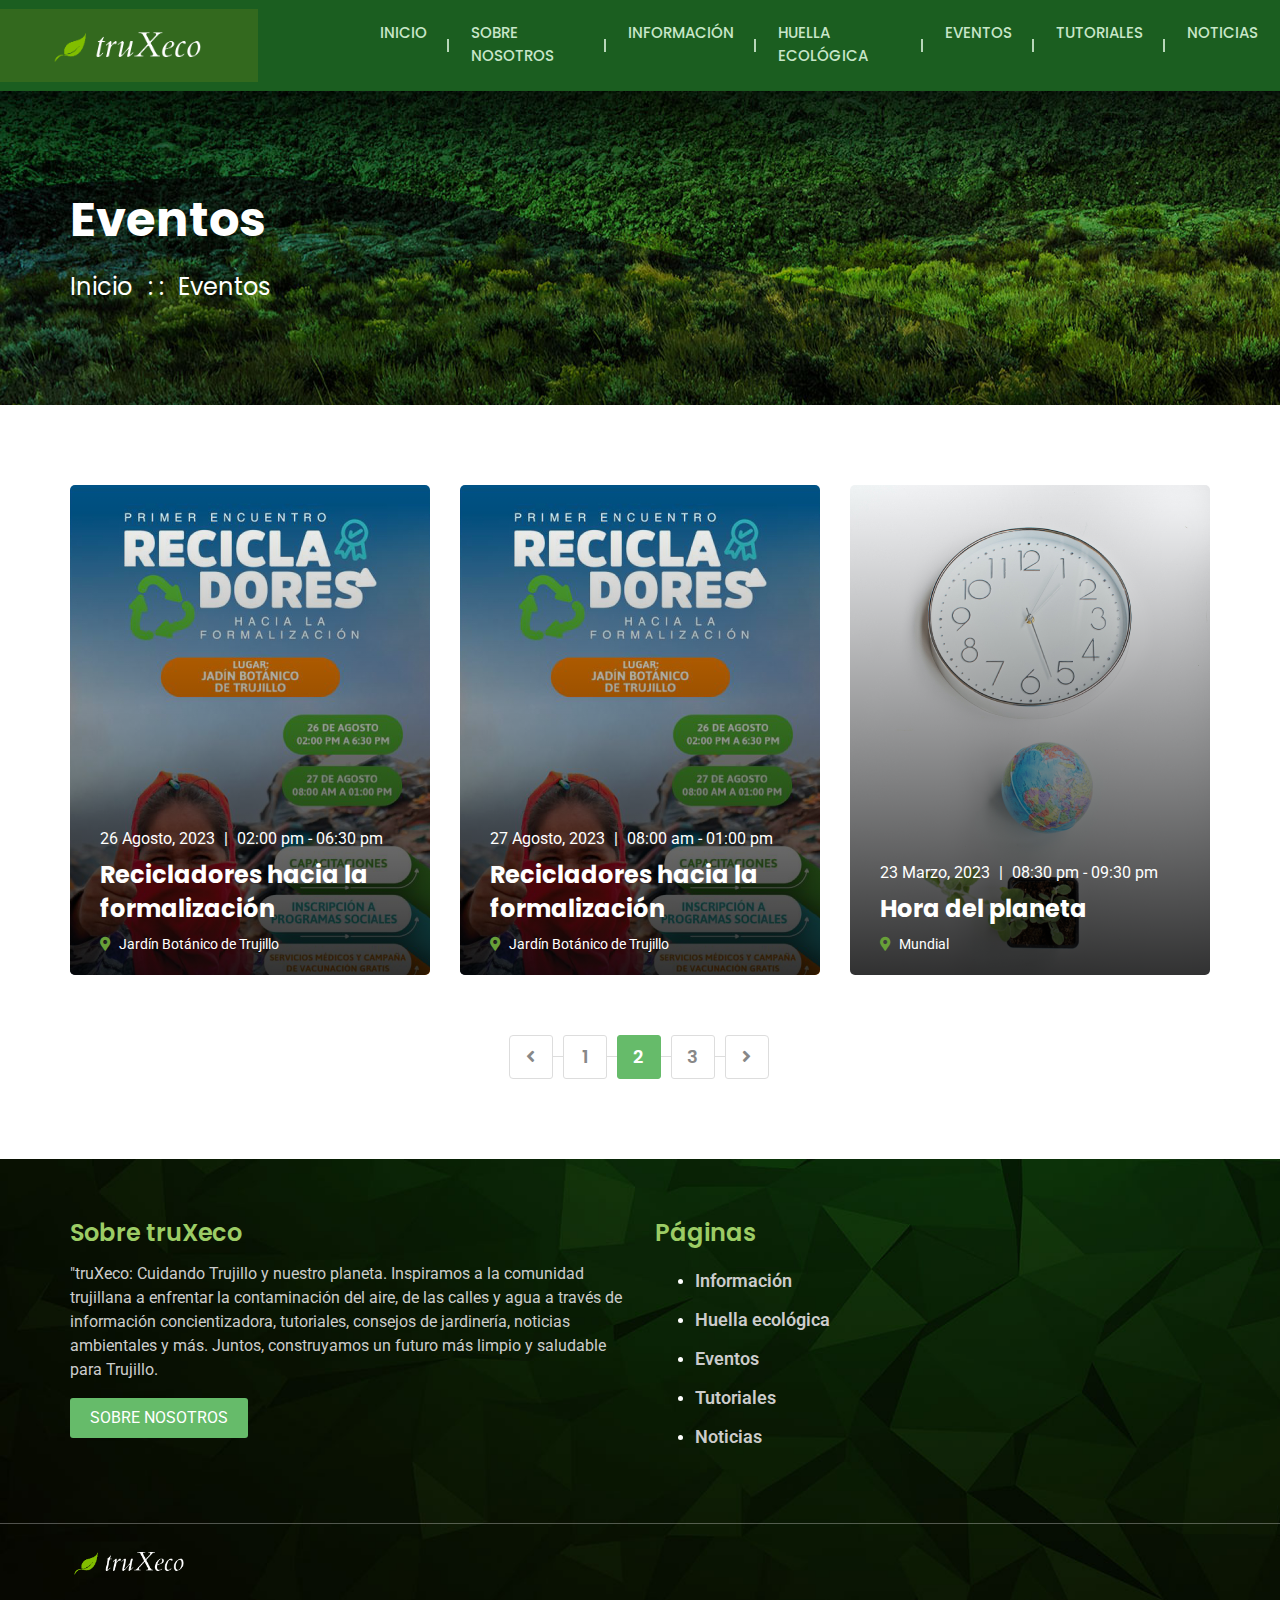
<file: eventos.html>
<!DOCTYPE html>
<html lang="es">

<head>
  <meta charset="utf-8" />
  <meta name="viewport" content="width=device-width, initial-scale=1, shrink-to-fit=no" />
  <meta name="description" content="" />
  <meta name="author" content="" />
  <link rel="icon" href="images/favicon.png" />
  <title>ECO HTML</title>
  <!-- ARCHIVOS CSS -->
  <link href="css/custom.css" rel="stylesheet" />
  <link href="css/color.css" rel="stylesheet" />
  <link href="css/responsive.css" rel="stylesheet" />
  <link href="css/owl.carousel.min.css" rel="stylesheet" />
  <link href="css/bootstrap.min.css" rel="stylesheet" />
  <link href="css/prettyPhoto.css" rel="stylesheet" />
  <link href="css/all.min.css" rel="stylesheet" />
  <!-- ARCHIVOS CSS -->
</head>

<body>
  <div class="wrapper">
    <!--Header Inicio-->
    <header class="header-style-2">
      <nav class="navbar navbar-expand-lg">
        <a class="navbar-brand" href="index-2.html"><img src="images/logo.png" alt="" width="160x"></a>
        <button class="navbar-toggler" type="button" data-toggle="collapse" data-target="#navbarSupportedContent"
          aria-controls="navbarSupportedContent" aria-expanded="false" aria-label="Toggle navigation">
          <i class="fas fa-bars"></i>
        </button>
        <div class="collapse navbar-collapse" id="navbarSupportedContent">
          <ul class="navbar-nav mr-auto">
            <li class="nav-item">
              <a class="nav-link" href="index.html">Inicio</a>
            </li>
            <li class="nav-item">
              <a class="nav-link" href="nosotros.html">Sobre nosotros</a>
            </li>
            <li class="nav-item">
              <a class="nav-link" href="informacion.html">Información</a>
            </li>
            <li class="nav-item">
              <a class="nav-link" href="huella-ecologica.html">Huella ecológica</a>
            </li>
            <li class="nav-item">
              <a class="nav-link" href="eventos.html">Eventos</a>
            </li>
            <li class="nav-item">
              <a class="nav-link" href="tutoriales.html">Tutoriales</a>
            </li>
            <li class="nav-item">
              <a class="nav-link" href="noticias.html">Noticias</a>
            </li>
          </ul>
          <ul class="topnav-right">
            <li class="login-reg"><a href="my-account.html">Admin</a></li>
          </ul>
        </div>
      </nav>
    </header>
    <div id="search">
      <button type="button" class="close">×</button>
      <form class="search-overlay-form">
        <input type="search" value="" placeholder="type keyword(s) here" />
        <button type="submit" class="btn btn-primary">
          <i class="fas fa-search"></i>
        </button>
      </form>
    </div>
    <!--Header Fin-->

    <!--Navegación Inicio-->
    <section class=" p100 inner-header">
      <div class="container">
        <h1>Eventos</h1>
        <ul>
          <li><a href="index.html">Inicio</a></li>
          <li><a href="eventos.html"> Eventos </a></li>
        </ul>
      </div>
    </section>
    <!--Navegación Fin-->

    <!--Eventos Inicio-->
    <section class="wf100 p80 events">
      <div class="event-grid">
        <div class="container">
          <div class="row">
            <!--Evento1 Inicio-->
            <div class="col-lg-4 col-sm-6">
              <div class="event-post">
                <div class="event-thumb">
                  <a href="#"><i class="fas fa-link"></i></a>
                  <img src="images/eventos/evento1-2.jpg" alt="" />
                </div>
                <div class="event-txt">
                  <ul class="post-meta">
                    <li>26 Agosto, 2023</li>
                    <li>02:00 pm - 06:30 pm</li>
                  </ul>
                  <h5><a href="#">Recicladores hacia la formalización</a></h5>
                  <p>
                    <i class="fas fa-map-marker-alt"></i> Jardín Botánico de
                    Trujillo
                  </p>
                </div>
              </div>
            </div>
            <!--Evento1 Fin-->

            <!--Evento2 Inicio-->
            <div class="col-lg-4 col-sm-6">
              <div class="event-post">
                <div class="event-thumb">
                  <a href="#"><i class="fas fa-link"></i></a>
                  <img src="images/eventos/evento1-2.jpg" alt="" />
                </div>
                <div class="event-txt">
                  <ul class="post-meta">
                    <li>27 Agosto, 2023</li>
                    <li>08:00 am - 01:00 pm</li>
                  </ul>
                  <h5><a href="#">Recicladores hacia la formalización</a></h5>
                  <p>
                    <i class="fas fa-map-marker-alt"></i> Jardín Botánico de
                    Trujillo
                  </p>
                </div>
              </div>
            </div>
            <!--Evento2 Fin-->

            <!--Evento3 Inicio-->
            <div class="col-lg-4 col-sm-6">
              <div class="event-post">
                <div class="event-thumb">
                  <a href="#"><i class="fas fa-link"></i></a>
                  <img src="images/eventos/evento3.jpg" alt="" />
                </div>
                <div class="event-txt">
                  <ul class="post-meta">
                    <li>23 Marzo, 2023</li>
                    <li>08:30 pm - 09:30 pm</li>
                  </ul>
                  <h5><a href="#">Hora del planeta</a></h5>
                  <p><i class="fas fa-map-marker-alt"></i> Mundial</p>
                </div>
              </div>
            </div>
            <!--Evento3 Fin-->
          </div>
          <div class="row">
            <div class="col-md-12">
              <div class="gt-pagination mt20">
                <nav>
                  <ul class="pagination">
                    <li class="page-item">
                      <a class="page-link" href="#" aria-label="Previous">
                        <i class="fas fa-angle-left"></i>
                      </a>
                    </li>
                    <li class="page-item">
                      <a class="page-link" href="#">1</a>
                    </li>
                    <li class="page-item active">
                      <a class="page-link" href="#">2</a>
                    </li>
                    <li class="page-item">
                      <a class="page-link" href="#">3</a>
                    </li>
                    <li class="page-item">
                      <a class="page-link" href="#" aria-label="Next">
                        <i class="fas fa-angle-right"></i>
                      </a>
                    </li>
                  </ul>
                </nav>
              </div>
            </div>
          </div>
        </div>
      </div>
    </section>
    <!--Eventos Fin-->



    <!--Footer Inicio-->
    <footer class="footer">
      <div class="footer-top wf100">
        <div class="container">
          <div class="row">
            <div class="col-lg-6 col-md-6 col-sm-6">
              <!--Footer truXeco Inicio-->
              <div class="footer-widget">
                <h4>Sobre truXeco</h4>
                <p>
                  "truXeco: Cuidando Trujillo y nuestro planeta. Inspiramos a
                  la comunidad trujillana a enfrentar la contaminación del
                  aire, de las calles y agua a través de información
                  concientizadora, tutoriales, consejos de jardinería,
                  noticias ambientales y más. Juntos, construyamos un futuro
                  más limpio y saludable para Trujillo.
                </p>
                <a href="nosotros.html" class="lm">Sobre nosotros</a>
              </div>
              <!--Footer truXeco Fin-->
            </div>
            <div class="col-lg-6 col-md-6 col-sm-6">
              <!--Footer páginas Inicio-->
              <div class="footer-widget">
                <h4>Páginas</h4>
                <ul class="custom-color">
                  <li><a href="informacion.html">Información </a></li>
                  <li><a href="huella-ecologica.html">Huella ecológica</a></li>
                  <li><a href="eventos.html">Eventos</a></li>
                  <li><a href="tutoriales.html">Tutoriales</a></li>
                  <li><a href="noticias.html">Noticias</a></li>
                </ul>
              </div>
              <!--Footer páginas Fin-->
            </div>
          </div>
        </div>
      </div>
      <div class="footer-copyr wf100">
        <div class="container">
          <div class="row">
            <div class="col-md-4 col-sm-4">
              <img src="images/logo.png" alt="" />
            </div>
          </div>
        </div>
      </div>
    </footer>
    <!--Footer Fin-->
  </div>
  <!--   ArchivosJS   -->
  <script src="js/jquery-3.3.1.min.js"></script>
  <script src="js/jquery-migrate-1.4.1.min.js"></script>
  <script src="js/popper.min.js"></script>
  <script src="js/bootstrap.min.js"></script>
  <script src="js/owl.carousel.min.js"></script>
  <script src="js/jquery.prettyPhoto.js"></script>
  <script src="js/isotope.min.js"></script>
  <script src="js/custom.js"></script>
</body>

</html>
</file>
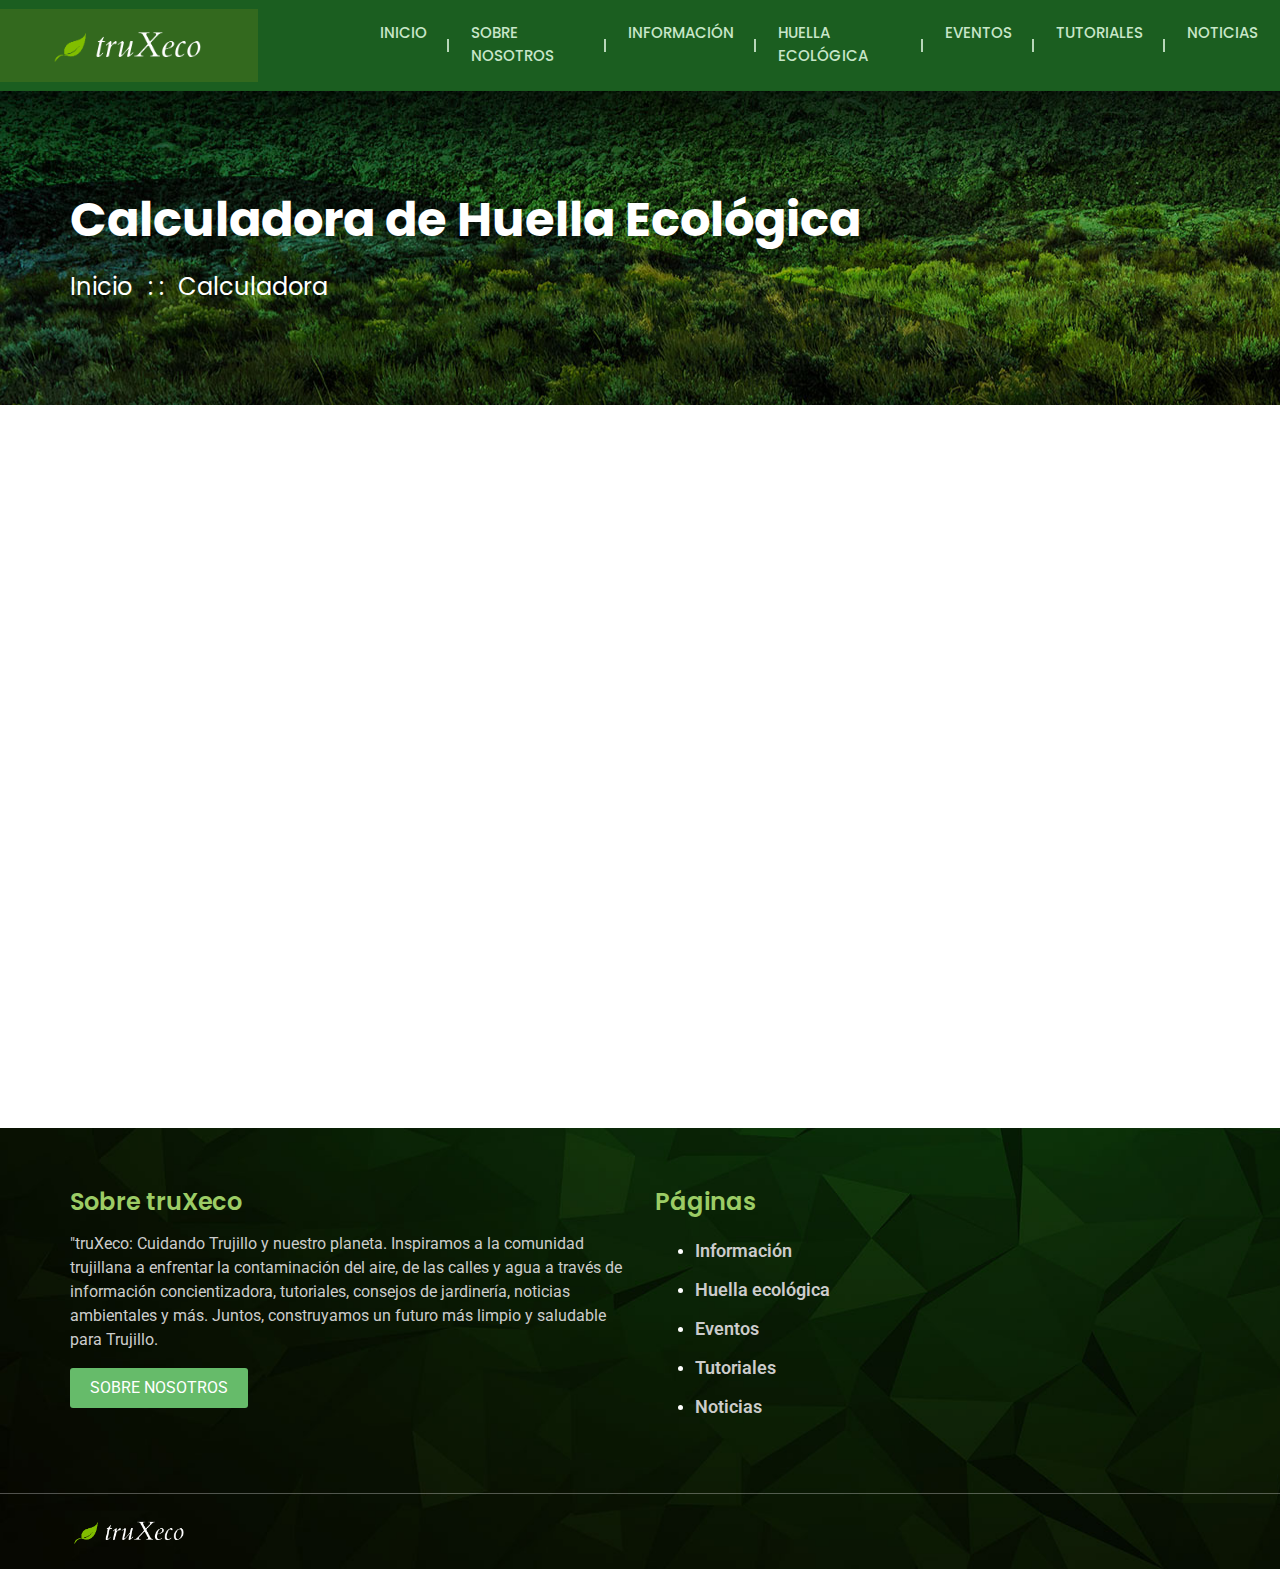
<file: huella-ecologica.html>
<!DOCTYPE html>
<html lang="es">
  <head>
    <meta charset="utf-8" />
    <meta
      name="viewport"
      content="width=device-width, initial-scale=1, shrink-to-fit=no"
    />
    <meta name="description" content="" />
    <meta name="author" content="" />
    <link rel="icon" href="images/favicon.png" />
    <title>truXeco</title>
  <!-- ARCHIVOS CSS -->
  <link href="css/custom.css" rel="stylesheet" />
  <link href="css/color.css" rel="stylesheet" />
  <link href="css/responsive.css" rel="stylesheet" />
  <link href="css/owl.carousel.min.css" rel="stylesheet" />
  <link href="css/bootstrap.min.css" rel="stylesheet" />
  <link href="css/prettyPhoto.css" rel="stylesheet" />
  <link href="css/all.min.css" rel="stylesheet" />
  <link href="https://cdn.jsdelivr.net/npm/bootstrap-icons/font/bootstrap-icons.css" rel="stylesheet">
    <!-- ARCHIVOS CSSS -->
    <style>
      /* Estilos para la sección de la calculadora de huella ecológica */
      #ecoForm {
        max-width: 400px;
        margin: 0 auto;
        font-family: Arial, sans-serif; /* Estilo de fuente similar a la aplicación */
      }

      #ecoForm label {
        display: block;
        margin-bottom: 10px;
        font-size: 18px;
      }

      #ecoForm input {
        width: calc(100% - 20px);
        padding: 10px;
        margin-bottom: 20px;
        font-size: 16px;
        border: 1px solid #ccc;
        border-radius: 5px;
      }

      #ecoForm button {
        padding: 15px 30px;
        background-color: #28a745;
        color: #fff;
        border: none;
        border-radius: 5px;
        cursor: pointer;
        font-size: 18px;
        font-weight: bold;
      }

      #ecoForm button:hover {
        background-color: #218838;
      }

      #resultSection {
        max-width: 400px;
        margin: 20px auto;
      }

      #result {
        font-size: 24px;
        font-weight: bold;
      }
      .responsive-iframe {
        width: 100%;
        height: 700px;
        border: none;
      }
      .container.calculadora {
        margin-top: 330px;
        max-width: 800px;
        width: 100%;
      }

    </style>
  </head>
  <body>
    <div class="wrapper home2">
    <!--Header Inicio-->
    <header class="header-style-2">
      <nav class="navbar navbar-expand-lg">
        <a class="navbar-brand" href="index-2.html"><img src="images/logo.png" alt="" width="160x"></a>
        <button class="navbar-toggler" type="button" data-toggle="collapse" data-target="#navbarSupportedContent"
          aria-controls="navbarSupportedContent" aria-expanded="false" aria-label="Toggle navigation">
          <i class="fas fa-bars"></i>
        </button>
        <div class="collapse navbar-collapse" id="navbarSupportedContent">
          <ul class="navbar-nav mr-auto">
            <li class="nav-item">
              <a class="nav-link" href="index.html">Inicio</a>
            </li>
            <li class="nav-item">
              <a class="nav-link" href="nosotros.html">Sobre nosotros</a>
            </li>
            <li class="nav-item">
              <a class="nav-link" href="informacion.html">Información</a>
            </li>
            <li class="nav-item">
              <a class="nav-link" href="huella-ecologica.html">Huella ecológica</a>
            </li>
            <li class="nav-item">
              <a class="nav-link" href="eventos.html">Eventos</a>
            </li>
            <li class="nav-item">
              <a class="nav-link" href="tutoriales.html">Tutoriales</a>
            </li>
            <li class="nav-item">
              <a class="nav-link" href="noticias.html">Noticias</a>
            </li>
          </ul>
          <ul class="topnav-right">
            <li class="login-reg"><a href="my-account.html">Admin</a></li>
          </ul>
        </div>
      </nav>
    </header>
      <div id="search">
        <button type="button" class="close">×</button>
        <form class="search-overlay-form">
          <input type="search" value="" placeholder="type keyword(s) here" />
          <button type="submit" class="btn btn-primary">
            <i class="fas fa-search"></i>
          </button>
        </form>
      </div>
      <!--Header Fin-->
      <!--Navegación Inicio-->
      <section class="wf100 p100 inner-header">
        <div class="container">
          <h1>Calculadora de Huella Ecológica</h1>
          <ul>
            <li><a href="index.html">Inicio</a></li>
            <li><a href="eventos.html">Calculadora</a></li>
          </ul>
        </div>
      </section>
      <!--Navegación Fin-->
      <div class="container calculadora">
      <iframe
        class="responsive-iframe"
        width="710"
        height="1500"
        frameborder="0"
        marginwidth="10%"
        marginheight=""
        scrolling="no"
        src="https://calculator.carbonfootprint.com/calculator.aspx?lang=es"
      ></iframe>
      </div>
    <!--Footer Inicio-->
    <footer class="footer">
      <div class="footer-top wf100">
        <div class="container">
          <div class="row">
            <div class="col-lg-6 col-md-6 col-sm-6">
              <!--Footer truXeco Inicio-->
              <div class="footer-widget">
                <h4>Sobre truXeco</h4>
                <p>
                  "truXeco: Cuidando Trujillo y nuestro planeta. Inspiramos a
                  la comunidad trujillana a enfrentar la contaminación del
                  aire, de las calles y agua a través de información
                  concientizadora, tutoriales, consejos de jardinería,
                  noticias ambientales y más. Juntos, construyamos un futuro
                  más limpio y saludable para Trujillo.
                </p>
                <a href="nosotros.html" class="lm">Sobre nosotros</a>
              </div>
              <!--Footer truXeco Fin-->
            </div>
            <div class="col-lg-6 col-md-6 col-sm-6">
              <!--Footer páginas Inicio-->
              <div class="footer-widget">
                <h4>Páginas</h4>
                <ul class="custom-color">
                  <li><a href="informacion.html">Información </a></li>
                  <li><a href="huella-ecologica.html">Huella ecológica</a></li>
                  <li><a href="eventos.html">Eventos</a></li>
                  <li><a href="tutoriales.html">Tutoriales</a></li>
                  <li><a href="noticias.html">Noticias</a></li>
                </ul>
              </div>
              <!--Footer páginas Fin-->
            </div>
          </div>
        </div>
      </div>
      <div class="footer-copyr wf100">
        <div class="container">
          <div class="row">
            <div class="col-md-4 col-sm-4">
              <img src="images/logo.png" alt="" />
            </div>
          </div>
        </div>
      </div>
    </footer>
    <!--Footer Fin-->
  </div>
  <!--   ArchivosJS   -->
  <script src="js/jquery-3.3.1.min.js"></script>
  <script src="js/jquery-migrate-1.4.1.min.js"></script>
  <script src="js/popper.min.js"></script>
  <script src="js/bootstrap.min.js"></script>
  <script src="js/owl.carousel.min.js"></script>
  <script src="js/jquery.prettyPhoto.js"></script>
  <script src="js/isotope.min.js"></script>
  <script src="js/custom.js"></script>
</body>

</html>
</file>
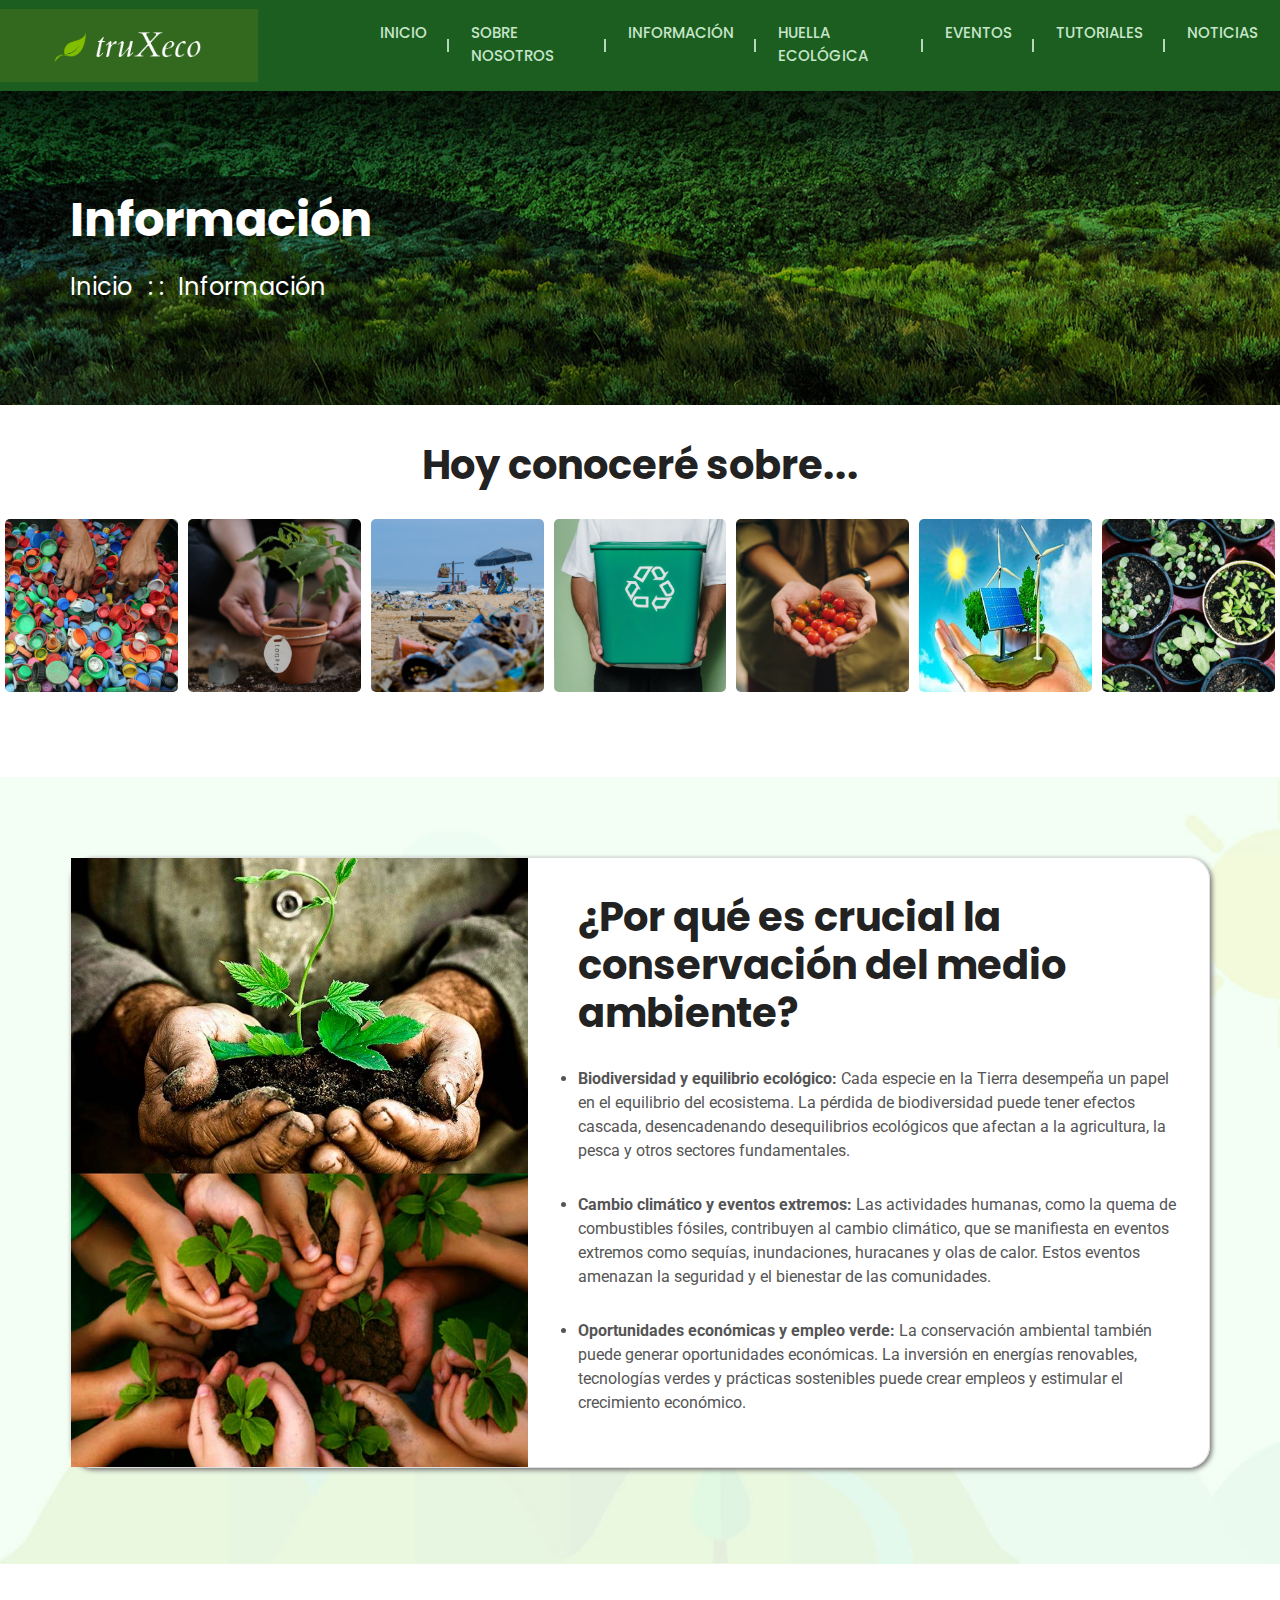
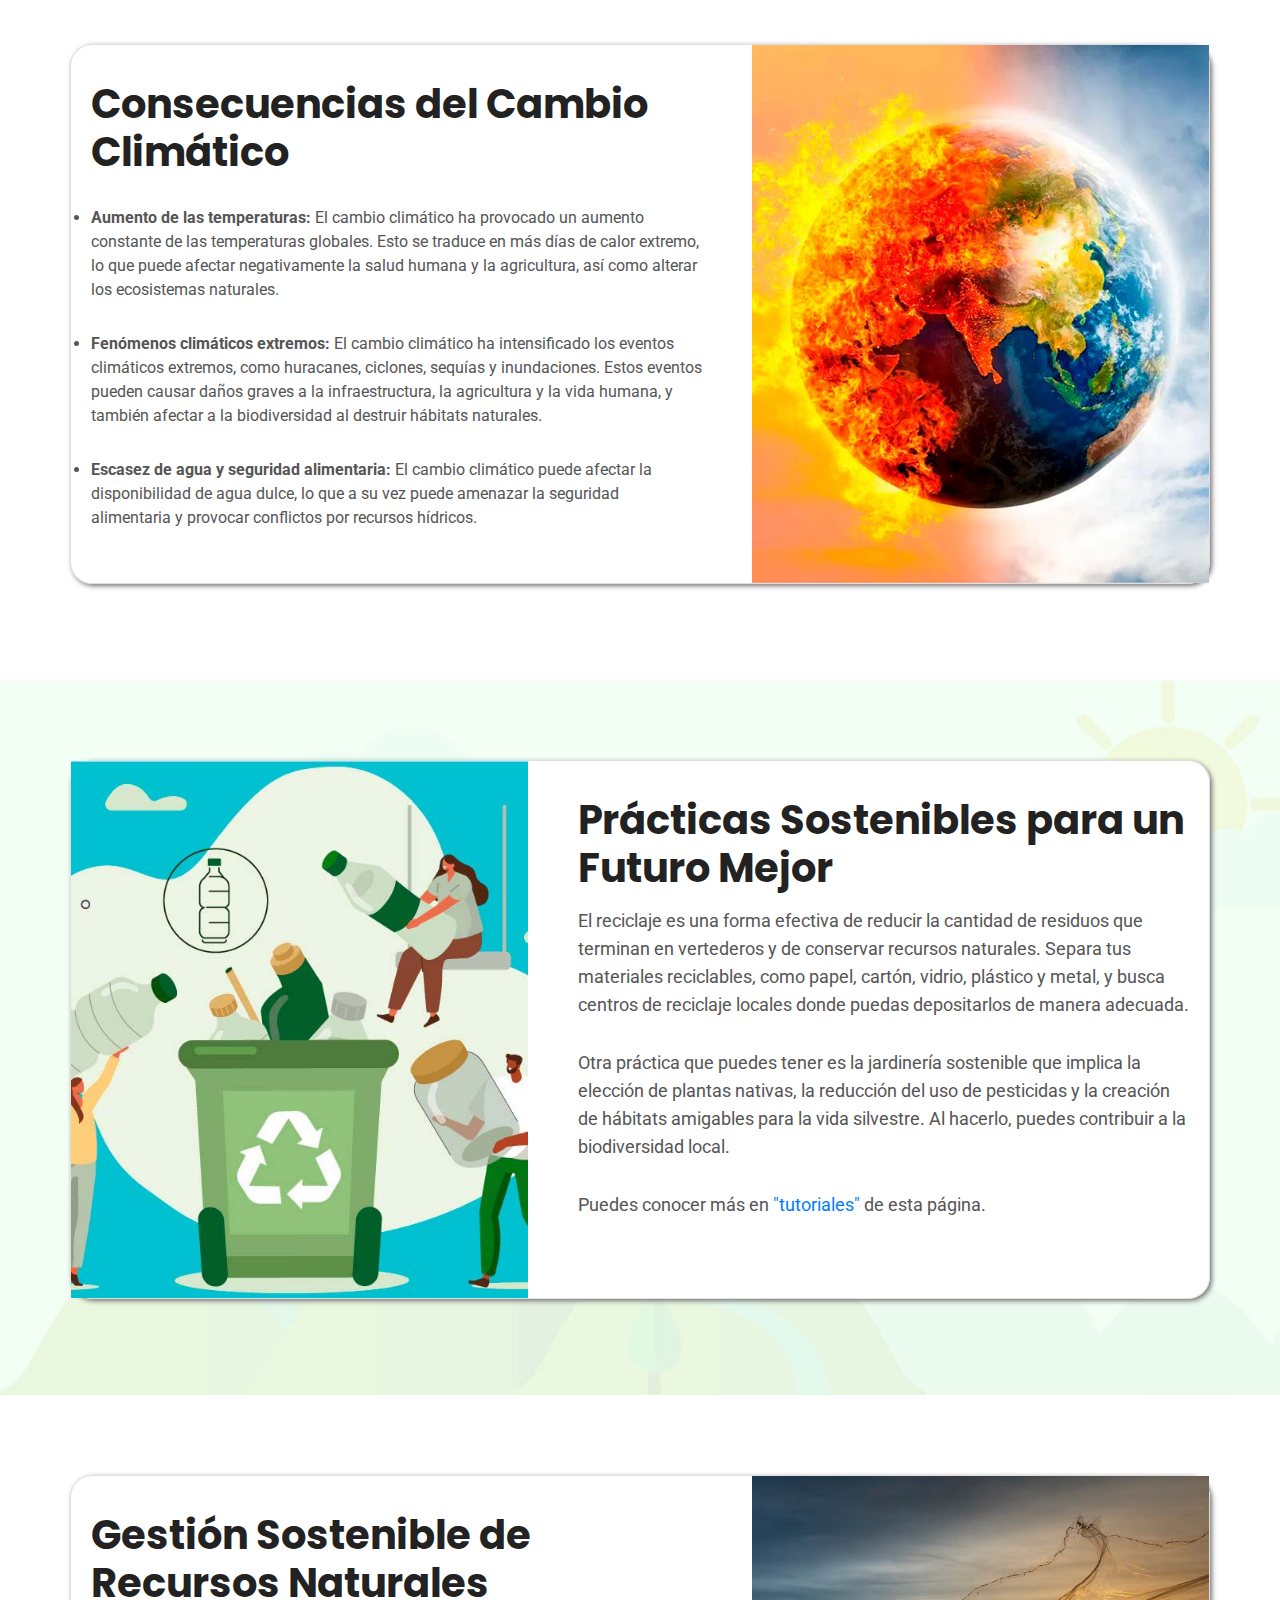
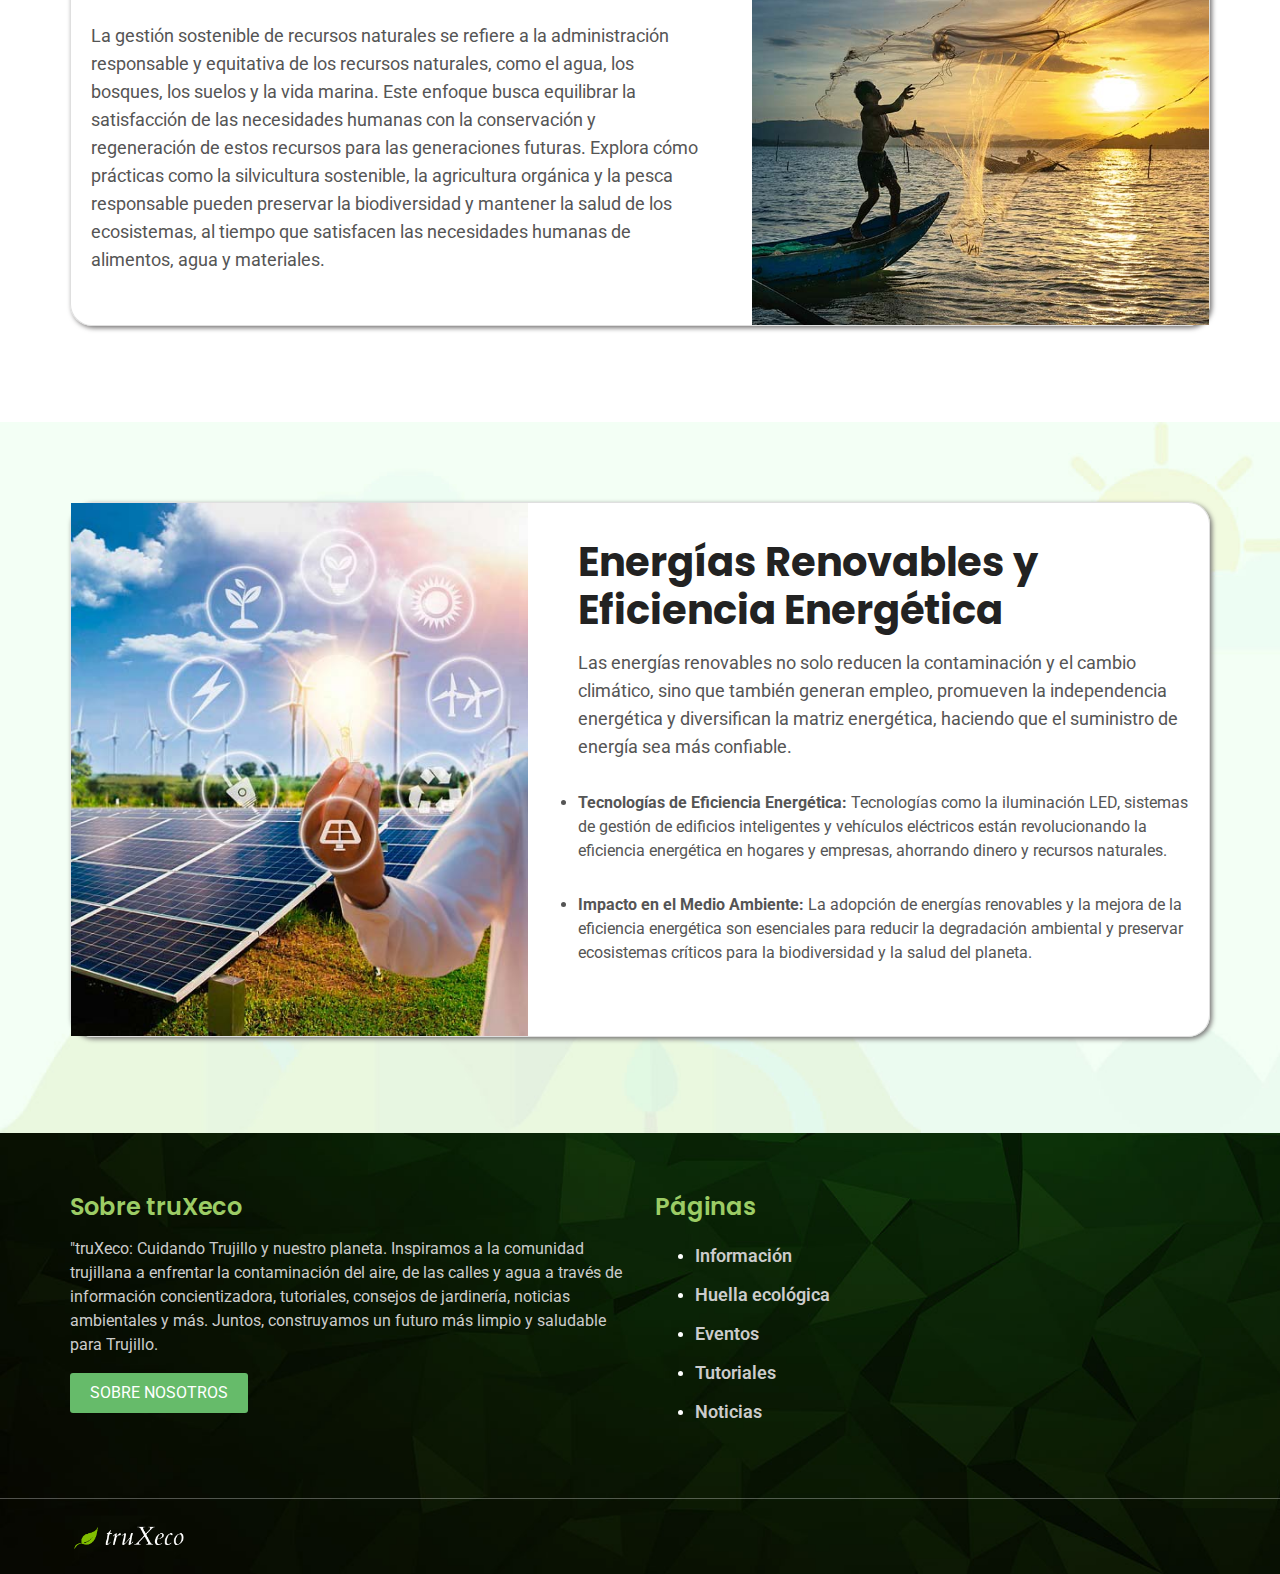
<file: informacion.html>
<!DOCTYPE html>
<html lang="es">

<head>
  <meta charset="utf-8" />
  <meta name="viewport" content="width=device-width, initial-scale=1, shrink-to-fit=no" />
  <meta name="description" content="" />
  <meta name="author" content="" />
  <link rel="icon" href="images/favicon.png" />
  <title>truXeco</title>
  <!-- ARCHIVOS CSS -->
  <link href="css/custom.css" rel="stylesheet" />
  <link href="css/color.css" rel="stylesheet" />
  <link href="css/responsive.css" rel="stylesheet" />
  <link href="css/owl.carousel.min.css" rel="stylesheet" />
  <link href="css/bootstrap.min.css" rel="stylesheet" />
  <link href="css/prettyPhoto.css" rel="stylesheet" />
  <link href="css/all.min.css" rel="stylesheet" />
  <link href="https://cdn.jsdelivr.net/npm/bootstrap-icons/font/bootstrap-icons.css" rel="stylesheet">

  <style>
    .title1 {
      text-align: center;
      padding-top: 350px;
    }

    .card1 {
      -webkit-box-shadow: 2px 2px 5px #767474;
      -moz-box-shadow: 2px 2px 5px #272323;
      border-radius: 22px;
    }

    .mb-3 {
      border-radius: 22px;
    }
  </style>
  <!-- ARCHIVOS CSSS -->


</head>

<body>
  <div class="wrapper home2">
    <!--Header Inicio-->
    <header class="header-style-2">
      <nav class="navbar navbar-expand-lg">
        <a class="navbar-brand" href="index-2.html"><img src="images/logo.png" alt="" width="160x"></a>
        <button class="navbar-toggler" type="button" data-toggle="collapse" data-target="#navbarSupportedContent"
          aria-controls="navbarSupportedContent" aria-expanded="false" aria-label="Toggle navigation">
          <i class="fas fa-bars"></i>
        </button>
        <div class="collapse navbar-collapse" id="navbarSupportedContent">
          <ul class="navbar-nav mr-auto">
            <li class="nav-item">
              <a class="nav-link" href="index.html">Inicio</a>
            </li>
            <li class="nav-item">
              <a class="nav-link" href="nosotros.html">Sobre nosotros</a>
            </li>
            <li class="nav-item">
              <a class="nav-link" href="informacion.html">Información</a>
            </li>
            <li class="nav-item">
              <a class="nav-link" href="huella-ecologica.html">Huella ecológica</a>
            </li>
            <li class="nav-item">
              <a class="nav-link" href="eventos.html">Eventos</a>
            </li>
            <li class="nav-item">
              <a class="nav-link" href="tutoriales.html">Tutoriales</a>
            </li>
            <li class="nav-item">
              <a class="nav-link" href="noticias.html">Noticias</a>
            </li>
          </ul>
          <ul class="topnav-right">
            <li class="login-reg"><a href="my-account.html">Admin</a></li>
          </ul>
        </div>
      </nav>
    </header>
    <div id="search">
      <button type="button" class="close">×</button>
      <form class="search-overlay-form">
        <input type="search" value="" placeholder="type keyword(s) here" />
        <button type="submit" class="btn btn-primary">
          <i class="fas fa-search"></i>
        </button>
      </form>
    </div>
    <!--Header Fin-->



    <!--Navegación Inicio-->
    <section class="wf100 p100 inner-header">
      <div class="container">
        <h1>Información</h1>
        <ul>
          <li><a href="index.html">Inicio</a></li>
          <li><a href="informacion.html"> Información </a></li>
        </ul>
      </div>
    </section>
    <!--Navegación Fin-->

    <div class="container">
      <div class="title1">
        <div class="section-title-2">
          <h2>Hoy conoceré sobre...</h2>
        </div>
      </div>
    </div>
    <!--Información-->
    <!--Imagenes Inicio-->
    <div class="instagram">

      <ul>
        <li>
          <img src="images/insta1.jpg" alt="" />

        </li>
        <li>
          <a href="#inf1"> <i class="fas fa-search"></i> </a>
          <img src="images/insta3.jpg" alt="" />
        </li>
        <li>
          <a href="#inf2"> <i class="fas fa-search"></i> </a>
          <img src="images/insta5.jpg" alt="" />
        </li>
        <li>
          <a href="#inf3"> <i class="fas fa-search"></i> </a>
          <img src="images/insta2.jpg" alt="" />
        </li>
        <li>
          <a href="#inf4"> <i class="fas fa-search"></i> </a>
          <img src="images/insta4.jpg" alt="" />
        </li>
        <li>
          <a href="#inf5"> <i class="fas fa-search"></i> </a>
          <img src="images/inf/ig2.jpg" alt="" />
        </li>
        <li>
          <img src="images/insta7.jpg" alt="" />
        </li>
      </ul>
    </div>
    <!--Imagenes Fin-->


    <!--Información 1- Inicio-->
    <section class="wf100 h2-news p80 blog">
      <div class="container">
        <div class="card1">
          <div class="card mb-3" style="max-width: 1200px;">
            <div class="row g-0">
              <div class="col-md-5">
                <img src="images/inf/inf1.jpg" class="img-fluid rounded-start" alt="...">
              </div>
              <div class="col-md-7">
                <div class="card-body">
                  <div class="h2-about-txt">
                    <h2>
                      <a name="inf1">
                        ¿Por qué es crucial la conservación del medio ambiente?
                    </h2>
                    <p>
                      <li> <b>Biodiversidad y equilibrio ecológico: </b> Cada especie en la Tierra desempeña
                        un papel en el equilibrio del ecosistema. La pérdida de biodiversidad puede tener efectos
                        cascada,
                        desencadenando desequilibrios ecológicos que afectan a la agricultura, la pesca y otros sectores
                        fundamentales.</li>
                    </p>
                    <p>
                      <li> <b>Cambio climático y eventos extremos: </b> Las actividades humanas, como la quema de
                        combustibles fósiles, contribuyen al
                        cambio climático, que se manifiesta en eventos extremos como sequías, inundaciones, huracanes y
                        olas de calor. Estos eventos
                        amenazan la seguridad y el bienestar de las comunidades.</li>
                    </p>
                    <p>
                      <li> <b> Oportunidades económicas y empleo verde: </b> La conservación ambiental también puede
                        generar oportunidades económicas.
                        La inversión en energías renovables, tecnologías verdes y prácticas sostenibles puede crear
                        empleos y estimular el crecimiento
                        económico.</li>
                    </p>

                    </a>
                  </div>
                </div>
              </div>
            </div>
          </div>
        </div>
      </div>
    </section>
    <!--Información 1- Fin-->



    <!--Información 2- Inicio-->
    <section class="wf100 p80 blog">
      <div class="container">
        <div class="card1">
          <div class="card mb-3" style="max-width: 1200px;">
            <div class="row g-0">
              <div class="col-md-7">
                <div class="card-body">
                  <div class="h2-about-txt">
                    <h2>
                      <a name="inf2">
                        Consecuencias del Cambio Climático
                    </h2>
                    <p>
                      <li> <b>Aumento de las temperaturas:</b> El cambio climático ha provocado un aumento constante de
                        las temperaturas globales. Esto se traduce en más días de calor extremo, lo que puede
                        afectar negativamente la salud humana y la agricultura, así como alterar los ecosistemas
                        naturales.</li>
                    </p>
                    <p>
                      <li> <b>Fenómenos climáticos extremos:</b> El cambio climático ha intensificado los eventos
                        climáticos
                        extremos, como huracanes, ciclones, sequías y inundaciones. Estos eventos pueden causar daños
                        graves
                        a la infraestructura, la agricultura y la vida humana, y también afectar a la biodiversidad al
                        destruir
                        hábitats naturales.</li>
                    </p>
                    <p>
                      <li> <b>Escasez de agua y seguridad alimentaria:</b> El cambio climático puede afectar la
                        disponibilidad de
                        agua dulce, lo que a su vez puede amenazar la seguridad alimentaria y provocar conflictos por
                        recursos hídricos.</li>
                    </p>
                    </a>
                  </div>
                </div>
              </div>
              <div class="col-md-5">
                <img src="images/inf/inf2.jpg" class="img-fluid rounded-start" alt="...">
              </div>
            </div>
          </div>
        </div>
      </div>
    </section>
    <!--Información 2- Fin-->


    <!--Información 3- Inicio-->
    <section class="wf100 h2-news p80 blog">
      <div class="container">
        <div class="card1">
          <div class="card mb-3" style="max-width: 1200px;">
            <div class="row g-0">
              <div class="col-md-5">
                <img src="images/inf/inf3.jpg" class="img-fluid rounded-start" alt="...">
              </div>
              <div class="col-md-7">
                <div class="card-body">
                  <div class="h2-about-txt">
                    <h2>
                      <a name="inf3">
                        Prácticas Sostenibles para un Futuro Mejor
                    </h2>
                    <p>
                      El reciclaje es una forma efectiva de reducir la cantidad de
                      residuos que terminan en vertederos y de conservar recursos naturales.
                      Separa tus materiales reciclables, como papel, cartón, vidrio, plástico y metal,
                      y busca centros de reciclaje locales donde puedas depositarlos de manera adecuada.
                    </p>
                    <p>
                      Otra práctica que puedes tener es la jardinería sostenible que implica la elección de plantas
                      nativas, la reducción del uso de
                      pesticidas y la creación de hábitats amigables para la vida silvestre. Al hacerlo,
                      puedes contribuir a la biodiversidad local.
                    </p>
                    <p>Puedes conocer más en <a href="tutoriales.php">"tutoriales"</a> de esta página.</p>
                    </a>
                  </div>
                </div>
              </div>
            </div>
          </div>
        </div>
      </div>
    </section>
    <!--Información 3- Fin-->


    <!--Información 4- Inicio-->
    <section class="wf100 p80 blog">
      <div class="container">
        <div class="card1">
          <div class="card mb-3" style="max-width: 1200px;">
            <div class="row g-0">
              <div class="col-md-7">
                <div class="card-body">
                  <div class="h2-about-txt">
                    <h2>
                      <a name="inf4">
                        Gestión Sostenible de Recursos Naturales
                    </h2>
                    <p>
                      La gestión sostenible de recursos naturales se refiere a la administración responsable
                      y equitativa de los recursos naturales, como el agua, los bosques, los suelos y la vida marina.
                      Este enfoque busca equilibrar la satisfacción de las necesidades humanas con la conservación y
                      regeneración de estos recursos para las generaciones futuras. Explora cómo prácticas como la
                      silvicultura sostenible, la agricultura orgánica y la pesca responsable pueden preservar la
                      biodiversidad y mantener la salud de los ecosistemas, al tiempo que satisfacen las necesidades
                      humanas de alimentos, agua y materiales.
                    </p>
                    </a>
                  </div>
                </div>
              </div>
              <div class="col-md-5">
                <img src="images/inf/inf4.jpg" class="img-fluid rounded-start" alt="...">
              </div>
            </div>
          </div>
        </div>
      </div>
    </section>
    <!--Información 4- Fin-->

    <!--Información 5- Inicio-->
    <section class="wf100 h2-news p80 blog">
      <div class="container">
        <div class="card1">
          <div class="card mb-3" style="max-width: 1200px;">
            <div class="row g-0">
              <div class="col-md-5">
                <img src="images/inf/inf5.jpg" class="img-fluid rounded-start" alt="...">
              </div>
              <div class="col-md-7">
                <div class="card-body">
                  <div class="h2-about-txt">
                    <h2>
                      <a name="inf5">
                        Energías Renovables y Eficiencia Energética
                    </h2>
                    <p>
                      Las energías renovables no solo reducen la contaminación y el cambio climático,
                      sino que también generan empleo, promueven la independencia energética y diversifican
                      la matriz energética, haciendo que el suministro de energía sea más confiable.
                    </p>
                    <p>
                      <li> <b>Tecnologías de Eficiencia Energética:</b> Tecnologías como la iluminación LED, sistemas de
                        gestión de edificios inteligentes y vehículos eléctricos están revolucionando la eficiencia
                        energética
                        en hogares y empresas, ahorrando dinero y recursos naturales.

                      </li>
                    </p>
                    <p>
                      <li> <b>Impacto en el Medio Ambiente:</b> La adopción de energías renovables y la mejora de la
                        eficiencia energética son esenciales para reducir la degradación ambiental y preservar
                        ecosistemas
                        críticos para la biodiversidad y la salud del planeta.
                      </li>
                    </p>


                    </a>
                  </div>
                </div>
              </div>
            </div>
          </div>
        </div>
      </div>
    </section>
    <!--Información 5- Fin-->


    <!--Footer Inicio-->
    <footer class="footer">
      <div class="footer-top wf100">
        <div class="container">
          <div class="row">
            <div class="col-lg-6 col-md-6 col-sm-6">
              <!--Footer truXeco Inicio-->
              <div class="footer-widget">
                <h4>Sobre truXeco</h4>
                <p>
                  "truXeco: Cuidando Trujillo y nuestro planeta. Inspiramos a
                  la comunidad trujillana a enfrentar la contaminación del
                  aire, de las calles y agua a través de información
                  concientizadora, tutoriales, consejos de jardinería,
                  noticias ambientales y más. Juntos, construyamos un futuro
                  más limpio y saludable para Trujillo.
                </p>
                <a href="nosotros.html" class="lm">Sobre nosotros</a>
              </div>
              <!--Footer truXeco Fin-->
            </div>
            <div class="col-lg-6 col-md-6 col-sm-6">
              <!--Footer páginas Inicio-->
              <div class="footer-widget">
                <h4>Páginas</h4>
                <ul class="custom-color">
                  <li><a href="informacion.html">Información </a></li>
                  <li><a href="huella-ecologica.html">Huella ecológica</a></li>
                  <li><a href="eventos.html">Eventos</a></li>
                  <li><a href="tutoriales.html">Tutoriales</a></li>
                  <li><a href="noticias.html">Noticias</a></li>
                </ul>
              </div>
              <!--Footer páginas Fin-->
            </div>
          </div>
        </div>
      </div>
      <div class="footer-copyr wf100">
        <div class="container">
          <div class="row">
            <div class="col-md-4 col-sm-4">
              <img src="images/logo.png" alt="" />
            </div>
          </div>
        </div>
      </div>
    </footer>
    <!--Footer Fin-->
  </div>
  <!--   ArchivosJS   -->
  <script src="js/jquery-3.3.1.min.js"></script>
  <script src="js/jquery-migrate-1.4.1.min.js"></script>
  <script src="js/popper.min.js"></script>
  <script src="js/bootstrap.min.js"></script>
  <script src="js/owl.carousel.min.js"></script>
  <script src="js/jquery.prettyPhoto.js"></script>
  <script src="js/isotope.min.js"></script>
  <script src="js/custom.js"></script>
</body>

</html>
</file>
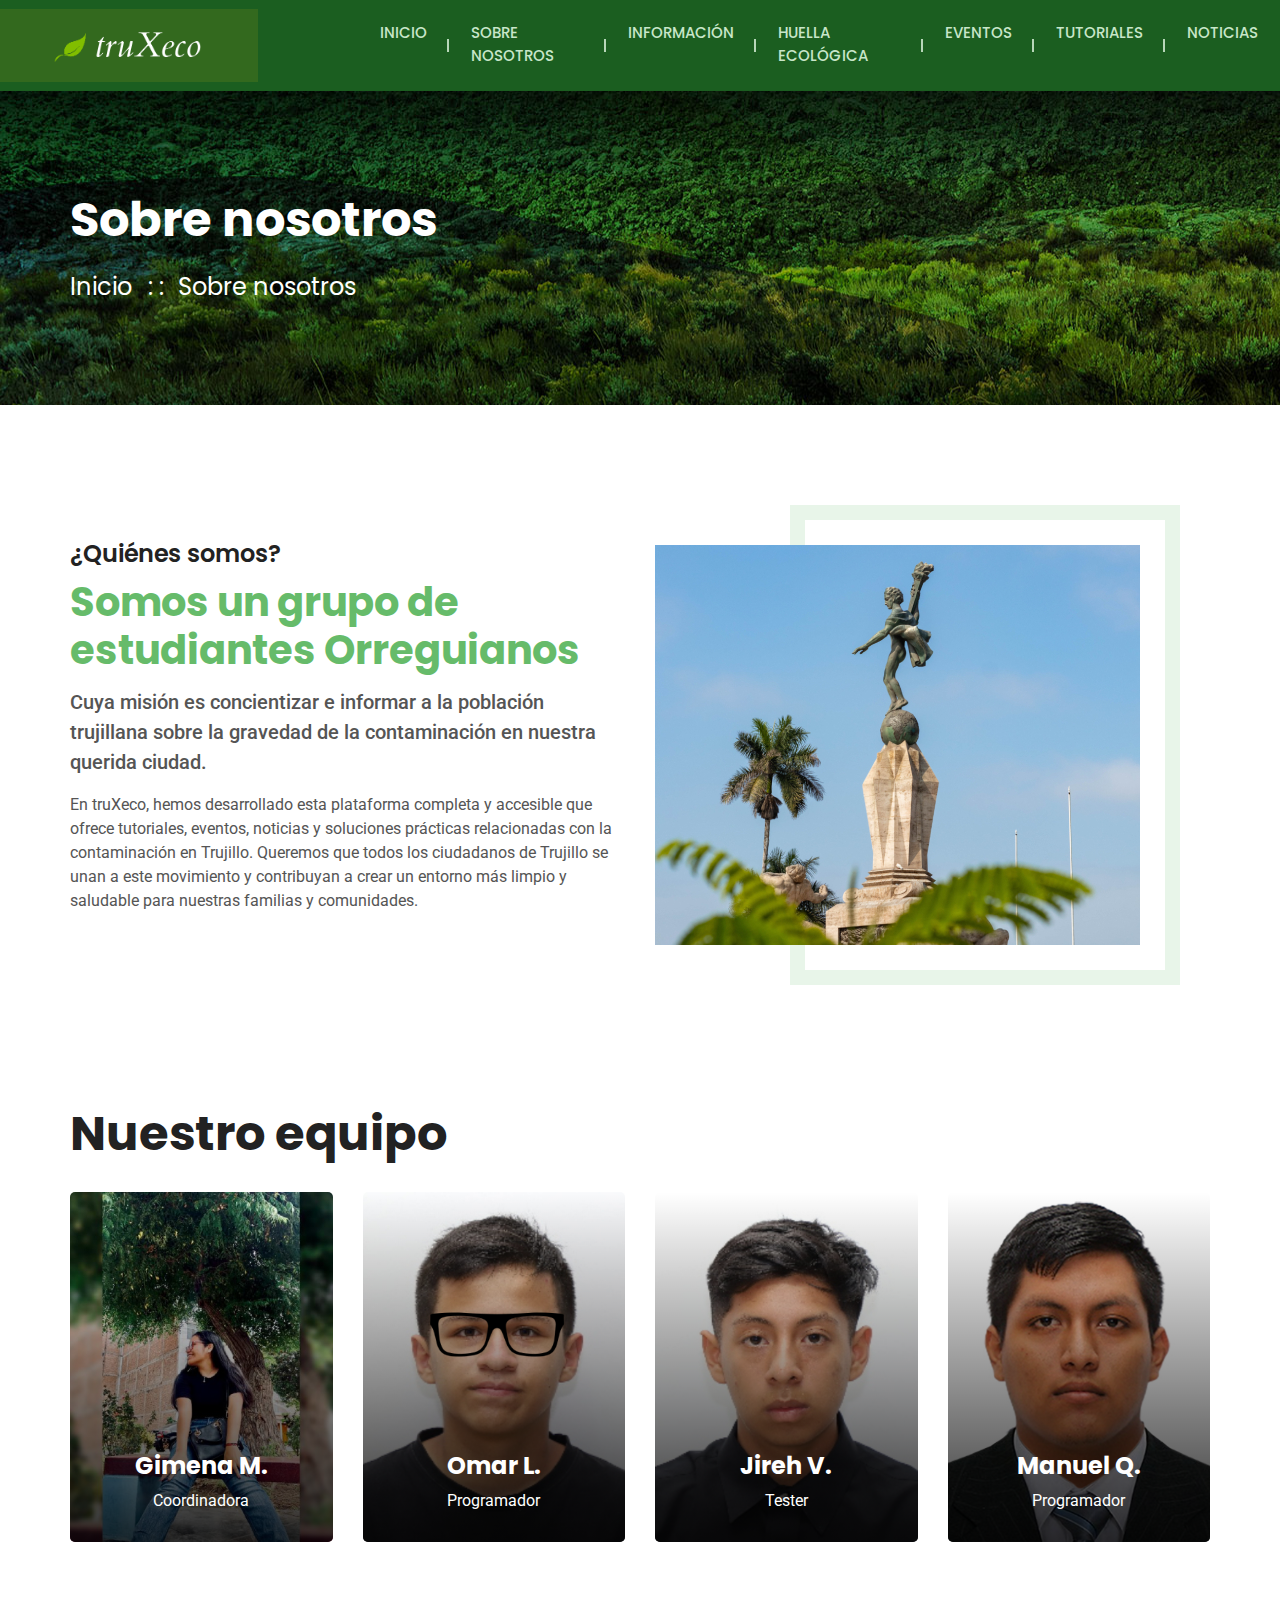
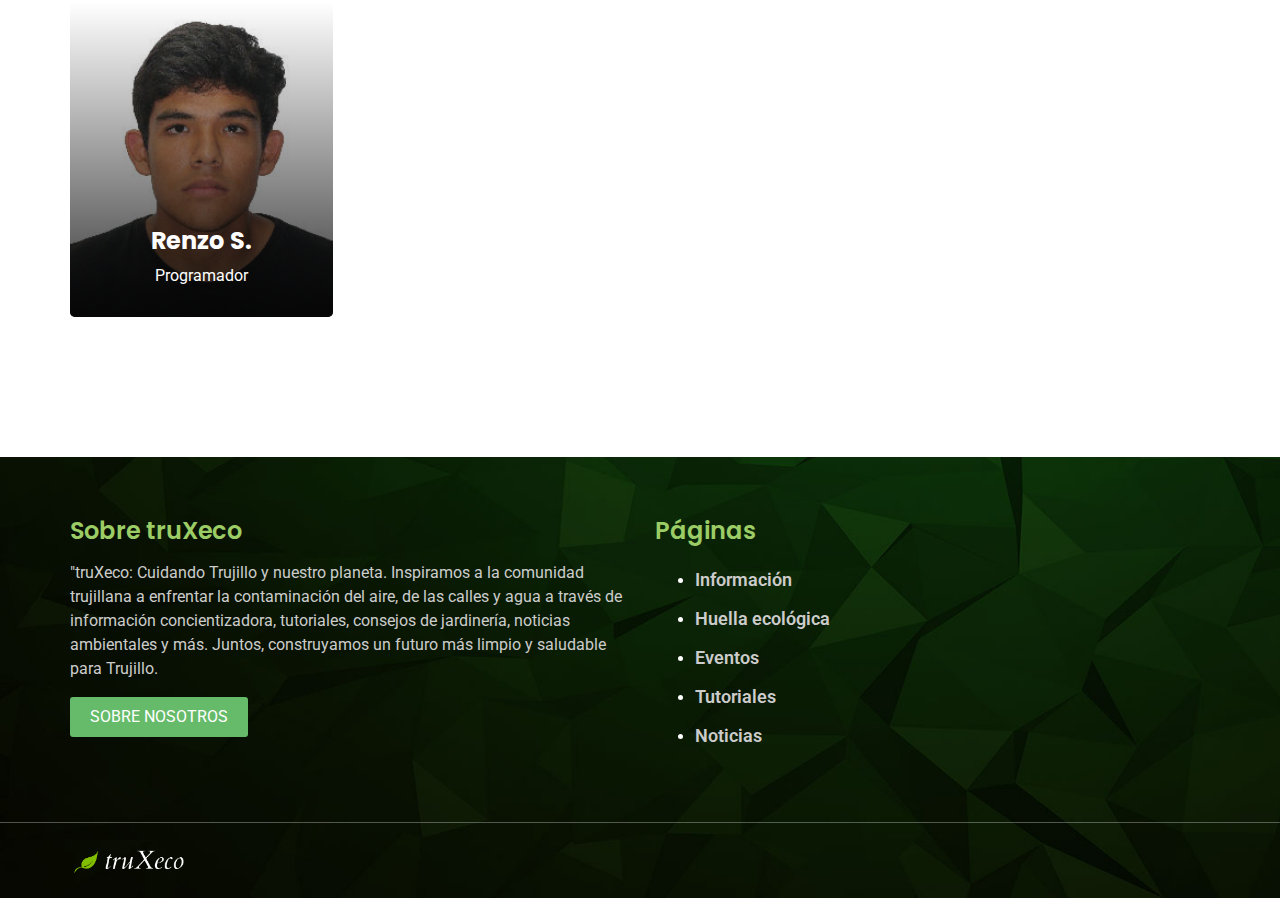
<file: nosotros.html>
<!DOCTYPE html>
<html lang="es">

<head>
  <meta charset="utf-8" />
  <meta name="viewport" content="width=device-width, initial-scale=1, shrink-to-fit=no" />
  <meta name="description" content="" />
  <meta name="author" content="" />
  <link rel="icon" href="images/favicon.png" />
  <title>truXeco</title>
  <!-- ARCHIVOS CSS -->
  <link href="css/custom.css" rel="stylesheet" />
  <link href="css/color.css" rel="stylesheet" />
  <link href="css/responsive.css" rel="stylesheet" />
  <link href="css/owl.carousel.min.css" rel="stylesheet" />
  <link href="css/bootstrap.min.css" rel="stylesheet" />
  <link href="css/prettyPhoto.css" rel="stylesheet" />
  <link href="css/all.min.css" rel="stylesheet" />
  <link href="css/slick.css" rel="stylesheet" />
  <!-- ARCHIVOS CSS -->
</head>

<body>
  <div class="wrapper">
    <!--Header Inicio-->
    <header class="header-style-2">
      <nav class="navbar navbar-expand-lg">
        <a class="navbar-brand" href="index-2.html"><img src="images/logo.png" alt="" width="160x"></a>
        <button class="navbar-toggler" type="button" data-toggle="collapse" data-target="#navbarSupportedContent"
          aria-controls="navbarSupportedContent" aria-expanded="false" aria-label="Toggle navigation">
          <i class="fas fa-bars"></i>
        </button>
        <div class="collapse navbar-collapse" id="navbarSupportedContent">
          <ul class="navbar-nav mr-auto">
            <li class="nav-item">
              <a class="nav-link" href="index.html">Inicio</a>
            </li>
            <li class="nav-item">
              <a class="nav-link" href="nosotros.html">Sobre nosotros</a>
            </li>
            <li class="nav-item">
              <a class="nav-link" href="informacion.html">Información</a>
            </li>
            <li class="nav-item">
              <a class="nav-link" href="huella-ecologica.html">Huella ecológica</a>
            </li>
            <li class="nav-item">
              <a class="nav-link" href="eventos.html">Eventos</a>
            </li>
            <li class="nav-item">
              <a class="nav-link" href="tutoriales.html">Tutoriales</a>
            </li>
            <li class="nav-item">
              <a class="nav-link" href="noticias.html">Noticias</a>
            </li>
          </ul>
          <ul class="topnav-right">
            <li class="login-reg"><a href="my-account.html">Admin</a></li>
          </ul>
        </div>
      </nav>
    </header>
    <div id="search">
      <button type="button" class="close">×</button>
      <form class="search-overlay-form">
        <input type="search" value="" placeholder="type keyword(s) here" />
        <button type="submit" class="btn btn-primary">
          <i class="fas fa-search"></i>
        </button>
      </form>
    </div>
    <!--Header Fin-->

    <!--Navegacion Inicio-->
    <section class="wf100 p100 inner-header">
      <div class="container">
        <h1>Sobre nosotros</h1>
        <ul>
          <li><a href="index.html">Inicio</a></li>
          <li><a href="nosotros.html">Sobre nosotros</a></li>
        </ul>
      </div>
    </section>
    <!--Navegacion Fin-->

    <!--SobreNos Inicio-->
    <section class="wf100 about">
      <!--Texto Inicio-->
      <div class="about-video-section wf100">
        <div class="container">
          <div class="row">
            <div class="col-lg-6">
              <div class="about-text">
                <h5>¿Quiénes somos?</h5>
                <h2>Somos un grupo de estudiantes Orreguianos</h2>
                <p>
                  <strong>Cuya misión es concientizar e informar a la población
                    trujillana sobre la gravedad de la contaminación en
                    nuestra querida ciudad.</strong>
                </p>
                <p>
                  En truXeco, hemos desarrollado esta plataforma completa y
                  accesible que ofrece tutoriales, eventos, noticias y
                  soluciones prácticas relacionadas con la contaminación en
                  Trujillo. Queremos que todos los ciudadanos de Trujillo se
                  unan a este movimiento y contribuyan a crear un entorno más
                  limpio y saludable para nuestras familias y comunidades.
                </p>
              </div>
            </div>
            <div class="col-lg-6">
              <div class="about-video-img">
                <img src="images/aboutimg.jpg" alt="" />
              </div>
            </div>
          </div>
        </div>
      </div>
      <!--Texto Fin-->

      <!--Equipo Inicio-->
      <section class="wf100 team">
        <div class="team-grid team-small-grid p80">
          <div class="container">
            <div class="row">
              <div class="col-md-12">
                <h1>Nuestro equipo</h1>
              </div>
              <!--Giemna Inicio-->
              <div class="col-lg-3 col-md-4 col-sm-6">
                <div class="team-box">
                  <img src="images/GimenaM.jpg" alt="" />
                  <div class="team-info">
                    <h5>Gimena M.</h5>
                    <p>Coordinadora</p>
                    <ul>
                      <li>
                        <a href="#"><i class="fab fa-facebook-f"></i></a>
                      </li>
                      <li>
                        <a href="#"><i class="fab fa-twitter"></i></a>
                      </li>
                      <li>
                        <a href="#"><i class="fab fa-linkedin-in"></i></a>
                      </li>
                    </ul>
                  </div>
                </div>
              </div>
              <!--Gimena Fin-->

              <!--Omar Inicio-->
              <div class="col-lg-3 col-md-4 col-sm-6">
                <div class="team-box">
                  <img src="images/OmarL.jpg" alt="" />
                  <div class="team-info">
                    <h5>Omar L.</h5>
                    <p>Programador</p>
                    <ul>
                      <li>
                        <a href="#"><i class="fab fa-facebook-f"></i></a>
                      </li>
                      <li>
                        <a href="#"><i class="fab fa-twitter"></i></a>
                      </li>
                      <li>
                        <a href="#"><i class="fab fa-linkedin-in"></i></a>
                      </li>
                    </ul>
                  </div>
                </div>
              </div>
              <!--Omar Fin-->

              <!--Jireh Inicio-->
              <div class="col-lg-3 col-md-4 col-sm-6">
                <div class="team-box">
                  <img src="images/JirehV.jpg" alt="" />
                  <div class="team-info">
                    <h5>Jireh V.</h5>
                    <p>Tester</p>
                    <ul>
                      <li>
                        <a href="#"><i class="fab fa-facebook-f"></i></a>
                      </li>
                      <li>
                        <a href="#"><i class="fab fa-twitter"></i></a>
                      </li>
                      <li>
                        <a href="#"><i class="fab fa-linkedin-in"></i></a>
                      </li>
                    </ul>
                  </div>
                </div>
              </div>
              <!--Jireh Fin-->

              <!--Manuel Inicio-->
              <div class="col-lg-3 col-md-4 col-sm-6">
                <div class="team-box">
                  <img src="images/Manuel.jpg" alt="" />
                  <div class="team-info">
                    <h5>Manuel Q.</h5>
                    <p>Programador</p>
                    <ul>
                      <li>
                        <a href="#"><i class="fab fa-facebook-f"></i></a>
                      </li>
                      <li>
                        <a href="#"><i class="fab fa-twitter"></i></a>
                      </li>
                      <li>
                        <a href="#"><i class="fab fa-linkedin-in"></i></a>
                      </li>
                    </ul>
                  </div>
                </div>
              </div>
              <!--Manuel Fin-->

              <!--Renzo Inicio-->
              <div class="col-lg-3 col-md-4 col-sm-6">
                <div class="team-box">
                  <img src="images/RenzoS.jpg" alt="" />
                  <div class="team-info">
                    <h5>Renzo S.</h5>
                    <p>Programador</p>
                    <ul>
                      <li>
                        <a href="https://www.facebook.com/renzo.sanchez.10"><i class="fab fa-facebook-f"></i></a>
                      </li>
                      <li>
                        <a href="#"><i class="fab fa-twitter"></i></a>
                      </li>
                      <li>
                        <a href="https://www.linkedin.com/in/renzo-s%C3%A1nchez-espejo/"><i
                            class="fab fa-linkedin-in"></i></a>
                      </li>
                    </ul>
                  </div>
                </div>
              </div>
              <!--Renzo Fin-->
            </div>
          </div>
        </div>
      </section>
      <!--Equipo Fin-->
    </section>
    <!--SobreNos Fin-->

    <!--Footer Inicio-->
    <footer class="footer">
      <div class="footer-top wf100">
        <div class="container">
          <div class="row">
            <div class="col-lg-6 col-md-6 col-sm-6">
              <!--Footer truXeco Inicio-->
              <div class="footer-widget">
                <h4>Sobre truXeco</h4>
                <p>
                  "truXeco: Cuidando Trujillo y nuestro planeta. Inspiramos a
                  la comunidad trujillana a enfrentar la contaminación del
                  aire, de las calles y agua a través de información
                  concientizadora, tutoriales, consejos de jardinería,
                  noticias ambientales y más. Juntos, construyamos un futuro
                  más limpio y saludable para Trujillo.
                </p>
                <a href="nosotros.html" class="lm">Sobre nosotros</a>
              </div>
              <!--Footer truXeco Fin-->
            </div>
            <div class="col-lg-6 col-md-6 col-sm-6">
              <!--Footer páginas Inicio-->
              <div class="footer-widget">
                <h4>Páginas</h4>
                <ul class="custom-color">
                  <li><a href="informacion.html">Información </a></li>
                  <li><a href="huella-ecologica.html">Huella ecológica</a></li>
                  <li><a href="eventos.html">Eventos</a></li>
                  <li><a href="tutoriales.html">Tutoriales</a></li>
                  <li><a href="noticias.html">Noticias</a></li>
                </ul>
              </div>
              <!--Footer páginas Fin-->
            </div>
          </div>
        </div>
      </div>
      <div class="footer-copyr wf100">
        <div class="container">
          <div class="row">
            <div class="col-md-4 col-sm-4">
              <img src="images/logo.png" alt="" />
            </div>
          </div>
        </div>
      </div>
    </footer>
    <!--Footer Fin-->
  </div>
  <!--   ArchivosJS   -->
  <script src="js/jquery-3.3.1.min.js"></script>
  <script src="js/jquery-migrate-1.4.1.min.js"></script>
  <script src="js/popper.min.js"></script>
  <script src="js/bootstrap.min.js"></script>
  <script src="js/owl.carousel.min.js"></script>
  <script src="js/jquery.prettyPhoto.js"></script>
  <script src="js/isotope.min.js"></script>
  <script src="js/custom.js"></script>
</body>

</html>
</file>
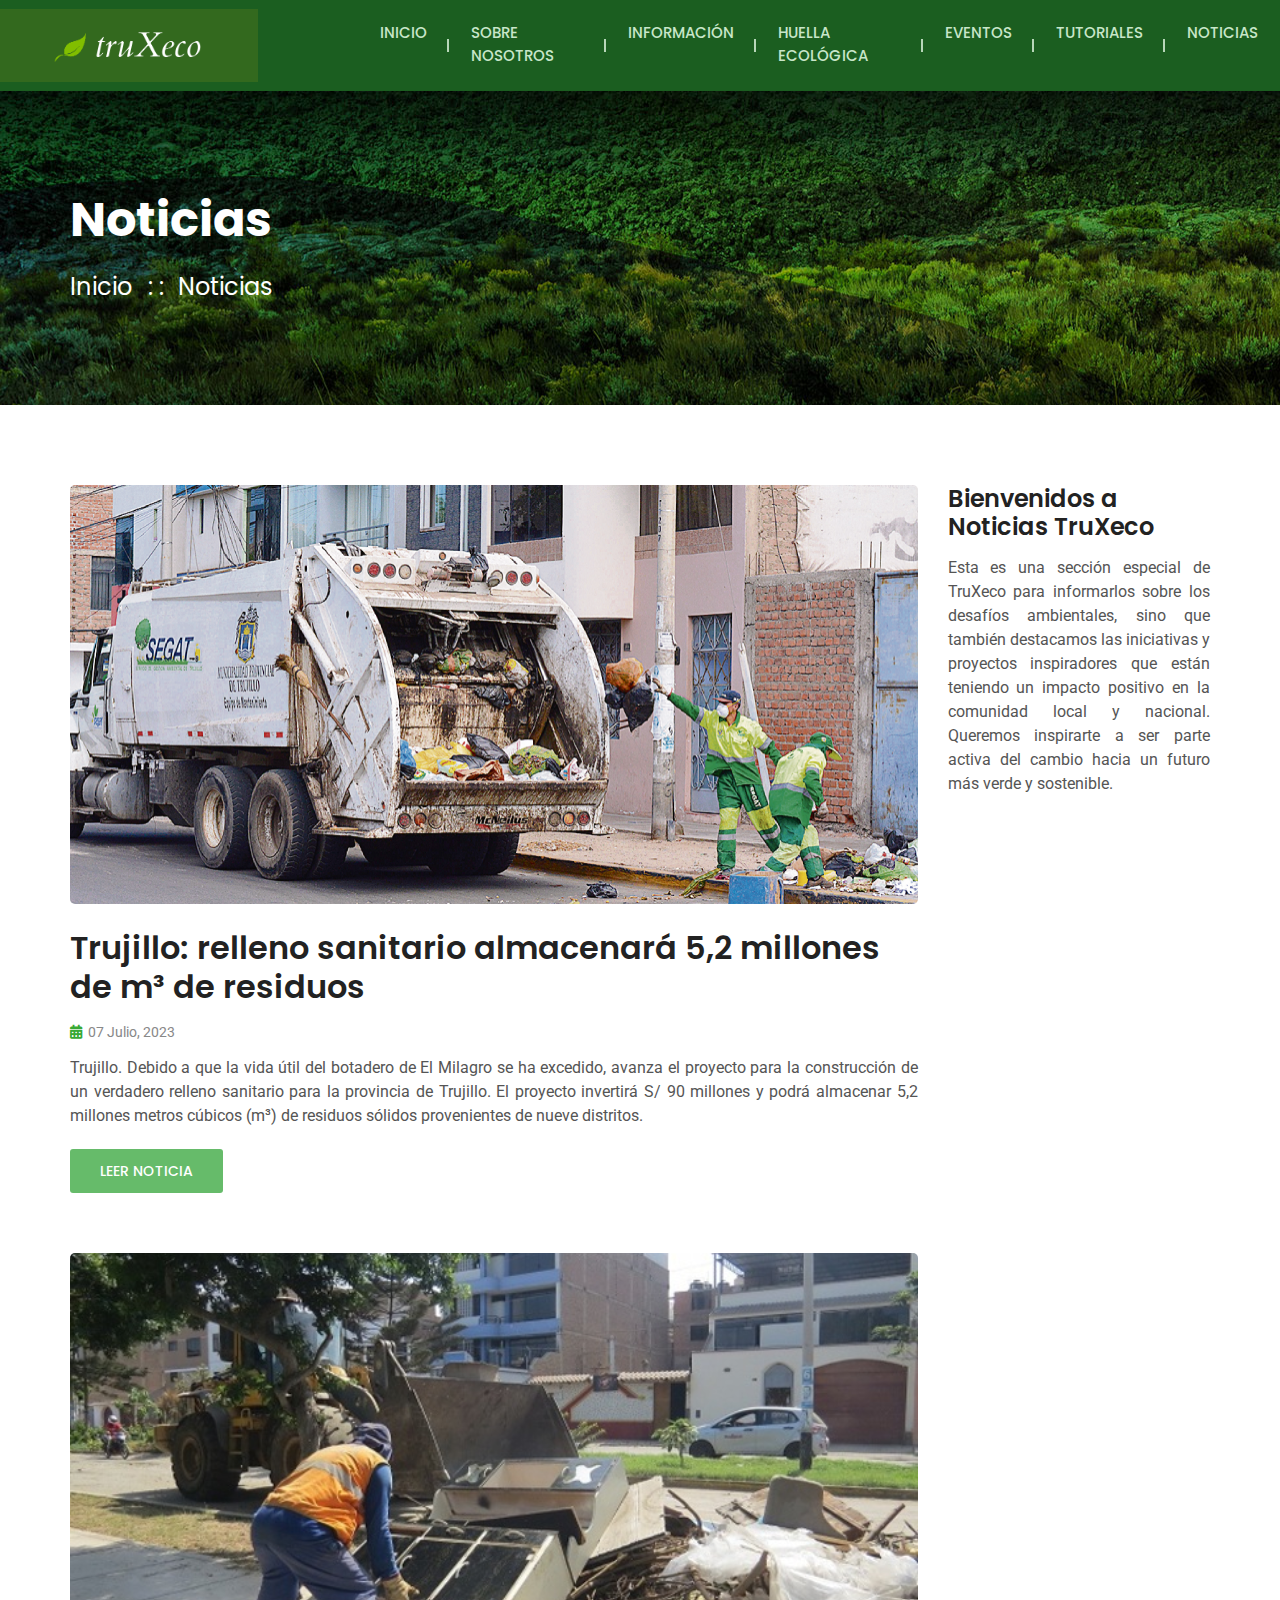
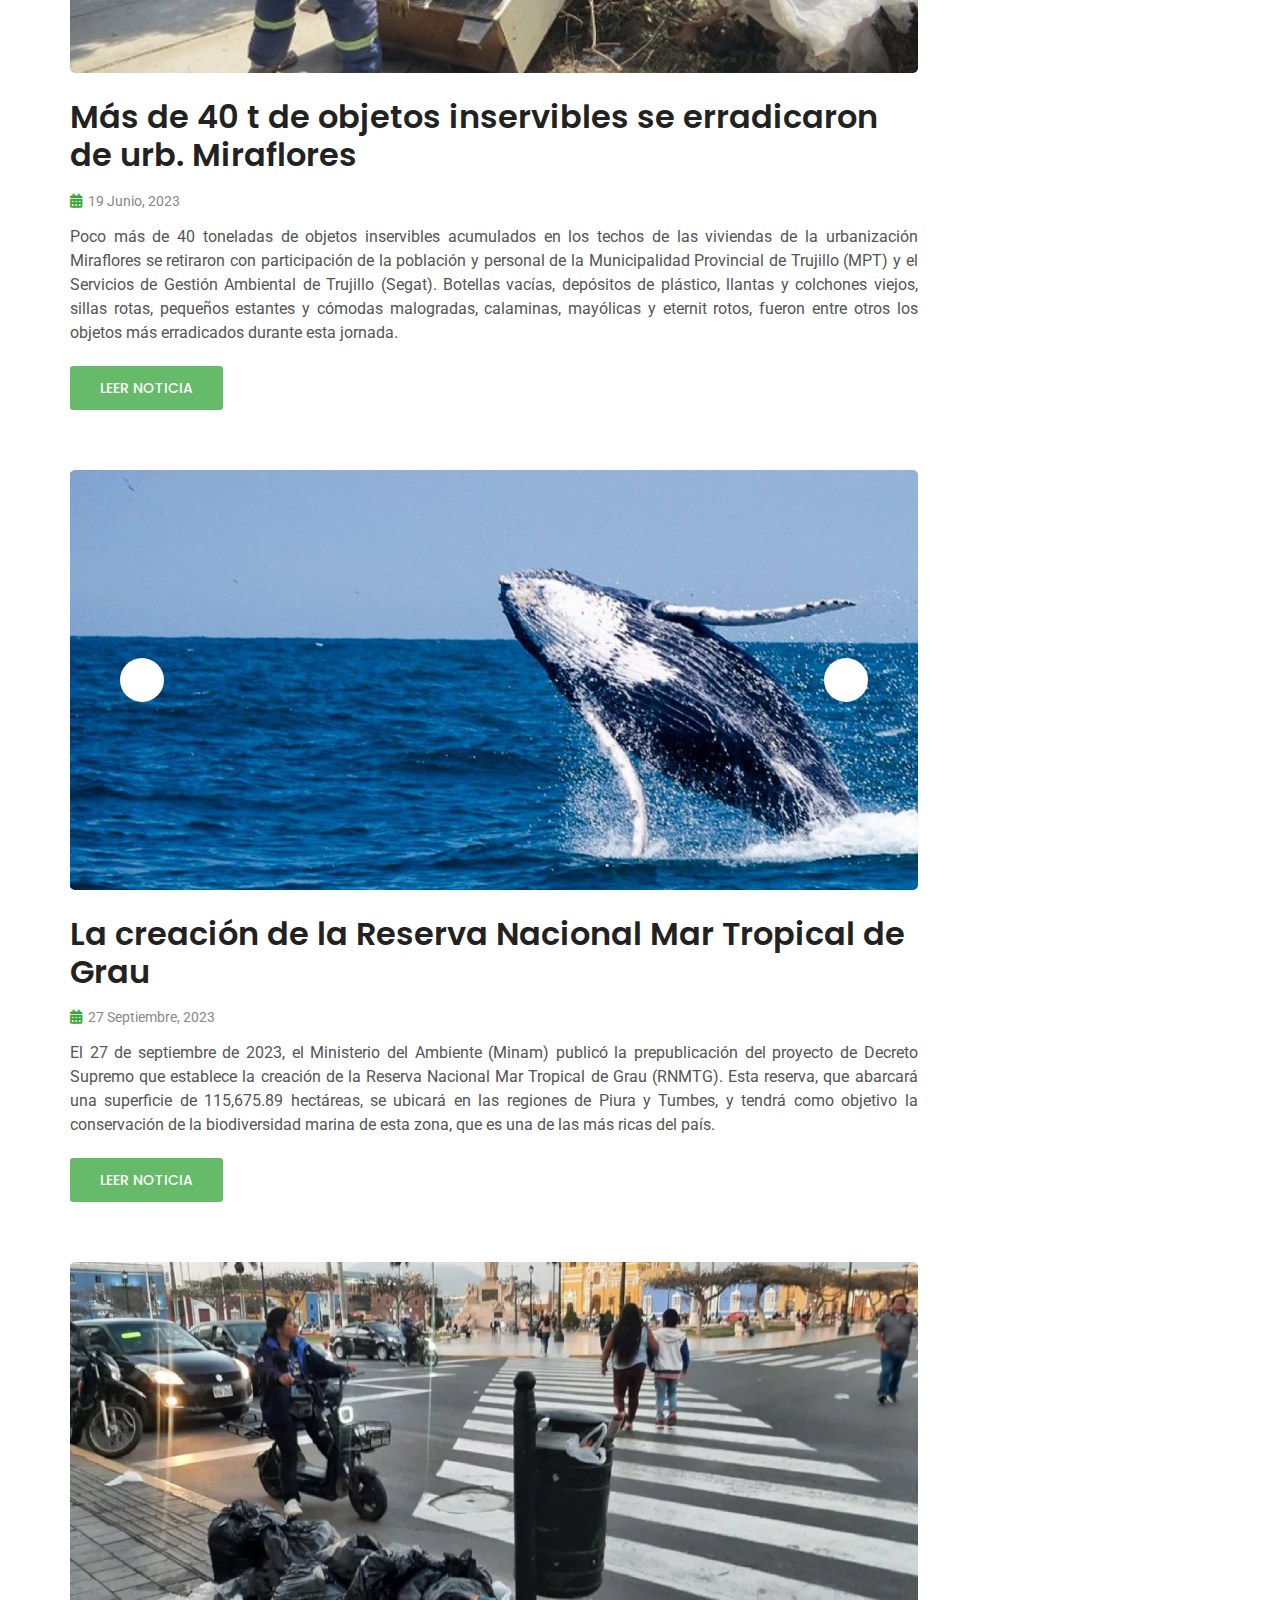
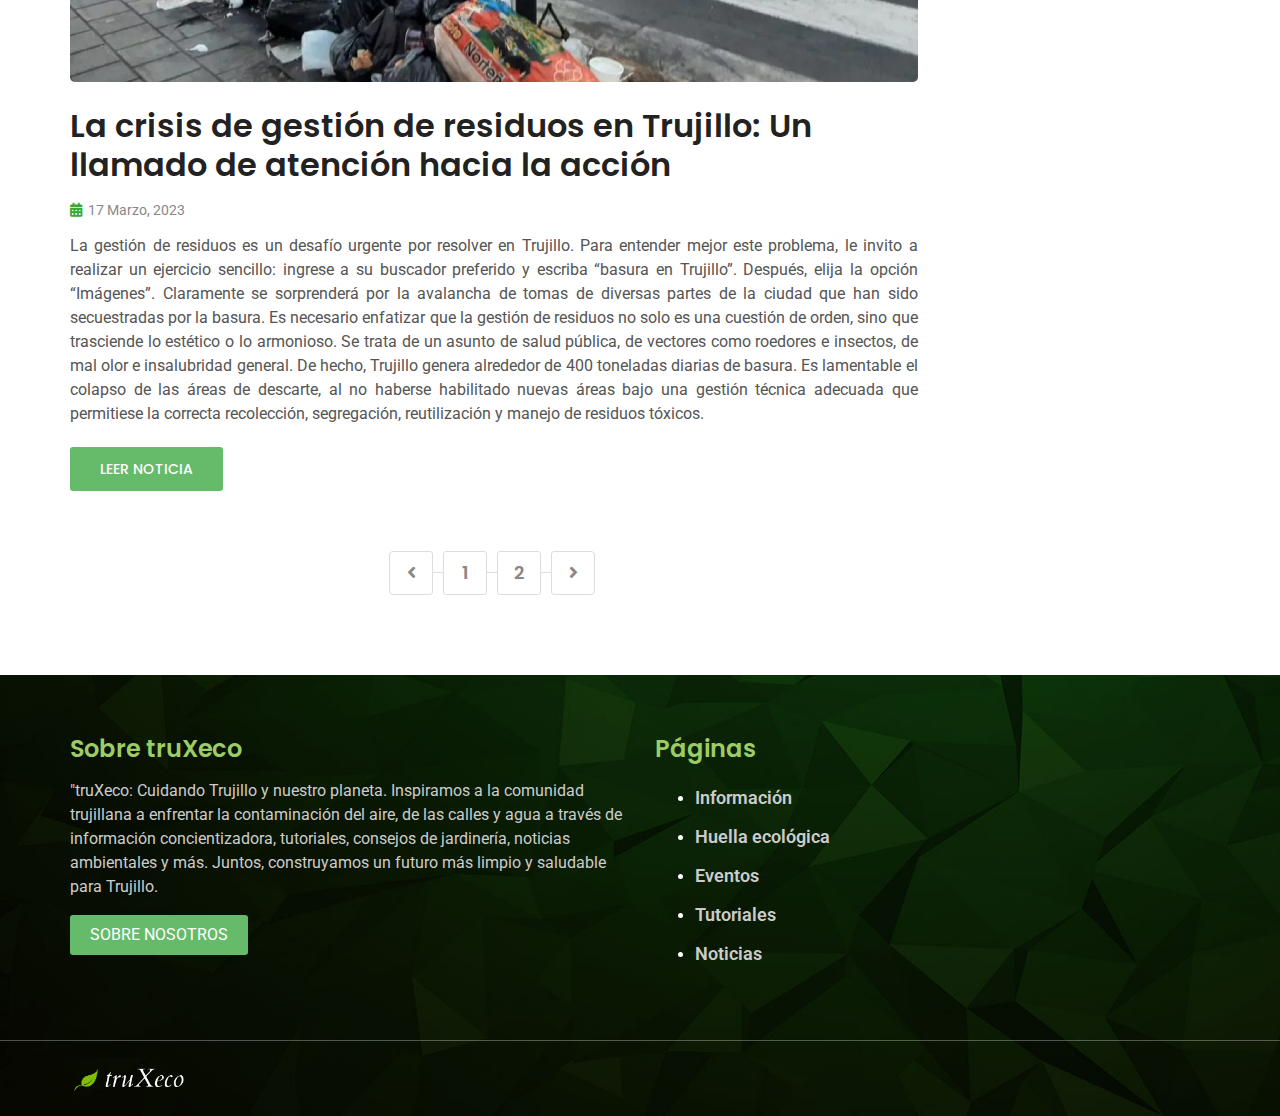
<file: noticias.html>
<!doctype html>
<html lang="es">

<head>
  <meta charset="utf-8">
  <meta name="viewport" content="width=device-width, initial-scale=1, shrink-to-fit=no">
  <meta name="description" content="">
  <meta name="author" content="">
  <link rel="icon" href="images/favicon.png">
  <title>truXeco</title>
  <!-- ARCHIVOS CSS -->
  <link href="css/custom.css" rel="stylesheet">
  <link href="css/color.css" rel="stylesheet">
  <link href="css/responsive.css" rel="stylesheet">
  <link href="css/owl.carousel.min.css" rel="stylesheet">
  <link href="css/bootstrap.min.css" rel="stylesheet">
  <link href="css/prettyPhoto.css" rel="stylesheet">
  <link href="css/all.min.css" rel="stylesheet">
  <!-- ARCHIVOS CSS -->
</head>

<body>
  <div class="wrapper">
    <!--Header Inicio-->
    <header class="header-style-2">
      <nav class="navbar navbar-expand-lg">
        <a class="navbar-brand" href="index-2.html"><img src="images/logo.png" alt="" width="160x"></a>
        <button class="navbar-toggler" type="button" data-toggle="collapse" data-target="#navbarSupportedContent"
          aria-controls="navbarSupportedContent" aria-expanded="false" aria-label="Toggle navigation"> <i
            class="fas fa-bars"></i> </button>
        <div class="collapse navbar-collapse" id="navbarSupportedContent">
          <ul class="navbar-nav mr-auto">
            <li class="nav-item"> <a class="nav-link" href="index.html">Inicio</a> </li>
            <li class="nav-item"> <a class="nav-link" href="nosotros.html">Sobre nosotros</a> </li>
            <li class="nav-item"> <a class="nav-link" href="informacion.html">Información</a> </li>
            <li class="nav-item"> <a class="nav-link" href="huella-ecologica.html">Huella ecológica</a> </li>
            <li class="nav-item"> <a class="nav-link" href="eventos.html">Eventos</a> </li>
            <li class="nav-item"> <a class="nav-link" href="tutoriales.html">Tutoriales</a> </li>
            <li class="nav-item"> <a class="nav-link" href="noticias.html">Noticias</a> </li>
          </ul>
          <ul class="topnav-right">
            <li class="login-reg"> <a href="my-account.html">Admin</a>
          </ul>
        </div>
      </nav>
    </header>
    <div id="search">
      <button type="button" class="close">×</button>
      <form class="search-overlay-form">
        <input type="search" value="" placeholder="type keyword(s) here" />
        <button type="submit" class="btn btn-primary"><i class="fas fa-search"></i></button>
      </form>
    </div>
    <!--Header Fin-->
    <!--Inner Header Inicio-->
    <section class="wf100 p100 inner-header">
      <div class="container">
        <h1>Noticias</h1>
        <ul>
          <li><a href="index.html">Inicio</a></li>
          <li><a href="noticias.html">Noticias </a></li>
        </ul>
      </div>
    </section>
    <!--Inner Header Fin-->
    <!--Noticias Inicio-->
    <section class="wf100 p80 blog">
      <div class="container">
        <div class="row">
          <div class="col-md-9">
            <!--Publicar Noticias Inicio-->
            <div class="blog-posts">
              <!--Noticia Inicio-->
              <div class="blog-post">
                <div class="blog-thumb"> <a href="https://goo.su/JUePq" target="_blank"><i class="fas fa-link"></i></a>
                  <img src="images/noticias/nop1.png" alt="">
                </div>
                <div class="blog-txt">
                  <h3><a href="https://goo.su/JUePq" target="_blank">Trujillo: relleno sanitario almacenará 5,2 millones
                      de m³ de residuos</a></h3>
                  <ul class="post-meta">
                    <li> <a href="https://goo.su/JUePq" target="_blank"><i class="fas fa-calendar-alt"></i> 07 Julio,
                        2023</a> </li>
                  </ul>
                  <p style="text-align: justify;"> Trujillo. Debido a que la vida útil del botadero de
                    El Milagro se ha excedido, avanza el proyecto para la construcción de un verdadero
                    relleno sanitario para la provincia de Trujillo. El proyecto invertirá S/ 90 millones y
                    podrá almacenar 5,2 millones metros cúbicos (m³) de residuos sólidos provenientes de nueve
                    distritos.</p>
                  <a href="https://goo.su/JUePq" target="_blank" class="read-post">Leer Noticia</a>
                </div>
              </div>
              <!--Noticia Fin-->
              <!--Noticia Inicio-->
              <div class="blog-post">
                <div class="blog-thumb"> <a href="https://goo.su/VyUV" target="_blank"><i class="fas fa-link"></i></a>
                  <img src="images/noticias/nop2.png" alt="">
                </div>
                <div class="blog-txt">
                  <h3><a href="https://goo.su/VyUV" target="_blank">Más de 40 t de objetos inservibles se erradicaron de
                      urb. Miraflores</a></h3>
                  <ul class="post-meta">
                    <li> <a href="https://goo.su/VyUV" target="_blank"><i class="fas fa-calendar-alt"></i> 19 Junio,
                        2023</a> </li>
                  </ul>
                  <p style="text-align: justify;"> Poco más de 40 toneladas de objetos inservibles acumulados en los
                    techos de las viviendas de la urbanización Miraflores se retiraron con participación de la población
                    y personal de la Municipalidad Provincial de Trujillo (MPT) y el Servicios de Gestión Ambiental de
                    Trujillo (Segat).
                    Botellas vacías, depósitos de plástico, llantas y colchones viejos, sillas rotas, pequeños estantes
                    y cómodas malogradas, calaminas, mayólicas y eternit rotos, fueron entre otros los objetos más
                    erradicados durante esta jornada.</p>
                  <a href="https://goo.su/VyUV" target="_blank" class="read-post">Leer Noticia</a>
                </div>
              </div>
              <!--Noticia Fin-->
              <!--Noticia Carrusel Inicio-->
              <div class="blog-post">
                <div class="blog-slider">
                  <div id="bslider" class="owl-carousel owl-theme">
                    <div class="item"> <img src="images/noticias/not3.png" alt=""> </div>
                    <div class="item"> <img src="images/noticias/not4.png" alt=""> </div>
                    <div class="item"> <img src="images/noticias/not5.png" alt=""> </div>
                    <div class="item"> <img src="images/noticias/not6.png" alt=""> </div>
                  </div>
                </div>
                <div class="blog-txt">
                  <h3><a href="https://goo.su/rOQGkvX" target="_blank">La creación de la Reserva Nacional Mar Tropical
                      de Grau</a></h3>
                  <ul class="post-meta">
                    <li> <a href="https://goo.su/rOQGkvX" target="_blank"><i class="fas fa-calendar-alt"></i> 27
                        Septiembre, 2023</a> </li>
                  </ul>
                  <p style="text-align: justify;"> El 27 de septiembre de 2023, el Ministerio del Ambiente (Minam)
                    publicó la prepublicación del
                    proyecto
                    de Decreto Supremo que establece la creación de la Reserva Nacional Mar Tropical de Grau (RNMTG).
                    Esta reserva, que abarcará una superficie de 115,675.89 hectáreas, se ubicará en las regiones de
                    Piura y Tumbes, y tendrá como objetivo la conservación de la biodiversidad marina de esta zona, que
                    es una de las más ricas del
                    país. </p>
                  <a href="https://goo.su/rOQGkvX" target="_blank" class="read-post">Leer Noticia</a>
                </div>
              </div>
              <!--Noticia Carrusel Fin-->
              <!--Noticia Inicio-->
              <div class="blog-post">
                <div class="blog-thumb"> <a href="https://goo.su/kAVW" target="_blank"><i class="fas fa-link"></i></a>
                  <img src="images/noticias/nop3.png" alt="">
                </div>
                <div class="blog-txt">
                  <h3><a href="https://goo.su/kAVW" target="_blank">La crisis de gestión de residuos en Trujillo: Un
                      llamado de atención hacia la acción</a></h3>
                  <ul class="post-meta">
                    <li> <a href="https://goo.su/kAVW"><i class="fas fa-calendar-alt"></i> 17 Marzo, 2023</a> </li>
                  </ul>
                  <p style="text-align: justify;"> La gestión de residuos es un desafío urgente por resolver en
                    Trujillo. Para entender mejor este problema, le invito a realizar un ejercicio sencillo: ingrese a
                    su buscador preferido y escriba “basura en Trujillo”. Después, elija la opción “Imágenes”.
                    Claramente se sorprenderá por la avalancha de tomas de diversas partes de la ciudad que han sido
                    secuestradas por la basura.
                    Es necesario enfatizar que la gestión de residuos no solo es una cuestión de orden, sino que
                    trasciende lo estético o lo armonioso. Se trata de un asunto de salud pública, de vectores como
                    roedores e insectos, de mal olor e insalubridad general. De hecho, Trujillo genera alrededor de 400
                    toneladas diarias de basura. Es lamentable el colapso de las áreas de descarte, al no haberse
                    habilitado nuevas áreas bajo una gestión técnica adecuada que permitiese la correcta recolección,
                    segregación, reutilización y manejo de residuos tóxicos. </p>
                  <a href="https://goo.su/kAVW" target="_blank" class="read-post">Leer Noticia</a>
                </div>
              </div>
              <!--Noticia Fin-->
              <!--Paginacioón Inicio-->
              <div class="gt-pagination">
                <nav>
                  <ul class="pagination">
                    <li class="page-item"> <a class="page-link" href="noticias.html" aria-label="Previous"> <i
                          class="fas fa-angle-left"></i> </a> </li>
                    <li class="page-item"><a class="page-link" href="noticias.html">1</a></li>
                    <li class="page-item"><a class="page-link" href="noticias2.html">2</a></li>
                    <li class="page-item"> <a class="page-link" href="noticias2.html" aria-label="Next"> <i
                          class="fas fa-angle-right"></i> </a> </li>
                  </ul>
                </nav>
              </div>
            </div>
            <!--Paginacioón Fin-->
          </div>
          <div class="col-md-3">
            <div class="sidebar">
              <!--Bienvenida Inicio-->
              <div class="side-widget text-widget">
                <h5>Bienvenidos a Noticias TruXeco</h5>
                <p style="text-align: justify;"> Esta es una sección especial de TruXeco para informarlos sobre los
                  desafíos ambientales, sino que
                  también destacamos las iniciativas y proyectos inspiradores que están teniendo un impacto positivo en
                  la comunidad local
                  y nacional. Queremos inspirarte a ser parte activa del cambio hacia un futuro más verde y sostenible.
                </p>
              </div>
              <!--Bienvenida Fin-->
            </div>
          </div>
        </div>
      </div>
    </section>
    <!--Blog End-->
    <!--Footer Inicio-->
    <footer class="footer">
      <div class="footer-top wf100">
        <div class="container">
          <div class="row">
            <div class="col-lg-6 col-md-6 col-sm-6">
              <!--Footer truXeco Inicio-->
              <div class="footer-widget">
                <h4>Sobre truXeco</h4>
                <p>
                  "truXeco: Cuidando Trujillo y nuestro planeta. Inspiramos a
                  la comunidad trujillana a enfrentar la contaminación del
                  aire, de las calles y agua a través de información
                  concientizadora, tutoriales, consejos de jardinería,
                  noticias ambientales y más. Juntos, construyamos un futuro
                  más limpio y saludable para Trujillo.
                </p>
                <a href="nosotros.html" class="lm">Sobre nosotros</a>
              </div>
              <!--Footer truXeco Fin-->
            </div>
            <div class="col-lg-6 col-md-6 col-sm-6">
              <!--Footer páginas Inicio-->
              <div class="footer-widget">
                <h4>Páginas</h4>
                <ul class="custom-color">
                  <li><a href="informacion.html">Información </a></li>
                  <li><a href="huella-ecologica.html">Huella ecológica</a></li>
                  <li><a href="eventos.html">Eventos</a></li>
                  <li><a href="tutoriales.html">Tutoriales</a></li>
                  <li><a href="noticias.html">Noticias</a></li>
                </ul>
              </div>
              <!--Footer páginas Fin-->
            </div>
          </div>
        </div>
      </div>
      <div class="footer-copyr wf100">
        <div class="container">
          <div class="row">
            <div class="col-md-4 col-sm-4">
              <img src="images/logo.png" alt="" />
            </div>
          </div>
        </div>
      </div>
    </footer>
    <!--Footer Fin-->
  </div>
  <!--   ArchivosJS   -->
  <script src="js/jquery-3.3.1.min.js"></script>
  <script src="js/jquery-migrate-1.4.1.min.js"></script>
  <script src="js/popper.min.js"></script>
  <script src="js/bootstrap.min.js"></script>
  <script src="js/owl.carousel.min.js"></script>
  <script src="js/jquery.prettyPhoto.js"></script>
  <script src="js/isotope.min.js"></script>
  <script src="js/custom.js"></script>
</body>

</html>
</file>
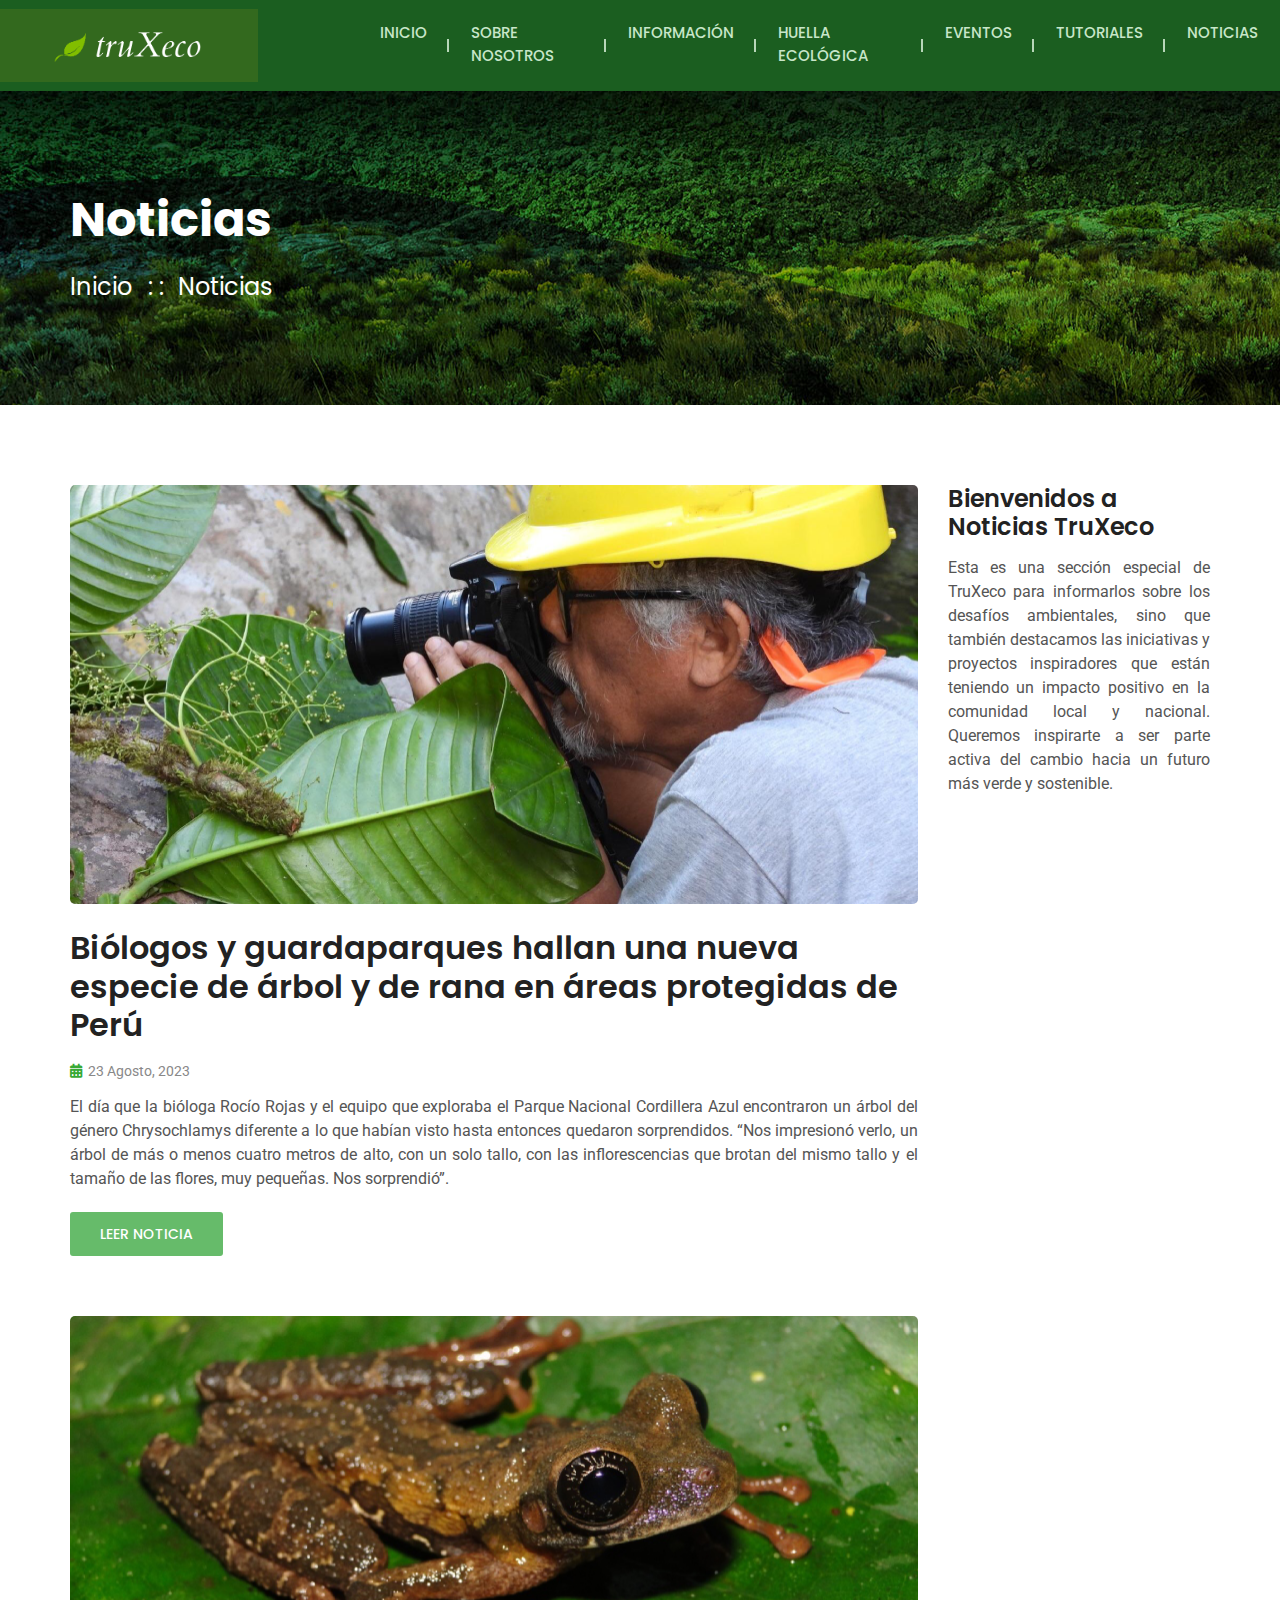
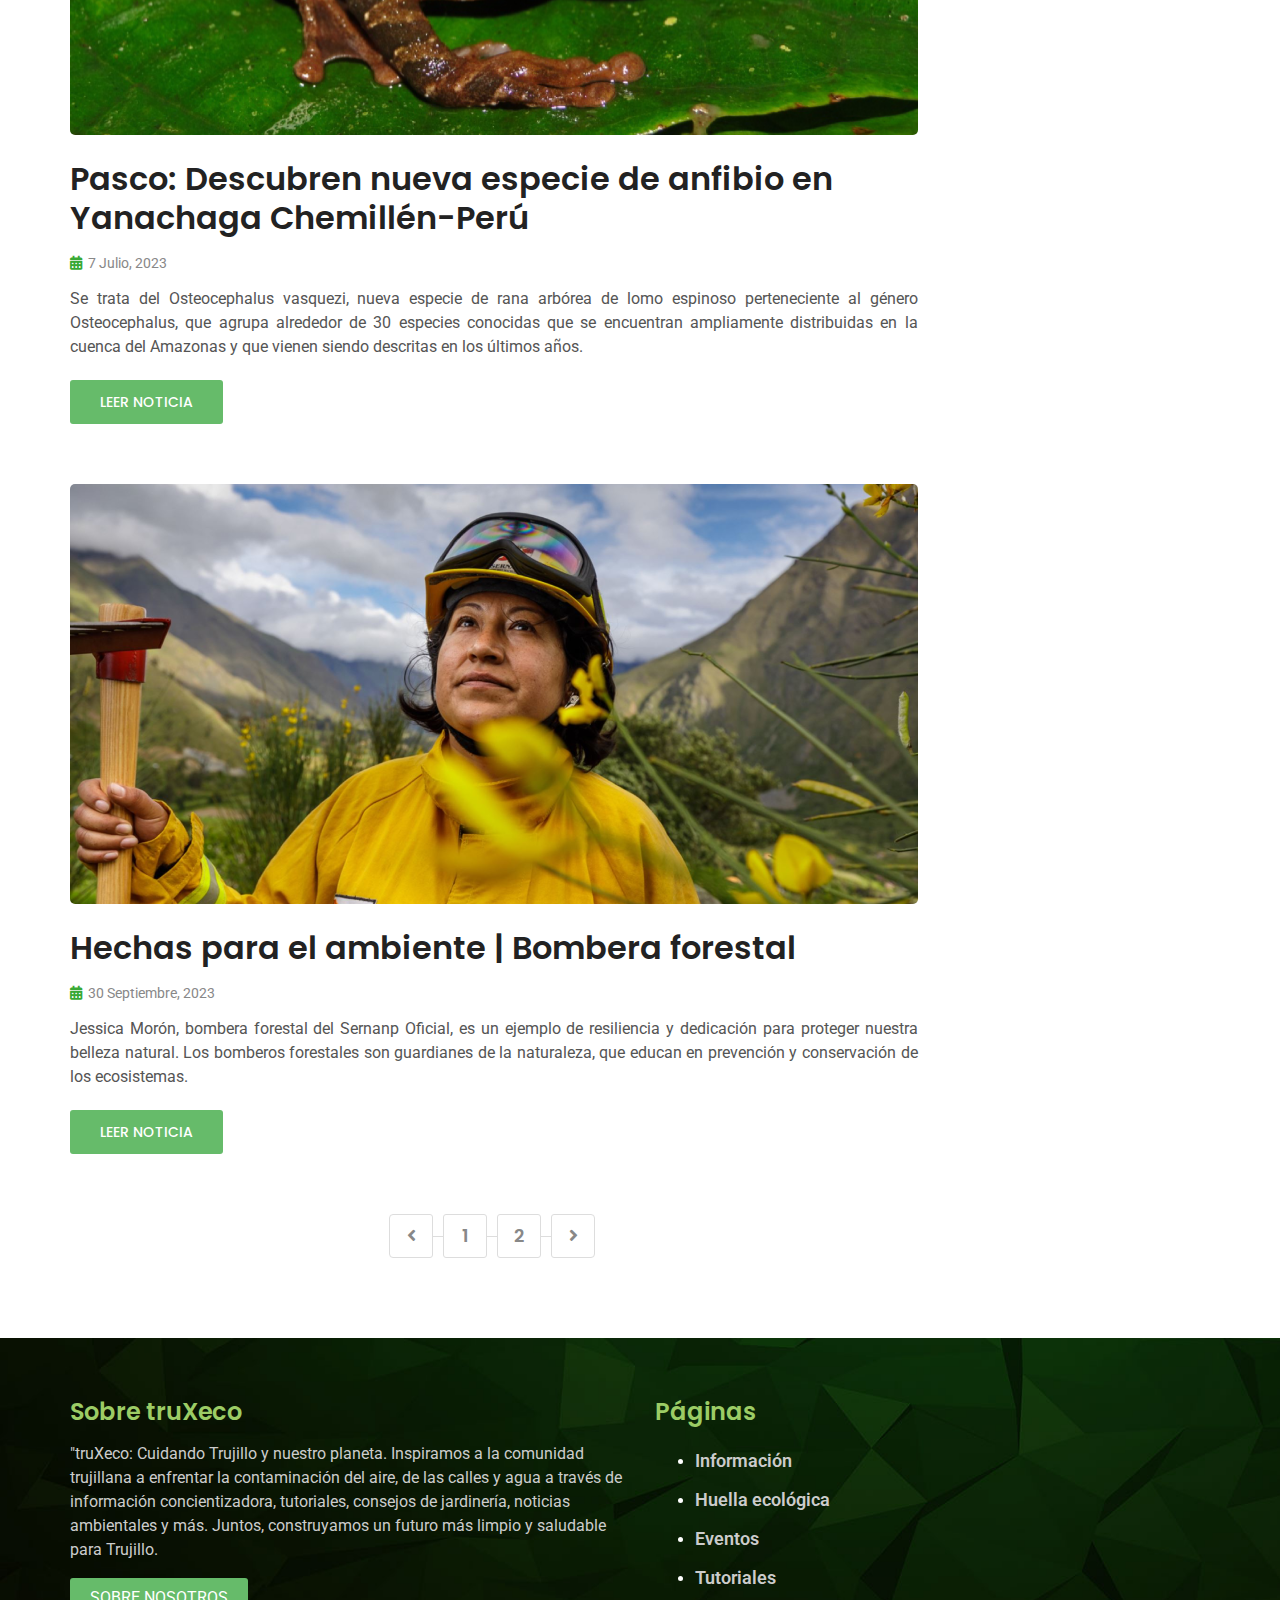
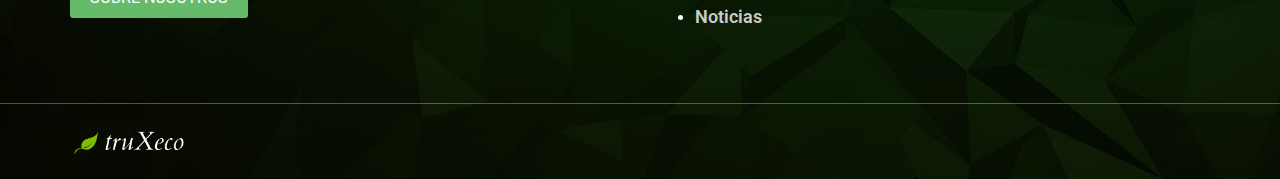
<file: noticias2.html>
<!doctype html>
<html lang="es">

<head>
  <meta charset="utf-8">
  <meta name="viewport" content="width=device-width, initial-scale=1, shrink-to-fit=no">
  <meta name="description" content="">
  <meta name="author" content="">
  <link rel="icon" href="images/favicon.png">
  <title>truXeco</title>
  <!-- ARCHIVOS CSS -->
  <link href="css/custom.css" rel="stylesheet">
  <link href="css/color.css" rel="stylesheet">
  <link href="css/responsive.css" rel="stylesheet">
  <link href="css/owl.carousel.min.css" rel="stylesheet">
  <link href="css/bootstrap.min.css" rel="stylesheet">
  <link href="css/prettyPhoto.css" rel="stylesheet">
  <link href="css/all.min.css" rel="stylesheet">
  <!-- ARCHIVOS CSS -->
</head>

<body>
  <div class="wrapper">
    <!--Header Inicio-->
    <header class="header-style-2">
      <nav class="navbar navbar-expand-lg">
        <a class="navbar-brand" href="index-2.html"><img src="images/logo.png" alt="" width="160x"></a>
        <button class="navbar-toggler" type="button" data-toggle="collapse" data-target="#navbarSupportedContent"
          aria-controls="navbarSupportedContent" aria-expanded="false" aria-label="Toggle navigation"> <i
            class="fas fa-bars"></i> </button>
        <div class="collapse navbar-collapse" id="navbarSupportedContent">
          <ul class="navbar-nav mr-auto">
            <li class="nav-item"> <a class="nav-link" href="index.html">Inicio</a> </li>
            <li class="nav-item"> <a class="nav-link" href="nosotros.html">Sobre nosotros</a> </li>
            <li class="nav-item"> <a class="nav-link" href="informacion.html">Información</a> </li>
            <li class="nav-item"> <a class="nav-link" href="huella-ecologica.html">Huella ecológica</a> </li>
            <li class="nav-item"> <a class="nav-link" href="eventos.html">Eventos</a> </li>
            <li class="nav-item"> <a class="nav-link" href="tutoriales.html">Tutoriales</a> </li>
            <li class="nav-item"> <a class="nav-link" href="noticias.html">Noticias</a> </li>
          </ul>
          <ul class="topnav-right">
            <li class="login-reg"> <a href="my-account.html">Admin</a>
          </ul>
        </div>
      </nav>
    </header>
    <div id="search">
      <button type="button" class="close">×</button>
      <form class="search-overlay-form">
        <input type="search" value="" placeholder="type keyword(s) here" />
        <button type="submit" class="btn btn-primary"><i class="fas fa-search"></i></button>
      </form>
    </div>
    <!--Header Fin-->
    <!--Inner Header Inicio-->
    <section class="wf100 p100 inner-header">
      <div class="container">
        <h1>Noticias</h1>
        <ul>
          <li><a href="index.html">Inicio</a></li>
          <li><a href="noticias.html">Noticias </a></li>
        </ul>
      </div>
    </section>
    <!--Inner Header Fin-->
    <!--Noticias Inicio-->
    <section class="wf100 p80 blog">
      <div class="container">
        <div class="row">
          <div class="col-md-9">
            <!--Publicar Noticias Inicio-->
            <div class="blog-posts">
              <!--Noticia Inicio-->
              <div class="blog-post">
                <div class="blog-thumb"> <a href="https://goo.su/Sq0CHoV" target="_blank"><i
                      class="fas fa-link"></i></a> <img src="images/noticias/not1.png" alt=""> </div>
                <div class="blog-txt">
                  <h3><a href="https://goo.su/Sq0CHoV" target="_blank">Biólogos y guardaparques hallan una nueva especie
                      de árbol y de rana en áreas protegidas de Perú</a></h3>
                  <ul class="post-meta">
                    <li> <a href="https://goo.su/Sq0CHoV" target="_blank"><i class="fas fa-calendar-alt"></i> 23 Agosto,
                        2023</a> </li>
                  </ul>
                  <p style="text-align: justify;"> El día que la bióloga Rocío Rojas y el equipo que exploraba el Parque
                    Nacional Cordillera Azul
                    encontraron un
                    árbol del género Chrysochlamys diferente a lo que habían visto hasta entonces quedaron sorprendidos.
                    “Nos impresionó verlo, un árbol de más o menos cuatro metros de alto, con un solo tallo, con las
                    inflorescencias que brotan del mismo tallo y el tamaño de las flores, muy pequeñas. Nos sorprendió”.
                  </p>
                  <a href="https://goo.su/Sq0CHoV" target="_blank" class="read-post">Leer Noticia</a>
                </div>
              </div>
              <!--Noticia Fin-->
              <!--Noticia Inicio-->
              <div class="blog-post">
                <div class="blog-thumb"> <a href="https://goo.su/4FJCxfP" target="_blank"><i
                      class="fas fa-link"></i></a> <img src="images/noticias/not2.png" alt=""> </div>
                <div class="blog-txt">
                  <h3><a href="https://goo.su/4FJCxfP" target="_blank">Pasco: Descubren nueva especie de anfibio en
                      Yanachaga Chemillén-Perú</a></h3>
                  <ul class="post-meta">
                    <li> <a href="https://goo.su/4FJCxfP" target="_blank"><i class="fas fa-calendar-alt"></i> 7 Julio,
                        2023</a> </li>
                  </ul>
                  <p style="text-align: justify;"> Se trata del Osteocephalus vasquezi, nueva especie de rana arbórea de
                    lomo espinoso perteneciente
                    al
                    género Osteocephalus, que agrupa alrededor de 30 especies conocidas que se encuentran ampliamente
                    distribuidas en la cuenca del
                    Amazonas y que vienen siendo descritas en los últimos años. </p>
                  <a href="https://goo.su/4FJCxfP" target="_blank" class="read-post">Leer Noticia</a>
                </div>
              </div>
              <!--Noticia Fin-->
              <!--Noticia Inicio-->
              <div class="blog-post">
                <div class="blog-thumb"> <a href="https://goo.su/dnoLW" target="_blank"><i class="fas fa-link"></i></a>
                  <img src="images/noticias/not7.png" alt="">
                </div>
                <div class="blog-txt">
                  <h3><a href="https://goo.su/dnoLW" target="_blank">Hechas para el ambiente | Bombera forestal</a></h3>
                  <ul class="post-meta">
                    <li> <a href="https://goo.su/dnoLW"><i class="fas fa-calendar-alt"></i> 30 Septiembre, 2023</a>
                    </li>
                  </ul>
                  <p style="text-align: justify;"> Jessica Morón, bombera forestal del Sernanp Oficial, es un ejemplo de
                    resiliencia y dedicación para proteger nuestra belleza natural.
                    Los bomberos forestales son guardianes de la naturaleza, que educan en prevención y conservación de
                    los ecosistemas. </p>
                  <a href="https://goo.su/dnoLW" target="_blank" class="read-post">Leer Noticia</a>
                </div>
              </div>
              <!--Noticia Fin-->
              <!--Paginacioón Inicio-->
              <div class="gt-pagination">
                <nav>
                  <ul class="pagination">
                    <li class="page-item"> <a class="page-link" href="noticias.html" aria-label="Previous"> <i
                          class="fas fa-angle-left"></i> </a> </li>
                    <li class="page-item"><a class="page-link" href="noticias.html">1</a></li>
                    <li class="page-item"><a class="page-link" href="noticias2.html">2</a></li>
                    <li class="page-item"> <a class="page-link" href="noticias2.html" aria-label="Next"> <i
                          class="fas fa-angle-right"></i> </a> </li>
                  </ul>
                </nav>
              </div>
            </div>
            <!--Paginacioón Fin-->
          </div>
          <div class="col-md-3">
            <div class="sidebar">
              <!--Bienvenida Inicio-->
              <div class="side-widget text-widget">
                <h5>Bienvenidos a Noticias TruXeco</h5>
                <p style="text-align: justify;"> Esta es una sección especial de TruXeco para informarlos sobre los
                  desafíos ambientales, sino que
                  también destacamos las
                  iniciativas y proyectos inspiradores que están teniendo un impacto positivo en la comunidad local
                  y nacional. Queremos inspirarte a ser parte activa del cambio hacia un futuro más verde y sostenible.
                </p>
              </div>
              <!--Bienvenida Fin-->
            </div>
          </div>
        </div>
      </div>
    </section>
    <!--Blog End-->
    <!--Footer Inicio-->
    <footer class="footer">
      <div class="footer-top wf100">
        <div class="container">
          <div class="row">
            <div class="col-lg-6 col-md-6 col-sm-6">
              <!--Footer truXeco Inicio-->
              <div class="footer-widget">
                <h4>Sobre truXeco</h4>
                <p>
                  "truXeco: Cuidando Trujillo y nuestro planeta. Inspiramos a
                  la comunidad trujillana a enfrentar la contaminación del
                  aire, de las calles y agua a través de información
                  concientizadora, tutoriales, consejos de jardinería,
                  noticias ambientales y más. Juntos, construyamos un futuro
                  más limpio y saludable para Trujillo.
                </p>
                <a href="nosotros.html" class="lm">Sobre nosotros</a>
              </div>
              <!--Footer truXeco Fin-->
            </div>
            <div class="col-lg-6 col-md-6 col-sm-6">
              <!--Footer páginas Inicio-->
              <div class="footer-widget">
                <h4>Páginas</h4>
                <ul class="custom-color">
                  <li><a href="informacion.html">Información </a></li>
                  <li><a href="huella-ecologica.html">Huella ecológica</a></li>
                  <li><a href="eventos.html">Eventos</a></li>
                  <li><a href="tutoriales.html">Tutoriales</a></li>
                  <li><a href="noticias.html">Noticias</a></li>
                </ul>
              </div>
              <!--Footer páginas Fin-->
            </div>
          </div>
        </div>
      </div>
      <div class="footer-copyr wf100">
        <div class="container">
          <div class="row">
            <div class="col-md-4 col-sm-4">
              <img src="images/logo.png" alt="" />
            </div>
          </div>
        </div>
      </div>
    </footer>
    <!--Footer Fin-->
  </div>
  <!--   ArchivosJS   -->
  <script src="js/jquery-3.3.1.min.js"></script>
  <script src="js/jquery-migrate-1.4.1.min.js"></script>
  <script src="js/popper.min.js"></script>
  <script src="js/bootstrap.min.js"></script>
  <script src="js/owl.carousel.min.js"></script>
  <script src="js/jquery.prettyPhoto.js"></script>
  <script src="js/isotope.min.js"></script>
  <script src="js/custom.js"></script>
</body>

</html>
</file>
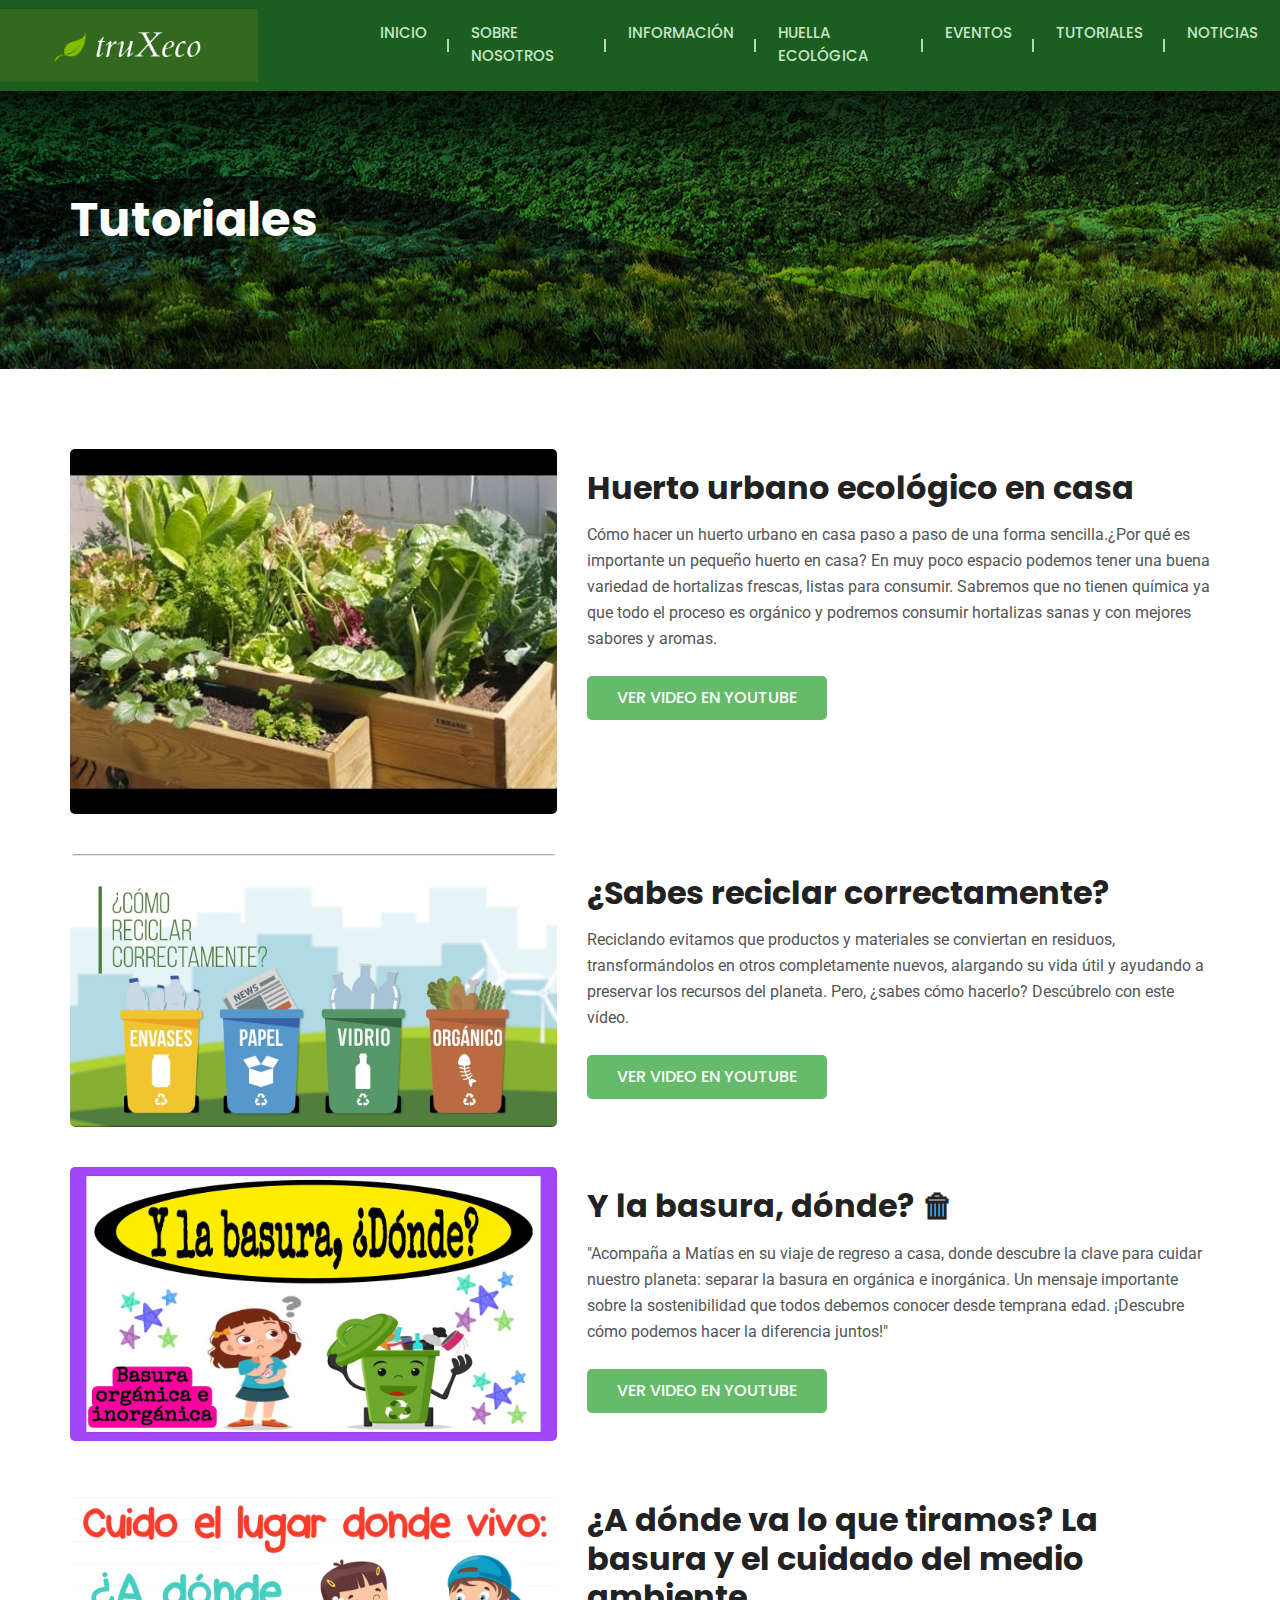
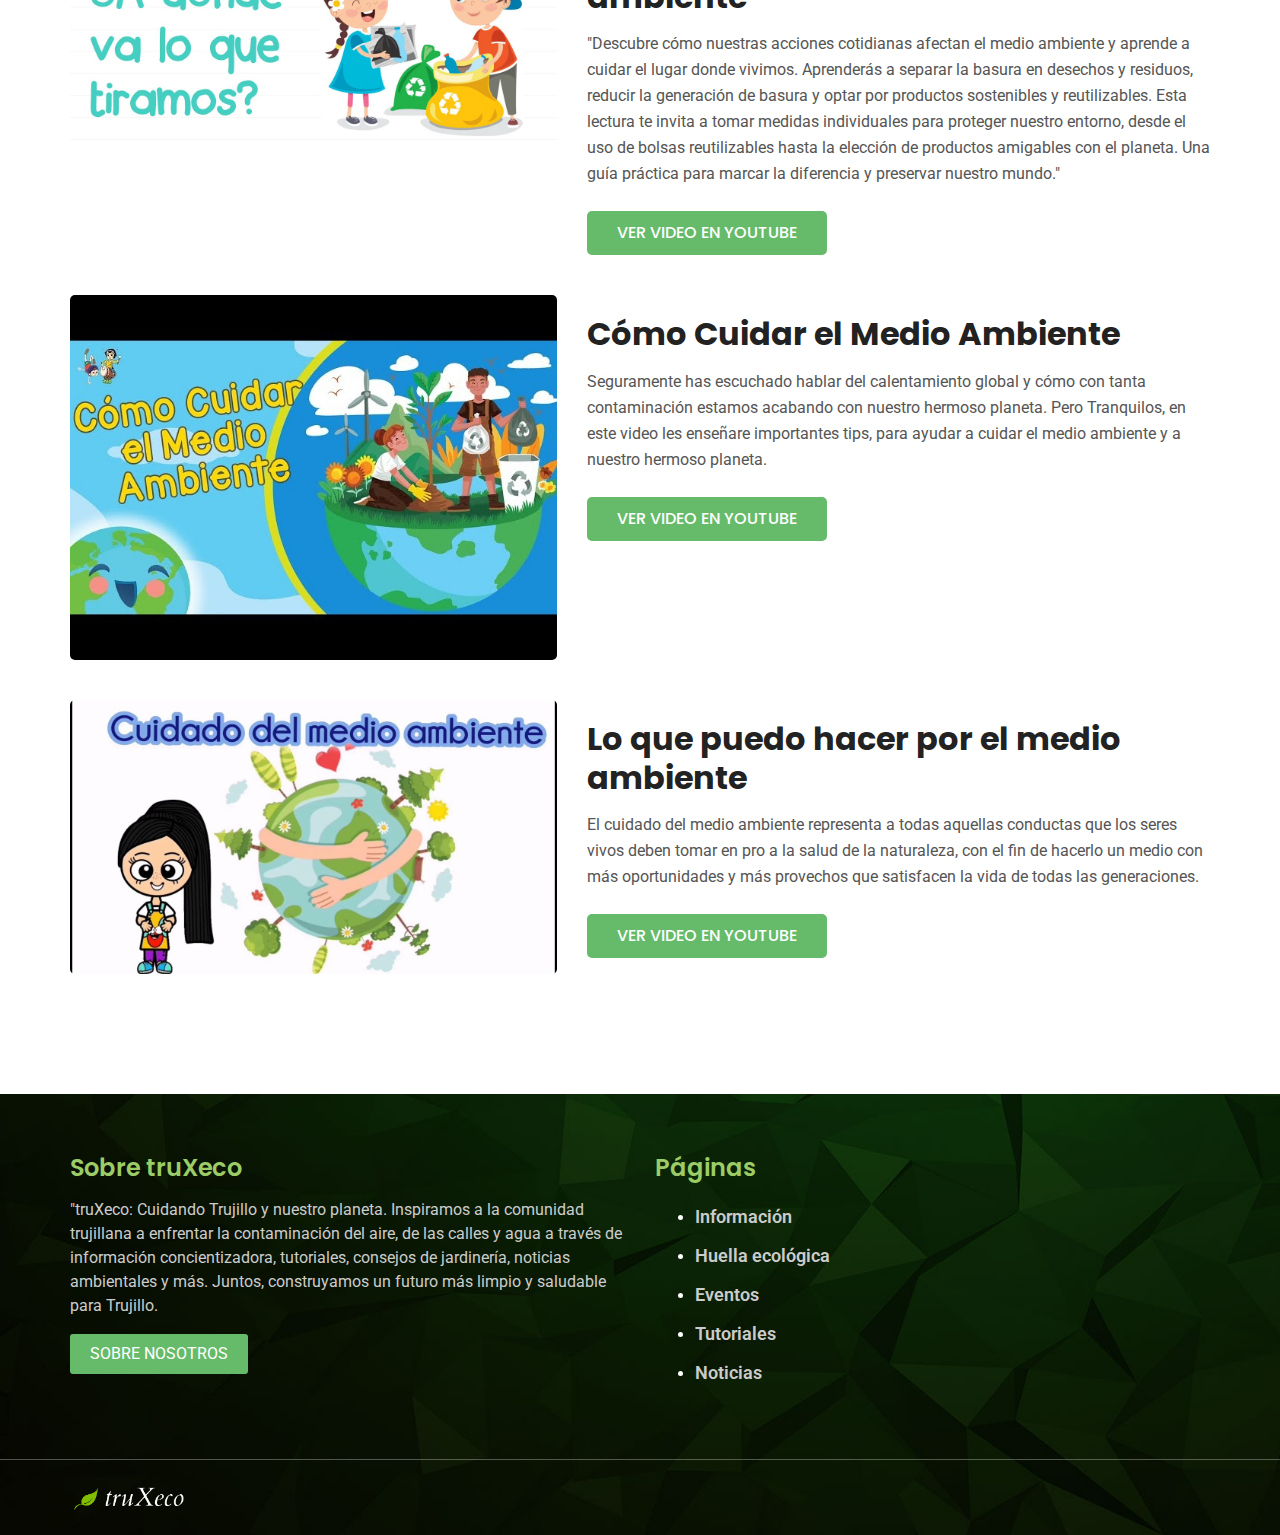
<file: tutoriales.html>
<!doctype html>
<html lang="en">

<head>
   <meta charset="utf-8">
   <meta name="viewport" content="width=device-width, initial-scale=1, shrink-to-fit=no">
   <meta name="description" content="">
   <meta name="author" content="">
   <link rel="icon" href="images/favicon.png">
   <title>ECO HTML</title>
   <link href="css/custom.css" rel="stylesheet">
   <link href="css/color.css" rel="stylesheet">
   <link href="css/responsive.css" rel="stylesheet">
   <link href="css/owl.carousel.min.css" rel="stylesheet">
   <link href="css/bootstrap.min.css" rel="stylesheet">
   <link href="css/prettyPhoto.css" rel="stylesheet">
   <link href="css/all.min.css" rel="stylesheet">
</head>

<body>
   <div class="wrapper">
      <header class="header-style-2">
         <nav class="navbar navbar-expand-lg">
            <a class="navbar-brand" href="index-2.html"><img src="images/logo.png" alt="" width="160x"></a>
            <button class="navbar-toggler" type="button" data-toggle="collapse" data-target="#navbarSupportedContent"
               aria-controls="navbarSupportedContent" aria-expanded="false" aria-label="Toggle navigation">
               <i class="fas fa-bars"></i>
            </button>
            <div class="collapse navbar-collapse" id="navbarSupportedContent">
               <ul class="navbar-nav mr-auto">
                  <li class="nav-item">
                     <a class="nav-link" href="index.html">Inicio</a>
                  </li>
                  <li class="nav-item">
                     <a class="nav-link" href="nosotros.html">Sobre nosotros</a>
                  </li>
                  <li class="nav-item">
                     <a class="nav-link" href="informacion.html">Información</a>
                  </li>
                  <li class="nav-item">
                     <a class="nav-link" href="huella-ecologica.html">Huella ecológica</a>
                  </li>
                  <li class="nav-item">
                     <a class="nav-link" href="eventos.html">Eventos</a>
                  </li>
                  <li class="nav-item">
                     <a class="nav-link" href="tutoriales.html">Tutoriales</a>
                  </li>
                  <li class="nav-item">
                     <a class="nav-link" href="noticias.html">Noticias</a>
                  </li>
               </ul>
               <ul class="topnav-right">
                  <li class="login-reg"><a href="my-account.html">Admin</a></li>
               </ul>
            </div>
         </nav>
      </header>
      <section class="wf100 p100 inner-header">
         <div class="container">
            <h1>Tutoriales</h1>
         </div>
      </section>
      <section class="wf100 p80 projects">
         <div class="projects-list">
            <div class="container">
               <div class="row">
                  <div class="col-lg col-md-8">
                     <div class="pro-list-box">
                        <div class="pro-thumb"> <a href="https://www.youtube.com/watch?v=mkbaohuanNo
                           "><i class="fas fa-link"></i></a> <img src="images/tutorial/imagen1.jpg" alt=""> </div>
                        <div class="pro-txt">
                           <h3> <a href="#">Huerto urbano ecológico en casa</a> </h3>
                           <p> Cómo hacer un huerto urbano en casa paso a paso de una forma sencilla.¿Por qué es
                              importante un pequeño huerto en casa?
                              En muy poco espacio podemos tener una buena variedad de hortalizas frescas, listas para
                              consumir. Sabremos que no tienen química ya que todo el proceso es orgánico y podremos
                              consumir hortalizas sanas y con mejores sabores y aromas. </p>
                           <a href="https://www.youtube.com/watch?v=mkbaohuanNo
                           " class="view">Ver video en youtube</a>
                        </div>
                     </div>
                     <div class="pro-list-box">
                        <div class="pro-thumb"> <a href="https://www.youtube.com/watch?app=desktop&v=0i99_Lkvjm0
                           "><i class="fas fa-link"></i></a> <img src="images/tutorial/imagen2.jpg" alt=""> </div>
                        <div class="pro-txt">
                           <h3> <a href="#">¿Sabes reciclar correctamente?
                              </a>
                           </h3>
                           <p> Reciclando evitamos que productos y materiales se conviertan en residuos,
                              transformándolos en otros completamente nuevos, alargando su vida útil y ayudando a
                              preservar los recursos del planeta. Pero, ¿sabes cómo hacerlo? Descúbrelo con este vídeo.
                           </p>
                           <a href="https://www.youtube.com/watch?app=desktop&v=0i99_Lkvjm0
                           " class="view">Ver video en youtube</a>
                        </div>
                     </div>
                     <div class="pro-list-box">
                        <div class="pro-thumb"> <a href="https://www.youtube.com/watch?app=desktop&v=GAqIhBDWqIw"><i
                                 class="fas fa-link"></i></a> <img src="images/tutorial/imagen3.jpg" alt=""> </div>
                        <div class="pro-txt">
                           <h3> <a href="#">Y la basura, dónde? 🗑</a> </h3>
                           <p> "Acompaña a Matías en su viaje de regreso a casa, donde descubre la clave para cuidar
                              nuestro planeta: separar la basura en orgánica e inorgánica. Un mensaje importante sobre
                              la sostenibilidad que todos debemos conocer desde temprana edad. ¡Descubre cómo podemos
                              hacer la diferencia juntos!" </p>
                           <a href="https://www.youtube.com/watch?app=desktop&v=GAqIhBDWqIw" class="view">Ver video en
                              youtube</a>
                        </div>
                     </div>
                     <div class="pro-list-box">
                        <div class="pro-thumb"> <a href="https://www.youtube.com/watch?app=desktop&v=e8W7dLT1qpY
                           "><i class="fas fa-link"></i></a> <img src="images/tutorial/imagen4.jpg" alt=""> </div>
                        <div class="pro-txt">
                           <h3> <a href="#">¿A dónde va lo que tiramos? La basura y el cuidado del medio ambiente</a>
                           </h3>
                           <p> "Descubre cómo nuestras acciones cotidianas afectan el medio ambiente y aprende a cuidar
                              el lugar donde vivimos. Aprenderás a separar la basura en desechos y residuos, reducir la
                              generación de basura y optar por productos sostenibles y reutilizables. Esta lectura te
                              invita a tomar medidas individuales para proteger nuestro entorno, desde el uso de bolsas
                              reutilizables hasta la elección de productos amigables con el planeta. Una guía práctica
                              para marcar la diferencia y preservar nuestro mundo." </p>
                           <a href="https://www.youtube.com/watch?app=desktop&v=e8W7dLT1qpY
                           " class="view">Ver video en youtube</a>
                        </div>
                     </div>
                     <div class="pro-list-box">
                        <div class="pro-thumb"> <a href="https://www.youtube.com/watch?app=desktop&v=Gpc1s9qSeVM
                           "><i class="fas fa-link"></i></a> <img src="images/tutorial/imagen5.jpg" alt=""> </div>
                        <div class="pro-txt">
                           <h3> <a href="#">Cómo Cuidar el Medio Ambiente </a>
                           </h3>
                           <p> Seguramente has escuchado hablar del calentamiento global y cómo con tanta contaminación
                              estamos acabando con nuestro hermoso planeta. Pero Tranquilos, en este video les enseñare
                              importantes tips, para ayudar a cuidar el medio ambiente y a nuestro hermoso planeta. </p>
                           <a href="https://www.youtube.com/watch?app=desktop&v=Gpc1s9qSeVM
                           " class="view">Ver video en youtube</a>
                        </div>
                     </div>
                     <div class="pro-list-box">
                        <div class="pro-thumb"> <a href="https://www.youtube.com/watch?app=desktop&v=1JB5VRic6aE
                           "><i class="fas fa-link"></i></a> <img src="images/tutorial/imagen6.jpg" alt=""> </div>
                        <div class="pro-txt">
                           <h3> <a href="#">Lo que puedo hacer por el medio ambiente</a>
                           </h3>
                           <p> El cuidado del medio ambiente representa a todas aquellas conductas que los seres vivos
                              deben tomar en pro a la salud de la naturaleza, con el fin de hacerlo un medio con más
                              oportunidades y más provechos que satisfacen la vida de todas las generaciones. </p>
                           <a href="https://www.youtube.com/watch?app=desktop&v=1JB5VRic6aE
                           " class="view">Ver video en youtube</a>
                        </div>
                     </div>
                  </div>
               </div>
            </div>
         </div>
      </section>
     <!--Footer Inicio-->
     <footer class="footer">
      <div class="footer-top wf100">
        <div class="container">
          <div class="row">
            <div class="col-lg-6 col-md-6 col-sm-6">
              <!--Footer truXeco Inicio-->
              <div class="footer-widget">
                <h4>Sobre truXeco</h4>
                <p>
                  "truXeco: Cuidando Trujillo y nuestro planeta. Inspiramos a
                  la comunidad trujillana a enfrentar la contaminación del
                  aire, de las calles y agua a través de información
                  concientizadora, tutoriales, consejos de jardinería,
                  noticias ambientales y más. Juntos, construyamos un futuro
                  más limpio y saludable para Trujillo.
                </p>
                <a href="nosotros.html" class="lm">Sobre nosotros</a>
              </div>
              <!--Footer truXeco Fin-->
            </div>
            <div class="col-lg-6 col-md-6 col-sm-6">
              <!--Footer páginas Inicio-->
              <div class="footer-widget">
                <h4>Páginas</h4>
                <ul class="custom-color">
                  <li><a href="informacion.html">Información </a></li>
                  <li><a href="huella-ecologica.html">Huella ecológica</a></li>
                  <li><a href="eventos.html">Eventos</a></li>
                  <li><a href="tutoriales.html">Tutoriales</a></li>
                  <li><a href="noticias.html">Noticias</a></li>
                </ul>
              </div>
              <!--Footer páginas Fin-->
            </div>
          </div>
        </div>
      </div>
      <div class="footer-copyr wf100">
        <div class="container">
          <div class="row">
            <div class="col-md-4 col-sm-4">
              <img src="images/logo.png" alt="" />
            </div>
          </div>
        </div>
      </div>
    </footer>
    <!--Footer Fin-->
  </div>
  <!--   ArchivosJS   -->
  <script src="js/jquery-3.3.1.min.js"></script>
  <script src="js/jquery-migrate-1.4.1.min.js"></script>
  <script src="js/popper.min.js"></script>
  <script src="js/bootstrap.min.js"></script>
  <script src="js/owl.carousel.min.js"></script>
  <script src="js/jquery.prettyPhoto.js"></script>
  <script src="js/isotope.min.js"></script>
  <script src="js/custom.js"></script>
</body>

</html>
</file>
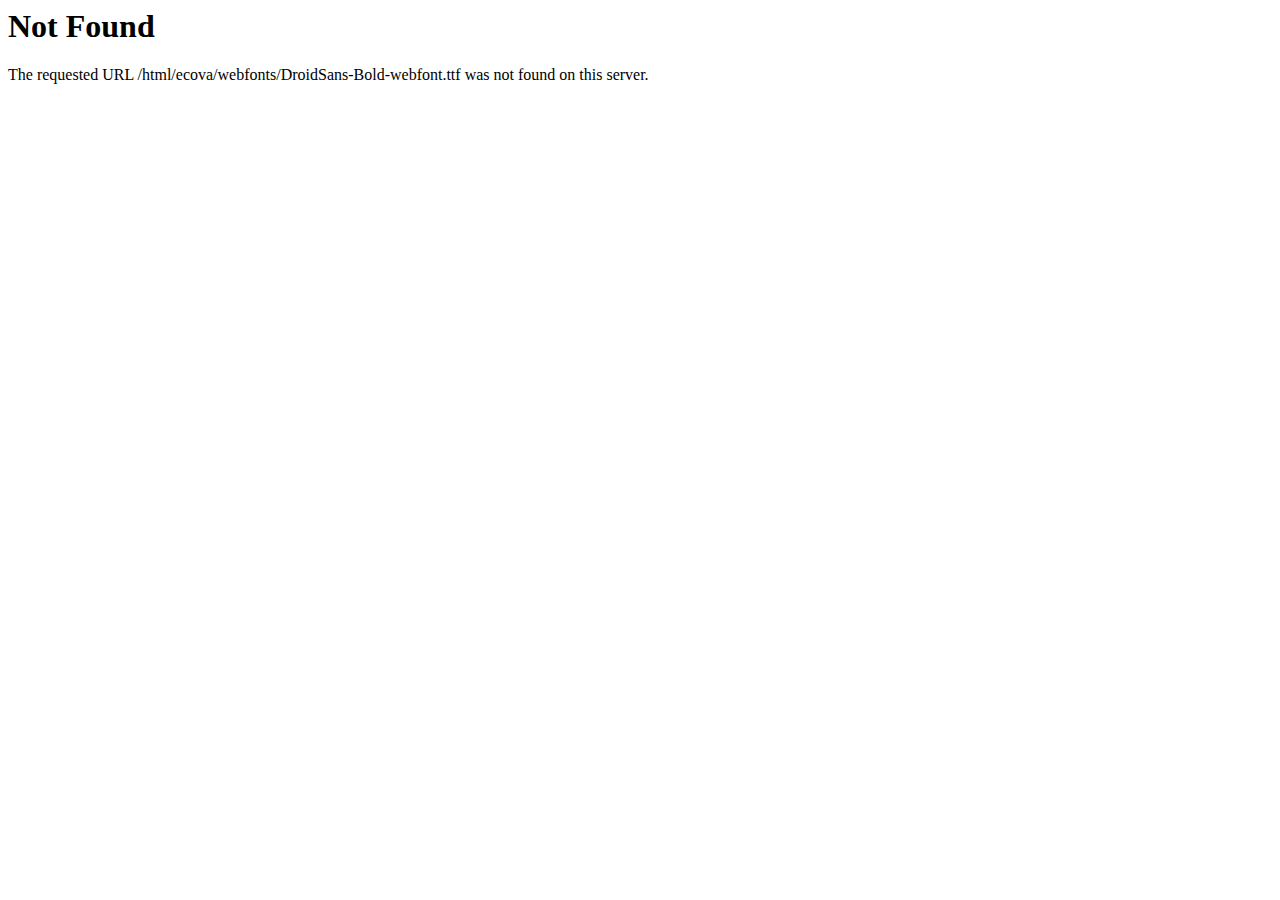
<file: webfonts/DroidSans-Bold-webfont-2.html>
<!DOCTYPE HTML PUBLIC "-//IETF//DTD HTML 2.0//EN">
<html><head>
<title>404 Not Found</title>
</head><body>
<h1>Not Found</h1>
<p>The requested URL /html/ecova/webfonts/DroidSans-Bold-webfont.ttf was not found on this server.</p>
</body></html>
</file>
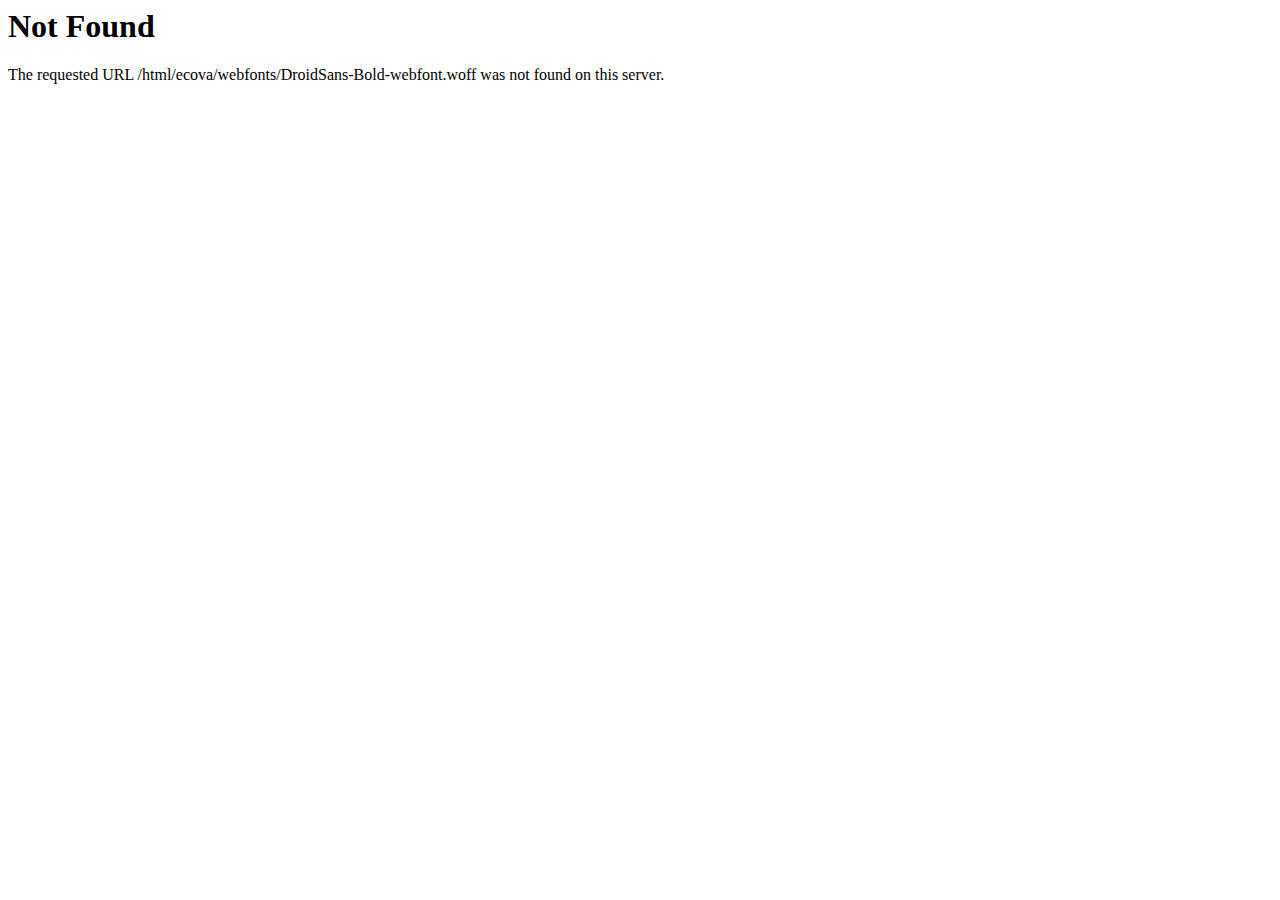
<file: webfonts/DroidSans-Bold-webfont.html>
<!DOCTYPE HTML PUBLIC "-//IETF//DTD HTML 2.0//EN">
<html><head>
<title>404 Not Found</title>
</head><body>
<h1>Not Found</h1>
<p>The requested URL /html/ecova/webfonts/DroidSans-Bold-webfont.woff was not found on this server.</p>
</body></html>
</file>
<file: css/custom.css>
@charset "utf-8";
/*------------------------------------------------------------------
Project:		Ecova | Eco HTML Theme
Version:		1.0
AuthorName:		GramoTech
Primary use:	Eco , Environmental, Charity, Eco Projects 


[Color codes]
Background:			#fff (White)
Content:			#555555 (gray)
Header:				#1b5e20 (Dark Green)
Header 2:			#33691e (Medium Green)
Footer:				#222222 (Dark Gray)
Primary Color:		#66bb6a (Medium Green)
Scendry Color:		#33691e (Light Green)


[Typography]
Body copy:			font:26px/16px 'Roboto', sans-serif;
Headers:			font:40px/40px 'Poppins', serif;
Input, textarea:	font:24px/16px 'Roboto', sans-serif;
Sidebar heading:	font:28px/28px 'Poppins', serif;


/------------------------------------------------------------ 

[Table of contents]
1. Theme Reset Style												=	00-00

1. 	 Basic Styles													=	00-00
2. 	 Header // header 												=	00-00
2.1  Inner Header // .inner-header									=	00-00

3. 	 Home Page	  //.wrapper										=	00-00
3.1  Slider															=	00-00
3.2  About Section													=	00-00			
3.3  Services														=	00-00
3.4  Post News														=	00-00
3.5  Events Posts													=	00-00
3.6  Fundraising Campaign											=	00-00
3.7  Promises 														=	00-00		
3.8  Filter Gallery													=	00-00
3.9  Footer															=	00-00	

4. 	 Home Page														=	00-00	
4.1  Service Area													=	00-00
4.2  About															=	00-00
4.3  Urgent Causes													=	00-00	
4.4  Current Projects												=	00-00
4.5  News And Articles												=	00-00
4.6  WHY Ecova														=	00-00
4.7  Online Shop													=	00-00
4.8  Footer Style 2													=	00-00
																	=	00-00
5.   Home Page 3													=	00-00	
5.1  Donation + Become a Volunteer									=	00-00
5.2  About Txt														=	00-00
5.3  Core Projects													=	00-00
5.4  Events															=	00-00
5.5  Home 3 Footer													=	00-00	
											
6. Blog Pages														=	00-00
7. Causes Pages														=	00-00	
8. Projects Pages													=	00-00
9. Event Thumbs 													=	00-00
10. Event Listing													=	00-00
11. Team Pages														=	00-00
12. Contact Page													=	00-00
13. Shop Pages														=	00-00
14. Page 404														=	00-00
15. Coming Soon 													=	00-00	
16. My Account Page													=	00-00
17. Testimonials Page												=	00-00
18. Blog Details													=	00-00
19. Single Donation													=	00-00
20. Event Details													=	00-00	
21. Team Details													=	00-00
22. Donation Page													=	00-00
23. About Us														=	00-00
24. SideWidgets														=	00-00
25. Search Overlay													=	00-00
26. Sidebar Menu													=	00-00
								
[Updates]

-------------------------------------------------------------------*/

/*********************************
Fonts Start
*********************************/
@import url('https://fonts.googleapis.com/css?family=Roboto+Slab:100,300,400,700');
@import url('https://fonts.googleapis.com/css?family=Poppins:300,400,500,600,700,700i,800');
@import url('https://fonts.googleapis.com/css?family=Roboto:300,300i,400,400i,500,500i,700,700i,900,900i');
@import url('https://fonts.googleapis.com/css?family=Roboto+Condensed:300i,400,400i,700');
@import url('https://fonts.googleapis.com/css?family=Lato:300,400,700,900');
@font-face {
	font-family: 'droidSans';
	src: url('../webfonts/DroidSans-webfont.eot');
	src: url('../webfonts/DroidSans-webfontd41d.eot?#iefix') format('embedded-opentype'), url('../webfonts/droidsans-webfont.woff2') format('woff2'), url('../webfonts/DroidSans-webfont.woff') format('woff'), url('../webfonts/DroidSans-webfont.ttf') format('truetype'), url('../webfonts/DroidSans-webfont.svg#droid_sansregular') format('svg');
	font-weight: 400;
	font-style: normal;
}
@font-face {
	font-family: 'droidSans';
	src: url('../webfonts/DroidSans-Bold-webfont.eot');
	src: url('../webfonts/DroidSans-Bold-webfontd41d.eot?#iefix') format('embedded-opentype'), url('../webfonts/droidsans-bold-webfont.woff2') format('woff2'), url('../webfonts/DroidSans-Bold-webfont.html') format('woff'), url('../webfonts/DroidSans-Bold-webfont-2.html') format('truetype'), url('../webfonts/DroidSans-Bold-webfont.svg#droid_sansbold') format('svg');
	font-weight: 700;
	font-style: normal;
}
/*********************************
Fonts End
*********************************/


/*********************************
Basic Styles
*********************************/


html body {
	margin: 0px;
	padding: 0px;
	font-weight: 400;
	font-family: 'Roboto', sans-serif;
	color: #555555;
}
html body p, html body li {
	font-family: 'Roboto', sans-serif;
	color: #555555;
}
body a:hover {
	text-decoration: none;
}
.wf100 {
	width: 100%;
	float: left;
}
.p100 {
	padding: 100px 0;
}
.p80 {
	padding: 80px 0;
}
.p80top {
	padding: 80px 0 0;
}
.p80bottom {
	padding: 0 0 80px;
}
body h1 {
	font-size: 48px;
}
body h2 {
	font-size: 40px;
}
body h3 {
	font-size: 32px;
}
body h4 {
	font-size: 28px;
}
body h5 {
	font-size: 24px;
}
body h6 {
	font-size: 20px;
}
.post-thumb img {
	width: 100%;
	height: auto;
}
body h1, body h2, body h3, body h4, body h5, body h6 {
	font-family: 'Poppins', sans-serif;
	color: #222;
}
.wrapper a:focus, .wrapper button:focus {
	outline: none;
	border: 0px;
	box-shadow: none;
}
/*********************************
Header Start
*********************************/
.header-style-1 {
	position: absolute;
	left: 0;
	width: 100%;
	z-index: 99999;
	border-bottom: 1px solid rgba(255,255,255,.20);
}
.header-style-1 .navbar {
	padding: 0px;
}
.header-style-1 .navbar-brand {
	padding: 19px 60px;
	margin: 0px;
	border-right: 1px solid rgba(255,255,255,.20);
	margin-right: 30px;
}
.header-style-1 .navbar-expand-lg .navbar-nav .nav-link {
	font-size: 20px;
	color: #fff;
	font-family: 'Roboto Slab', serif;
	font-weight: 400;
	padding: 35px 15px;
}
.header-style-1 .navbar-nav {
	width: 55%;
	margin: auto;
}
.topside-menu {
	margin: 0 50px 0 0;
	padding: 0px;
	list-style: none;
}
.topside-menu li {
	float: left;
	border-right: 1px solid rgba(255,255,255,.20);
	height: 100px;
	padding: 30px 30px 0;
}
.topside-menu li:last-child {
	border: 0px;
}
.topside-menu a {
	color: #fffefe;
	line-height: 40px;
	font-family: 'Roboto Slab', serif;
}
.topside-menu a:hover, .topside-menu a i {
	color: #689f38;
}
a.con {
	border: 1px solid #689f38;
	border-radius: 40px;
	display: inline-block;
	line-height: 38px;
	padding: 0 40px;
	background: #689f38;
}
.topside-menu a.con:hover {
	background: #fff;
	border-color: #fff;
	color: #689f38;
}
.header-style-1 .dropdown-menu a {
	font-family: 'Roboto Slab', serif;
}
.header-style-2 .dropdown-menu, .header-style-1 .dropdown-menu {
	padding: 0px;
	margin: 0px;
	border-radius: 0px;
	border: 0px;
}
.header-style-2 .dropdown-menu, .header-style-1 .dropdown-menu {
	padding: 0px;
	margin: 0px;
	border-radius: 0px;
	width: 220px;
	border: 0px;
}
.header-style-2 .dropdown-menu li, .header-style-1 .dropdown-menu li {
	position: relative;
}
.header-style-2 .dropdown-menu li:hover .dropdown-menu, .header-style-1 .dropdown-menu li:hover .dropdown-menu {
	display: block;
}
.dropdown-menu .dropdown-menu {
	position: absolute;
	top: 0;
	left: 100%;
	background: #f6f6f6;
}
.header-style-2 .dropdown-menu a, .header-style-1 .dropdown-menu a {
	color: #333;
	font-size: 14px;
	line-height: 46px;
	padding: 0 20px;
	display: block;
	border-bottom: 1px solid #f1f1f1;
}
.header-style-2 .dropdown-menu a:hover, .header-style-1 .dropdown-menu a:hover {
	color: #66bb6a;
}
.dropdown-menu .dropdown-menu a {
	border-bottom: 1px solid #ebebeb;
}
.header-style-2 .navbar-expand-lg .navbar-nav .nav-link:hover, .header-style-2 .dropdown-menu a:hover .header-style-1 .navbar-expand-lg .navbar-nav .nav-link:hover, .header-style-1 .dropdown-menu a:hover {
	color: #87bf48;
}
.owl-theme .owl-nav.disabled+.owl-dots {
	display: none;
}
.navbar-nav .dropdown-toggle::after {
	display: inline-block;
	width: 0;
	height: 0;
	margin-left: 0;
	vertical-align: 3px;
	content: "";
	border-top: 5px solid;
	border-right: 5px solid transparent;
	border-bottom: 0;
	border-left: 5px solid transparent;
}
/*********************************
Header End
*********************************/


/*********************************
Inner Header Start
*********************************/

.inner-header {
	background: url(../images/innerheader.jpg) no-repeat;
}
.inner-header h1 {
	color: #fff;
	margin: 0 0 20px;
	font-weight: 700;
}
.inner-header ul {
	margin: 0px;
	padding: 0px;
	list-style: none;
}
.inner-header ul li {
	display: inline-block;
	font-family: 'Poppins', sans-serif;
}
.inner-header ul li:after {
	content: " : : ";
	color: #fff;
	margin: 0 10px;
	font-size: 24px;
}
.inner-header ul li:last-child:after {
	display: none;
}
.inner-header ul li a {
	color: #fff;
	font-weight: 400;
	font-size: 24px;
}
/*********************************
Inner Header End
*********************************/


/*********************************
Home Page Content Start
*********************************/
.wrapper .container {
	width: 1170px;
	max-width: 1170px;
}
/***************  Home 1 Slider Start  *****************/

.item {
	position: relative;
}
.slider-caption {
	position: absolute;
	left: 0;
	top: 27%;
	z-index: 99;
	width: 100%;
}
.slider-caption strong {
	font-size: 36px;
	font-family: 'Roboto Slab', serif;
	color: #fff;
	line-height: 40px;
	margin-bottom: 25px;
	display: block;
}
.slider-caption h1 {
	font-size: 90px;
	font-family: 'Roboto Slab', serif;
	color: #fff;
	line-height: 70px;
	margin: 0 0 15px;
}
.home1 .slider-caption h1 {
	margin-bottom: 22px;
}
.slider-caption p {
	font-size: 22px;
	font-family: 'droidSans', serif;
	color: #fff;
	width: 60%;
	margin: 0 0 37px;
}
.slider-caption p strong {
	display: inline-block;
	margin: 0px;
}
.slider-caption a {
	border: 2px solid #fff;
	height: 55px;
	line-height: 51px;
	padding: 0 50px;
	color: #fff;
	display: inline-block;
	border-radius: 30px;
	font-family: 'Roboto Slab', serif;
	font-size: 18px;
	font-weight: 500;
	margin-right: 15px;
	box-shadow: 0 8px 15px rgba(0,0,0,.07);
}
.slider-caption a.active:hover {
	background: #fff;
	color: #6ea53b;
}
.slider-caption a.active, .slider-caption a:hover {
	color: #fff;
	background: #6ea53b;
	border: 2px solid #6ea53b;
}
.slider-caption.h2slider strong {
	font-family: 'Poppins', sans-serif;
	font-size: 40px;
}
.slider-caption.h2slider strong span {
	font-weight: 400;
}
.slider-caption.h2slider h1 {
	font-weight: 700;
	text-transform: uppercase;
}
.slider-caption.h2slider a {
	background: #fff;
	border: 0px;
	color: #222222;
	border-radius: 5px;
	font-family: 'Poppins', sans-serif;
	text-transform: uppercase;
	font-size: 16px;
	font-weight: 500;
	height: 53px;
	line-height: 53px;
	padding: 0 40px;
	margin: 0 16px 0 0;
}
.slider-caption.h2slider p {
	font-size: 36px;
}
.slider-caption.h2slider p strong {
	font-size: 36px;
	font-weight: 600;
}
.slider-caption.h2slider a.active, .slider-caption.h2slider a:hover {
	background: #6ea53b;
	color: #fff;
}
.slider-caption.h3slider {
	text-align: center;
}
.slider-caption.h3slider strong {
	font-family: 'Roboto Condensed', sans-serif;
	font-size: 48px;
	font-weight: 500;
	text-shadow: 0 8px 15px rgba(0,0,0,.20);
	display: block;
	margin: 0 0 30px;
}
.slider-caption.h3slider h1 {
	font-weight: 700;
	margin-bottom: 40px;
	text-shadow: 0 8px 15px rgba(0,0,0,.20);
}
.slider-caption.h3slider a {
	border-radius: 0px;
	color: #027371;
	font-family: 'Roboto Condensed', sans-serif;
	background: #fff;
	border: 0px;
	height: 53px;
	line-height: 53px;
	padding: 0 40px;
	font-weight: 500;
	text-transform: uppercase;
	margin: 0px;
}
.slider-caption.h3slider a.active, .slider-caption.h3slider a:hover {
	background: #027371;
	color: #fff;
}
section#home-slider img {
	width: 100%;
	height: auto;
}
#home-slider.owl-theme .owl-nav {
	position: absolute;
	top: 0;
	bottom: 0;
	height: 50px;
	z-index: 1;
	margin: auto;
	width: 100%;
}
#home-slider.owl-theme .owl-nav [class*=owl-] {
	width: 50px;
	height: 50px;
	background: rgba(0,0,0,.5);
	border-radius: 3px;
	border-radius: 100%;
	font-size: 0;
}
#home-slider.owl-theme .owl-nav [class*=owl-]:hover {
	background: #66bb6a;
}
#home-slider.owl-theme .owl-nav button.owl-prev {
	float: left;
	margin-left: 10px;
}
#home-slider.owl-theme .owl-nav button.owl-next {
	float: right;
	margin-right: 10px;
}
#home-slider.owl-theme .owl-nav button.owl-next:after, #home-slider.owl-theme .owl-nav button.owl-prev:after {
	content: "\f060";
	color: #fff;
	font-size: 16px;
	font-family: FontAwesome;
}
#home-slider.owl-theme .owl-nav button.owl-next:after {
	content: "\f061";
}
/***************  Home 1 Slider End  *****************/


/***************  Home About Section Start  *****************/

.home1 h1, .home1 h2, .home1 h3, .home1 h4, .home1 h5, .home1 h6 {
	font-family: 'Roboto Slab', serif;
	font-weight: 700;
	margin: 0px;
	letter-spacing: -0.15px;
}
.home1 li, .home1 p {
	font-family: 'droidSans';
}
.home-about {
	background: url(../images/aboutbg.jpg) no-repeat #fff;
}
.about-pic {
	position: relative;
}
.pic1 {
	position: absolute;
	right: 0;
	top: 0;
	border: 10px solid #fff;
	overflow: hidden;
	box-shadow: 0 10px 40px rgba(0,0,0,.12);
	z-index: 9;
	width: 340px;
}
.pic2 {
	position: absolute;
	left: 0;
	top: 150px;
	border: 10px solid #fff;
	overflow: hidden;
	box-shadow: 0 10px 40px rgba(0,0,0,.12);
	z-index: 1;
}
.about-txt h2 {
	position: relative;
	line-height: 52px;
	margin-bottom: 40px;
}
.about-txt h2 span {
	display: block;
	font-size: 72px;
	line-height: 72px;
}
.about-txt h2:after {
	position: absolute;
	left: 0;
	bottom: -22px;
	width: 3px;
	height: 3px;
	content: "";
	background: #689f38;
}
.about-txt h2:before {
	position: absolute;
	left: 5px;
	bottom: -22px;
	width: 120px;
	height: 3px;
	content: "";
	background: #689f38;
}
.about-txt ul {
	margin: 0 0 30px;
	padding: 0px;
	width: 100%;
	float: left;
	list-style: none;
}
.about-txt ul li {
	width: 50%;
	float: left;
	line-height: 32px;
	font-size: 18px;
	color: #444444;
	font-weight: 500;
}
.about-txt p {
	font-size: 18px;
	line-height: 28px;
	color: #444444;
}
.about-txt p strong {
	color: #689f38;
}
.about-txt ul i {
	color: #00cd93;
	font-size: 12px;
	margin-right: 3px;
}
.home1 a.lm {
	color: #fff;
	border-radius: 35px;
	display: inline-block;
	line-height: 50px;
	padding: 0 40px;
	font-weight: 700;
	overflow: hidden;
	background: rgb(104,159,56); /* Old browsers */
	background: -moz-linear-gradient(left, rgba(104,159,56,1) 0%, rgba(139,195,74,1) 100%); /* FF3.6-15 */
	background: -webkit-linear-gradient(left, rgba(104,159,56,1) 0%, rgba(139,195,74,1) 100%); /* Chrome10-25,Safari5.1-6 */
	background: linear-gradient(to right, rgba(104,159,56,1) 0%, rgba(139,195,74,1) 100%); /* W3C, IE10+, FF16+, Chrome26+, Opera12+, Safari7+ */
	font-size: 18px;
	font-family: 'Roboto Slab', serif;
}
.home1 a.lm:hover {
	/* Permalink - use to edit and share this gradient: http://colorzilla.com/gradient-editor/#8bc34a+0,689f38+100 */
	background: rgb(139,195,74); /* Old browsers */
	background: -moz-linear-gradient(left, rgba(139,195,74,1) 0%, rgba(104,159,56,1) 100%); /* FF3.6-15 */
	background: -webkit-linear-gradient(left, rgba(139,195,74,1) 0%, rgba(104,159,56,1) 100%); /* Chrome10-25,Safari5.1-6 */
	background: linear-gradient(to right, rgba(139,195,74,1) 0%, rgba(104,159,56,1) 100%); /* W3C, IE10+, FF16+, Chrome26+, Opera12+, Safari7+ */
filter: progid:DXImageTransform.Microsoft.gradient( startColorstr='#8bc34a', endColorstr='#689f38', GradientType=1 ); /* IE6-9 */
	color: #fff;
}
/***************  Home About Section End  *****************/



/***************  Home Services Start  *****************/

.home-services {
	background: url(../images/patt.png) #fafafa;
	overflow: hidden;
	position: relative;
}
.home-services:after {
	position: absolute;
	left: 0;
	top: 0;
	width: 100%;
	height: 140px;
	background: url(../images/aboutbg.jpg) no-repeat;
	content: "";
}
.ser-col {
	width: 20%;
	float: left;
	padding: 0 15px;
	position: relative;
	z-index: 99;
}
.ser-box {
	width: 100%;
	float: left;
	background: #fff;
	border-radius: 10px;
	background: #fff;
	overflow: hidden;
	box-shadow: 0 10px 40px rgba(156,204,101,.20);
	margin-bottom: 50px;
}
.ser-box .ser-thumb {
	width: 100%;
	float: left;
	position: relative;
}
.ser-box .ser-thumb:after {
	position: absolute;
	left: 0;
	top: 0;
	width: 100%;
	height: 100%;
	content: "";
	background: rgba(0,0,0,.50);
	opacity: 0;
}
.ser-thumb a {
	position: absolute;
	left: 0;
	right: 0;
	top: -100%;
	bottom: 0;
	width: 50px;
	height: 50px;
	margin: auto;
	text-align: center;
	line-height: 46px;
	color: #fff;
	border: 2px solid #fff;
	border-radius: 100%;
	z-index: 99;
	opacity: 0;
}
.ser-box .ser-thumb img {
	width: 100%;
	height: auto;
}
.ser-txt {
	clear: both;
	padding: 30px;
	position: relative;
}
.ser-txt h4 a {
	color: #222222;
	display: inline-block;
	width: 85%;
}
.ser-txt h4 a:hover {
	color: #689f38;
}
.ser-txt span.aicon {
	position: absolute;
	top: 50px;
	right: 30px;
	border: 2px solid #cccccc;
	color: #ccc;
	border-radius: 100%;
	width: 38px;
	height: 38px;
	text-align: center;
	line-height: 34px;
}
.ser-box:hover .ser-txt h4 a {
	color: #689f38;
}
.ser-box:hover span.aicon {
	color: #fff;
	background: #689f38;
	border-color: #689f38;
}
/***************  Home Services End  *****************/


/***************  Post News Start  *****************/

.section-title {
	width: 100%;
	float: left;
	margin-bottom: 21px;
}
.section-title strong {
	color: #689f38;
	text-transform: uppercase;
	font-family: 'droidSans';
	font-size: 14px;
	position: relative;
}
.section-title strong:before {
	position: absolute;
	right: -54px;
	bottom: 0;
	background: url(../images/line.png) no-repeat;
	content: "";
	height: 3px;
	width: 44px;
}
.blog-list .blog-post {
	border-bottom: 1px solid #dddddd;
	padding-bottom: 35px;
	margin-bottom: 35px;
}
.blog-list .blog-post:last-child {
	border: 0px;
	margin: 0px;
	padding: 0px;
}
.blog-list .blog-post .blog-thumb {
	width: 263px;
	float: left;
	border-radius: 5px;
}
.pro-thumb, .blog-thumb {
	position: relative;
	overflow: hidden;
}
.blog-small-post .post-thumb:after, .event-thumb:after, .blog-thumb:after {
	position: absolute;
	left: 0;
	top: 0;
	width: 100%;
	height: 100%;
	content: "";
	opacity: 0;
	background: -moz-linear-gradient(45deg, rgba(0,0,0,0.95) 0%, rgba(0,0,0,0.2) 50%, rgba(0,0,0,0.9) 100%); /* FF3.6-15 */
	background: -webkit-linear-gradient(45deg, rgba(0,0,0,0.95) 0%, rgba(0,0,0,0.2) 50%, rgba(0,0,0,0.9) 100%); /* Chrome10-25,Safari5.1-6 */
	background: linear-gradient(45deg, rgba(0,0,0,0.95) 0%, rgba(0,0,0,0.2) 50%, rgba(0,0,0,0.9) 100%); /* W3C, IE10+, FF16+, Chrome26+, Opera12+, Safari7+ */
filter: progid:DXImageTransform.Microsoft.gradient( startColorstr='#f2000000', endColorstr='#e6000000', GradientType=1 ); /* IE6-9 fallback on horizontal gradient */
}
.blog-small-post:hover .post-thumb:after, .blog-list .blog-post:hover .blog-thumb:after {
	opacity: 1;
}
.blog-list .blog-post:hover .blog-txt h5 a {
	color: #689f38;
}
.blog-small-post:hover .post-thumb a, .blog-list .blog-post:hover .blog-thumb a {
	opacity: 1;
	top: 0px;
}
.campaign-thumb img {
	width: 100%;
	height: auto;
}
.post-thumb a, .f-cat span a, .campaign-thumb a, .event-thumb a, .blog-thumb a {
	position: absolute;
	width: 50px;
	height: 50px;
	left: 0;
	right: 0;
	top: -100px;
	bottom: 0;
	margin: auto;
	background: none;
	text-align: center;
	line-height: 48px;
	font-size: 16px;
	border-radius: 100%;
	box-shadow: 0 2px 5px rgba(0,0,0,.2);
	z-index: 99;
	color: #fff;
	opacity: 0;
	border: 2px solid #fff;
}
.pro-thumb a:hover, .f-cat span a:hover, .campaign-thumb a:hover, .event-thumb a:hover, .blog-thumb a:hover {
	background: #689f38;
	color: #fff;
	border-color: #689f38;
}
.blog-list .blog-post .blog-txt {
	width: 486px;
	float: left;
	padding-left: 30px;
}
.blog-txt h5 {
	margin-bottom: 9px;
}
.blog-txt h5 a {
	color: #222222;
}
ul.post-meta {
	margin: 0 0 12px;
	padding: 0;
	list-style: none;
}
ul.post-meta li {
	display: inline-block;
	margin-right: 10px;
	font-size: 16px;
	font-weight: 700;
	color: #999999;
}
ul.post-meta li span {
	color: #689f38;
}
.blog-list .blog-post .blog-txt p {
	margin: 0px;
}
/***************  Events Posts Start **************/

.event-post {
	width: 100%;
	float: left;
	border-radius: 5px;
	background: #fff;
	overflow: hidden;
	box-shadow: 0 6px 20px rgba(0,0,0,.15);
	margin-bottom: 40px;
}
.event-post:last-child {
	margin: 0px;
}
.event-thumb {
	width: 100%;
	float: left;
	position: relative;
	overflow: hidden;
}
.event-thumb img {
	width: 100%;
	height: auto;
}
.event-txt p {
	margin: 0px;
}
.event-post:hover .event-thumb:after {
	opacity: 1;
}
#h3-events .event-box:hover .event-thumb a, .event-post:hover .event-thumb a {
	opacity: 1;
	top: 0;
}
.event-thumb .post-meta {
	position: absolute;
	left: 30px;
	bottom: 5px;
	z-index: 99;
}
.event-thumb .post-meta li {
	color: #fff;
	font-weight: 400;
}
.event-post .event-txt {
	padding: 20px 30px;
	clear: both;
}
.event-post .event-txt h6 {
	margin-bottom: 12px;
}
.event-post .event-txt h6 a {
	color: #222;
}
.event-post .event-txt p {
	font-size: 14px;
	color: #999999;
}
.event-post .event-txt p i {
	color: #689f38;
	margin-right: 5px;
}
.event-post:hover .event-txt h6 a {
	color: #689f38;
}
#h3-events .event-box .event-thumb a:hover {
	background: #20b1aa;
	color: #fff;
	border: 2px solid #20b1aa;
}
/***************  Post News End  *****************/


/***************  Fundraising Campaign  Start  *****************/

.fcampaigns {
	background: url(../images/pat2.jpg);
}
.campaign-box {
	width: 100%;
	float: left;
	overflow: hidden;
	background: #fff;
	border-radius: 5px;
	box-shadow: 0 10px 40px rgba(156,204,101,.20);
}
.campaign-txt {
	padding: 30px;
	clear: both;
}
a.dbutton {
	background: red;
	display: block;
	text-align: center;
	line-height: 50px;
	color: #fff;
	background: rgb(104,159,56); /* Old browsers */
	background: -moz-linear-gradient(left, rgba(104,159,56,1) 0%, rgba(139,195,74,1) 100%); /* FF3.6-15 */
	background: -webkit-linear-gradient(left, rgba(104,159,56,1) 0%, rgba(139,195,74,1) 100%); /* Chrome10-25,Safari5.1-6 */
	background: linear-gradient(to right, rgba(104,159,56,1) 0%, rgba(139,195,74,1) 100%); /* W3C, IE10+, FF16+, Chrome26+, Opera12+, Safari7+ */
	font-family: 'Poppins', sans-serif;
	font-size: 16px;
	font-weight: 500;
	text-transform: uppercase;
}
ul.participants {
	margin: 0;
	padding: 0;
	list-style: none;
	width: 100%;
	float: left;
}
ul.participants li {
	float: left;
	line-height: 30px;
}
ul.participants img {
	width: 30px;
	height: 30px;
	border-radius: 30px;
	margin-left: -5px;
}
ul.participants li span {
	width: 30px;
	height: 30px;
	display: block;
	color: #fff;
	line-height: 30px;
	text-align: center;
	border-radius: 100%;
	font-size: 12px;
	background: rgb(104,159,56); /* Old browsers */
	background: -moz-linear-gradient(left, rgba(104,159,56,1) 0%, rgba(139,195,74,1) 100%); /* FF3.6-15 */
	background: -webkit-linear-gradient(left, rgba(104,159,56,1) 0%, rgba(139,195,74,1) 100%); /* Chrome10-25,Safari5.1-6 */
	background: linear-gradient(to right, rgba(104,159,56,1) 0%, rgba(139,195,74,1) 100%); /* W3C, IE10+, FF16+, Chrome26+, Opera12+, Safari7+ */
}
ul.funds {
	margin: 0;
	padding: 0;
	list-style: none;
}
ul.funds li {
	width: 32%;
	display: inline-block;
	text-align: center;
	font-size: 14px;
	color: #999999;
}
ul.funds li:first-child {
	text-align: left;
}
ul.funds li:last-child {
	text-align: right;
}
.home1 .newsletter input[type=submit], .home1 a.dbutton, .home1 ul.funds li strong {
	font-family: 'Roboto Slab', serif;
	font-weight: 600;
}
ul.funds li strong {
	display: block;
	font-size: 18px;
	color: #222;
}
ul.participants li strong {
	margin-left: 20px;
	color: #999999;
	font-size: 14px;
	display: inline-block;
}
ul.participants li strong i {
	font-style: normal;
	color: #8bc34a;
}
.campaign-txt .progress {
	width: 100%;
	margin-bottom: 20px;
	height: 10px;
	background: #e6e6e6;
}
.campaign-txt .progress .progress-bar {
	background: #8bc34a;
	border-radius: 10px;
}
ul.participants, .campaign-txt h5 {
	margin-bottom: 25px;
}
.campaign-txt h6 a, .campaign-txt h5 a {
	color: #222;
}
.campaign-thumb {
	position: relative;
	overflow: hidden;
}
.campaign-thumb:after {
	position: absolute;
	left: 0;
	top: 0;
	background: rgba(0,0,0,.5);
	content: "";
	width: 100%;
	height: 100%;
	opacity: 0;
}
.campaign-box:hover .campaign-thumb:after {
	opacity: 1;
}
.campaign-box:hover .campaign-thumb a {
	opacity: 1;
	top: 0;
}
.campaign-box:hover h6 a, .campaign-box:hover h5 a {
	color: #8bc34a;
}
.volunteer-form input.fsubmit:hover, .campaign-box:hover a.dbutton {
	color: #fff;
	/* Permalink - use to edit and share this gradient: http://colorzilla.com/gradient-editor/#8bc34a+0,689f38+100 */
	background: rgb(139,195,74); /* Old browsers */
	background: -moz-linear-gradient(left, rgba(139,195,74,1) 0%, rgba(104,159,56,1) 100%); /* FF3.6-15 */
	background: -webkit-linear-gradient(left, rgba(139,195,74,1) 0%, rgba(104,159,56,1) 100%); /* Chrome10-25,Safari5.1-6 */
	background: linear-gradient(to right, rgba(139,195,74,1) 0%, rgba(104,159,56,1) 100%); /* W3C, IE10+, FF16+, Chrome26+, Opera12+, Safari7+ */
filter: progid:DXImageTransform.Microsoft.gradient( startColorstr='#8bc34a', endColorstr='#689f38', GradientType=1 ); /* IE6-9 */
}
/***************  Fundraising Campaign  End  *****************/


/***************  Promises  Start  *****************/
.promises {
	background: url(../images/factsbg.jpg) no-repeat;
	background-size: cover;
}
.pro-title {
	background: url(../images/border.png) no-repeat left top;
	padding: 67px 0 67px 50px;
	margin-bottom: 100px;
}
.pro-title h2 {
	color: #fff;
}
.pro-title h3 {
	color: #fff;
	font-weight: 400;
}
.counter {
	margin: 0px;
	padding: 0px;
	list-style: none;
	width: 100%;
	float: left;
}
.counter li {
	width: 33%;
	float: left;
	text-align: left;
	color: #fff;
}
p.counter-count:after {
	position: absolute;
	left: 0;
	top: 0;
	background: url(../images/line2.png) no-repeat;
	content: "";
	width: 54px;
	height: 2px;
}
.promises p.ctxt, .promises p.counter-count {
	color: #fff;
}
p.counter-count {
	font-size: 48px;
	font-weight: 700;
	margin: 0;
	position: relative;
}
p.ctxt {
	font-size: 18px;
	font-weight: 500;
	margin: 0;
}
.volunteer-form {
	background: #fff;
	padding: 45px;
	border-radius: 10px;
}
.volunteer-form ul {
	padding: 0px;
	margin: 0px;
	list-style: none;
}
.volunteer-form ul li {
	margin-bottom: 20px;
}
.volunteer-form ul li:last-child {
	margin: 0px;
}
.volunteer-form .form-control {
	border: 2px solid #dddddd;
	height: 60px;
	line-height: 56px;
	border-radius: 30px;
	padding: 0 30px;
	color: #999999;
	font-size: 16px;
}
.volunteer-form input.fsubmit {
	border-radius: 30px;
	width: 100%;
	background: rgb(104,159,56); /* Old browsers */
	background: -moz-linear-gradient(left, rgba(104,159,56,1) 0%, rgba(139,195,74,1) 100%); /* FF3.6-15 */
	background: -webkit-linear-gradient(left, rgba(104,159,56,1) 0%, rgba(139,195,74,1) 100%); /* Chrome10-25,Safari5.1-6 */
	background: linear-gradient(to right, rgba(104,159,56,1) 0%, rgba(139,195,74,1) 100%); /* W3C, IE10+, FF16+, Chrome26+, Opera12+, Safari7+ */
	line-height: 55px;
	font-size: 18px;
	color: #fff;
	font-family: 'Roboto Slab', serif;
	font-weight: 700;
	border: 0px;
	cursor: pointer;
}
body :focus {
	outline: -webkit-focus-ring-color auto 0px;
}
/***************  Promises  End  *****************/


/***************  Filter Gallery Start  *****************/

ul.flinks {
	margin: 30px 0 0 0;
	padding: 0;
	list-style: none;
	text-align: right;
}
li.col-md-3.f-cat {
	padding: 0 4px;
	margin-bottom: 8px;
}
ul.flinks li {
	display: inline-block;
}
ul.flinks li a {
	border: 1px solid #cccccc;
	line-height: 33px;
	border-radius: 20px;
	display: inline-block;
	padding: 0 20px;
	font-size: 14px;
	color: #555555;
}
ul.flinks li a:hover, ul.flinks li.active a {
	background: #80b744;
	border: 1px solid #80b744;
	color: #fff;
}
.gallery-inner ul {
	margin: 0px;
	padding: 0px;
	list-style: none;
}
.f-cat span {
	position: relative;
	overflow: hidden;
	display: block;
	border-radius: 5px;
}
.f-cat span img {
	width: 100%;
	height: auto;
}
.f-cat span:before, .f-cat span:after {
	position: absolute;
	left: -100%;
	top: 0;
	content: "";
	width: 100%;
	height: 100%;
	background: rgba(0,0,0,.30);
	opacity: 0;
}
.f-cat span:before {
	left: inherit;
	right: -100%;
}
.f-cat:hover span a {
	opacity: 1;
	top: 0;
}
.f-cat:hover span:after {
	opacity: 1;
	left: 0;
}
.f-cat:hover span:before {
	opacity: 1;
	right: 0;
}
/***************  Filter Gallery End  *****************/

.partner-logos {
	background: #f7f7f7;
	padding: 50px 0;
}
.partner-logos .owl-carousel .owl-item {
	text-align: center;
}
.partner-logos .owl-carousel .owl-item img {
	width: auto;
	max-width: 100%;
	height: auto;
	display: inline-block;
	-webkit-filter: grayscale(100%);
	filter: grayscale(100%);
	opacity: .7;
}
.partner-logos .owl-item.active.center img, .partner-logos .owl-carousel .owl-item img:hover {
	opacity: 1;
	-webkit-filter: grayscale(0%);
	filter: grayscale(0%);
}
/*********************************
Home Page Content End
*********************************/


/*********************************
Footer Start
*********************************/
.footer {
	background: url(../images/footerbg.jpg) no-repeat;
	width: 100%;
	float: left;
	padding: 60px 0 0;
	background-size: cover;
}
.footer-widget {
	margin-bottom: 50px;
	width: 100%;
	float: left;
}
.footer-widget h4 {
	color: #9ccc65;
	margin-bottom: 15px;
	font-size: 24px;
	font-weight: 600;
}
.footer-widget a, .footer-widget p {
	color: #cccccc;
}
.footer-widget a:hover {
	color: #9ccc65;
}
.footer-widget a.lm {
	line-height: 40px;
	font-size: 16px;
	font-weight: 400;
	color: #fff;
	display: inline-block;
	border-radius: 3px;
	text-transform: uppercase;
	padding: 0 20px;
}
ul.quick-links {
	margin: 0px;
	padding: 0px;
	list-style: none;
}
ul.quick-links li {
	line-height: 38px;
}
ul.quick-links li a {
	color: #ccc;
	font-size: 16px;
	font-weight: 600;
}
ul.quick-links li a:before {
	content: "\f00c";
	font-family: FontAwesome;
	color: #cccccc;
	font-size: 12px;
	margin-right: 10px;
}
ul.quick-links li a:hover {
	color: #9ccc65;
}
ul.lastest-products {
	padding: 0;
	margin: 0;
	list-style: none;
}
ul.lastest-products li {
	width: 100%;
	float: left;
	margin-bottom: 20px;
}
ul.lastest-products img {
	border-radius: 5px;
	float: left;
	margin-right: 10px;
}
ul.lastest-products strong {
	color: #ccc;
	font-weight: 500;
	font-size: 14px;
	font-family: 'Poppins', sans-serif;
}
ul.quick-links li a {
	font-family: 'Poppins', sans-serif;
}
span.pdate {
	color: #999999;
	font-size: 12px;
	display: block;
}
span.pdate i {
	font-style: normal;
	color: #9ccc65;
}
ul.lastest-products li:last-child {
	margin: 0px;
}
.f-product {
	border-radius: 5px;
	width: 100%;
	float: left;
	background: #fff;
	overflow: hidden;
	position: relative;
}
.f-product img {
	width: 100%;
	height: auto;
}
.fp-text {
	padding: 20px;
	position: relative;
}
.fp-text h6 a {
	color: #222222;
}
.fp-text strong {
	position: absolute;
	right: 20px;
	top: 20px;
	font-size: 16px;
	color: #689f38;
}
.footer-widget .owl-theme .owl-nav.disabled+.owl-dots {
	display: block;
	position: absolute;
	right: 5px;
	bottom: 70px;
}
.footer-widget .owl-theme .owl-dots .owl-dot span {
	width: 10px;
	height: 10px;
	margin: 4px;
	border: 2px solid #bbbbbb;
	background: #ccc;
	display: block;
	-webkit-backface-visibility: visible;
	transition: opacity .2s ease;
	border-radius: 0;
}
.footer-copyr {
	border-top: 1px solid rgba(255,255,255,.3);
	padding: 20px 0;
}
.footer-copyr img {
	max-width: 120px;
	height: auto;
}
.footer-copyr p {
	text-align: right;
	font-size: 14px;
	color: #ccc;
	margin: 15px 0 0;
}
/*********************************
Footer End
*********************************/



/*********************************
Home Page 2 Start
*********************************/
.home2 h1, .home2 h2, .home2 h3, .home2 h4, .home2 h5, .home2 h6 {
	font-family: 'Poppins', sans-serif;
}
.home2 p, .home2 li {
	font-family: 'Roboto', sans-serif;
}
header.header-style-2 {
	background: #1b5e20;
}
header.header-style-2 .navbar {
	padding: 0px;
	margin: 0px;
}
header.header-style-2 .navbar-brand {
	background: #33691e;
	width: 270px;
	text-align: center;
	padding: 13px 0;
	margin-right: 100px;
}
ul.topnav-right {
	margin: 0;
	padding: 0 35px 0 0;
	list-style: none;
}
ul.topnav-right li {
	float: left;
	margin-right: 15px;
}
.mdonate {
	background: #66bb6a;
	color: #fff;
	text-transform: uppercase;
	font-family: 'Poppins', sans-serif;
	font-size: 14px;
	font-weight: 600;
	line-height: 44px;
	padding: 0 20px;
	border-radius: 3px;
	display: block;
	position: relative;
	overflow: hidden;
}
.mdonate:after {
	position: absolute;
	top: 0;
	left: -100%;
	width: 100%;
	height: 44px;
	background: #c8e6c9;
	content: "";
	opacity: 1;
}
.mdonate:hover:after {
	opacity: 1;
	left: 0;
}
.mdonate:hover span {
	color: #1b5e20;
	position: relative;
	z-index: 99;
}
a.cart-icon, a.search-icon {
	border: 1px solid #64b868;
	width: 34px;
	height: 34px;
	display: block;
	border-radius: 100%;
	text-align: center;
	line-height: 32px;
	color: #c8e6c9;
	font-size: 14px;
	margin: 5px 0 0;
}
.login-reg {
	color: #fff;
}
.login-reg a {
	color: #c8e6c9;
	font-size: 14px;
	line-height: 44px;
}
a.cart-icon:hover, a.search-icon:hover {
	background: #64b868;
	color: #fff;
}
.login-reg a:hover {
	color: #66bb6a;
}
.header-style-2 .navbar-nav li.nav-item {
	position: relative;
}
.header-style-2 .navbar-nav li.nav-item:last-child:after {
	display: none;
}
.header-style-2 .navbar-nav li.nav-item:after {
	content: "";
	position: absolute;
	right: 0;
	top: 0;
	width: 2px;
	height: 13px;
	background: #b7d7b9;
	bottom: 0;
	margin: auto;
}
.header-style-2 .navbar-expand-lg .navbar-nav .nav-link {
	padding: 22px;
	color: #c8e6c9;
	font-family: 'Poppins', sans-serif;
	font-size: 15px;
	font-weight: 500;
	text-transform: uppercase;
	border-bottom: 2px solid rgba(0,0,0,0);
}
.header-style-2 .navbar-expand-lg .navbar-nav .nav-link:hover {
	color: #66bb6a;
	border-bottom: 2px solid #66bb6a;
}
/***************  Service Area  *****************/

.services-area {
	margin-top: -105px;
	position: relative;
	z-index: 99;
}
section.services-area ul {
	margin: 0px;
	padding: 0px;
	list-style: none;
	width: 100%;
	float: left;
	background: #fff;
	border-radius: 5px;
	box-shadow: 0 12px 26px rgba(0,0,0,.08);
}
section.services-area ul li {
	width: 20%;
	float: left;
	text-align: center;
	position: relative;
	padding: 20px 0;
}
section.services-area ul li:last-child .sinfo {
	border: 0px;
}
.services-area h6 {
	font-family: 'Poppins', sans-serif;
	font-weight: 600;
	font-size: 20px;
	margin: 22px 0 7px;
	color: #222;
}
.services-area p {
	font-family: 'Roboto', sans-serif;
	font-size: 14px;
	margin: 0px;
	color: #777777;
}
section.services-area .sinfo {
	position: relative;
	z-index: 99;
	border-right: 1px solid #c8e6c9;
	padding: 20px 0;
}
section.services-area ul li:after {
	position: absolute;
	top: -20px;
	left: 0;
	width: 100%;
	height: 0;
	background: #66bb6a;
	content: "";
	border-radius: 5px;
	opacity: 0;
}
section.services-area ul li:hover:after {
	height: 250px;
	opacity: 1;
}
section.services-area ul li.active p, section.services-area ul li.active h6, .services-area ul li:hover p, .services-area ul li:hover h6 {
	color: #fff;
}
section.services-area ul li.active:after {
	height: 250px;
	opacity: 1;
	color: #fff;
}
.aboutus {
	display: inline-block;
	color: #fff;
	border-radius: 3px;
	line-height: 44px;
	padding: 0 25px;
	font-family: 'Poppins', sans-serif;
	font-size: 14px;
	font-weight: 600;
	text-transform: uppercase;
}
/***************  About  *****************/

.home2-about {
	background: url(../images/factsbg.png) bottom center #fff no-repeat;
}
.pt80 {
	padding-top: 80px;
}
.counter-box {
	position: relative;
	padding: 35px 0 0 22px;
}
.counter-box:after {
	position: absolute;
	left: 0;
	top: 0;
	width: 250px;
	height: 150px;
	background: #fff;
	border: 2px solid #e6e6e6;
	content: "";
}
.counter-box p.counter-count {
	position: relative;
	z-index: 99;
	background: none;
	color: #66bb6a;
	line-height: 40px;
	margin: 0 0 5px;
}
.counter-box p.counter-count:after {
	display: none;
}
.counter-box p.ctxt {
	position: relative;
	z-index: 99;
	color: #888888;
	font-weight: 400;
	font-size: 18px;
}
.video-img {
	width: 100%;
	float: left;
	overflow: hidden;
	position: relative;
}
.video-img img {
	border-radius: 5px;
	width: 100%;
	height: auto;
}
.video-img a {
	position: absolute;
	right: 20px;
	bottom: 20px;
	background: #fff;
	width: 70px;
	height: 70px;
	color: #66bb6a;
	line-height: 70px;
	text-align: center;
	font-size: 22px;
	border-radius: 100%;
	box-shadow: 0 0 25px rgba(0,0,0,.30);
	z-index: 99;
}
.video-img a:after {
	width: 84px;
	height: 84px;
	background: rgba(255,255,255,.75);
	border-radius: 100%;
	content: "";
	position: absolute;
	left: -7px;
	top: -7px;
	z-index: -1;
}
.video-img a:hover {
	background: #66bb6a;
	color: #66bb6a;
}
.h2-about-txt h3 {
	color: #66bb6a;
	font-family: 'Poppins', sans-serif;
	font-weight: 500;
}
.h2-about-txt h2 {
	color: #222222;
	font-family: 'Poppins', sans-serif;
	font-weight: 700;
	margin: 15px 0;
}
.h2-about-txt p {
	font-family: 'Roboto', sans-serif;
	font-size: 18px;
	color: #555555;
	line-height: 28px;
	margin: 0 0 30px;
}
/***************  Urgent Causes  *****************/

.urgent-causes {
	background: url(../images/urgentcause.png) no-repeat center center #000;
	background-size: cover;
}
.section-title-2 h5 {
	color: #66bb6a;
	font-family: 'Poppins', sans-serif;
	font-weight: 500;
	margin-bottom: 10px;
}
.section-title-2 h2 {
	color: #222222;
	font-family: 'Poppins', sans-serif;
	font-weight: 700;
	margin-bottom: 25px;
}
.section-title-2.white h5, .section-title-2.white h2 {
	color: #fff;
}
.urgent-causes p {
	color: #fff;
	font-size: 18px;
	font-family: 'Poppins', sans-serif;
	font-weight: 300;
	margin: 0 0 20px;
}
.urgent-causes .progress {
	height: 22px;
	border-radius: 20px;
	margin-bottom: 20px;
	background: #ffffff;
}
.urgent-causes .progress-bar {
	background: #66bb6a;
	border-radius: 20px;
}
.urgent-causes .funds {
	color: #fff;
}
.urgent-causes .funds li {
	color: #fff;
	font-family: 'Poppins', sans-serif;
	font-size: 16px;
}
.urgent-causes .funds li strong {
	color: #fff;
	font-family: 'Poppins', sans-serif;
	font-size: 30px;
	font-weight: 700;
}
.donation-amount {
	background: rgba(255,255,255,.12);
	width: 83%;
	float: right;
	padding: 30px;
}
.donation-amount h5 {
	color: #fff;
	font-family: 'Poppins', sans-serif;
	font-weight: 500;
	margin: 0 0 10px 5px;
}
.radio-boxes {
	margin: 0px;
	padding: 0px;
	list-style: none;
}
.radio-boxes li {
	float: left;
	padding: 10px 5px;
}
.radio-boxes .radio.custom {
	float: left;
	margin: 0;
	padding: 0;
	display: block;
	width: 100%;
}
.radio-boxes input[type="radio"].custom {
	margin-left: 0;
	padding: 0;
}
.radio-boxes input[type=radio].css-radio {
	position: absolute;
	overflow: hidden;
	clip: rect(0 0 0 0);
	height: 1px;
	width: 1px;
	margin: -1px;
	padding: 0px;
	border: 0;
}
.radio-boxes input[type=radio].css-radio+label.css-label {
	height: 52px;
	width: 89px;
	display: inline-block;
	line-height: 50px;
	font-size: 24px;
	vertical-align: middle;
	cursor: pointer;
	opacity: 1;
	background: #f5f5f5;
	border: 1px solid #cccccc;
	border-radius: 3px;
	padding: 0px;
	text-align: center;
	color: #333;
	margin: 0px;
}
.radio-boxes input[type=radio].css-radio+label.css-label:hover {
	background: #66bb6a;
	border-color: #66bb6a;
	color: #fff;
}
.radio-boxes input[type=radio].css-radio:checked+label.css-label {
	background: #66bb6a;
	border-color: #66bb6a;
	color: #fff;
}
.radio-boxes .inputs {
	width: 89px;
	overflow: hidden;
}
input.enter {
	background: #fff;
	border: 1px solid #cccccc;
	height: 52px;
	line-height: 50px;
	width: 100%;
	padding: 0 5px;
	border-radius: 3px;
}
li.form-submit {
	width: 100%;
}
li.form-submit button {
	width: 100%;
	border: 0px;
	background: #66bb6a;
	color: #fff;
	font-family: 'Poppins', sans-serif;
	font-size: 16px;
	font-weight: 500;
	border-radius: 3px;
	line-height: 50px;
	text-transform: uppercase;
	cursor: pointer;
}
li.form-submit button:hover {
	background: #33691e;
	color: #fff;
}
/***************  Current Projects  *****************/

.current-projects {
	background: url(../images/mappatt.jpg) no-repeat;
}
.current-projects div#myTabContent {
	width: 100%;
}
.pro-box {
	position: relative;
	width: 100%;
	float: left;
	border-radius: 5px;
	overflow: hidden;
}
.pro-box:after {
	position: absolute;
	left: 0;
	bottom: 0;
	width: 100%;
	height: 60%;
	content: "";
	/* Permalink - use to edit and share this gradient: http://colorzilla.com/gradient-editor/#000000+0,000000+50,000000+100&0+0,0+50,0.65+100,1+100 */
	background: -moz-linear-gradient(top, rgba(0,0,0,0) 0%, rgba(0,0,0,0) 50%, rgba(0,0,0,1) 100%); /* FF3.6-15 */
	background: -webkit-linear-gradient(top, rgba(0,0,0,0) 0%, rgba(0,0,0,0) 50%, rgba(0,0,0,1) 100%); /* Chrome10-25,Safari5.1-6 */
	background: linear-gradient(to bottom, rgba(0,0,0,0) 0%, rgba(0,0,0,0) 50%, rgba(0,0,0,1) 100%); /* W3C, IE10+, FF16+, Chrome26+, Opera12+, Safari7+ */
filter: progid:DXImageTransform.Microsoft.gradient( startColorstr='#00000000', endColorstr='#000000', GradientType=0 ); /* IE6-9 */
}
.pro-box h5 {
	position: absolute;
	left: 0;
	bottom: 0;
	color: #fff;
	padding: 20px;
	font-family: 'Poppins', sans-serif;
	font-weight: 600;
	z-index: 99;
}
.pro-hover {
	position: absolute;
	left: 20px;
	right: 20px;
	background: #fff;
	bottom: -100%;
	z-index: 99;
	padding: 20px;
	border-radius: 5px;
	opacity: 0;
	transition: all ease-in-out 0.5s;
	-webkit-transition: all ease-in-out 0.5s;
}
.pro-hover h6 {
	font-family: 'Poppins', sans-serif;
	font-weight: 600;
	color: #222;
	margin: 0 0 10px;
}
.pro-hover p {
	font-size: 14px;
	margin: 0 0 5px;
	font-family: 'Roboto', sans-serif;
}
.pro-hover a {
	text-transform: uppercase;
	font-weight: 600;
	font-size: 12px;
	color: #66bb6a;
}
.pro-box:hover h5 {
	opacity: 0;
}
.pro-box:hover .pro-hover {
	bottom: 20px;
	opacity: 1;
}
.current-projects .owl-theme .owl-nav [class*=owl-] {
	width: 36px;
	height: 36px;
	border: 1px solid #ccc;
	border-radius: 3px;
	text-align: center;
	line-height: 34px;
	padding: 0px;
	font-size: 0px;
	opacity: 1;
	position: relative;
	color: #333;
}
.current-projects .owl-theme .owl-nav .owl-next:after, .current-projects .owl-theme .owl-nav .owl-prev:after {
	content: "\f104";
	font-family: FontAwesome;
	font-size: 20px;
}
.current-projects .owl-theme .owl-nav .owl-next:after {
	content: "\f105";
}
.current-projects .owl-theme .owl-nav [class*=owl-]:hover {
	background: #66bb6a;
	color: #fff;
	border-color: #66bb6a;
}
.current-projects .nav {
	display: block;
	width: 100%;
	text-align: right;
	margin: 20px 0 0 0;
}
.current-projects .nav li {
	display: inline-block;
}
.current-projects .nav-link {
	border: 1px solid #ccc;
	padding: 0px 20px;
	font-size: 14px;
	border-radius: 20px;
	line-height: 33px;
	display: block;
	color: #555555;
}
.current-projects .nav-link.active, .current-projects .nav-link:hover {
	background: #66bb6a;
	border: 1px solid #66bb6a;
	color: #fff;
}
/*****************  News And Articles  ****************/

.h2-news {
	background: url(../images/news-artilcesbg.jpg) no-repeat;
	background-size: cover;
}
.blog-post-large {
	position: relative;
	border-radius: 5px;
	overflow: hidden;
}
.blog-post-large .post-txt {
	position: absolute;
	left: 0;
	bottom: 0;
	padding: 30px;
}
.blog-post-large .post-txt .post-meta li {
	color: #fff;
	font-size: 14px;
	font-weight: 400;
}
.blog-post-large .post-txt .post-meta li i {
	color: #66bb6a;
}
.blog-post-large .post-txt h5 {
	font-family: 'Poppins', sans-serif;
}
.blog-post-large .post-txt h5 a {
	color: #fff;
}
.blog-post-large .post-txt h5 a:hover {
	color: #66bb6a;
}
.blog-post-large .post-thumb:after {
	position: absolute;
	left: 0;
	bottom: 0;
	width: 100%;
	height: 50%;
	content: "";
	background: -moz-linear-gradient(top, rgba(0,0,0,0) 0%, rgba(0,0,0,0.8) 100%); /* FF3.6-15 */
	background: -webkit-linear-gradient(top, rgba(0,0,0,0) 0%, rgba(0,0,0,0.8) 100%); /* Chrome10-25,Safari5.1-6 */
	background: linear-gradient(to bottom, rgba(0,0,0,0) 0%, rgba(0,0,0,0.8) 100%); /* W3C, IE10+, FF16+, Chrome26+, Opera12+, Safari7+ */
filter: progid:DXImageTransform.Microsoft.gradient( startColorstr='#00000000', endColorstr='#cc000000', GradientType=0 ); /* IE6-9 */
}
.blog-post-large:hover .post-thumb:after {
	height: 100%;
}
.blog-post-large:hover .post-thumb a {
	opacity: 1;
	top: 0;
}
.blog-small-post {
	background: #fff;
	border-radius: 0;
	margin-bottom: 30px;
	padding: 20px;
	width: 100%;
	float: left;
	box-shadow: 0 5px 20px rgba(0,0,0,.07);
}
.blog-small-post:last-child {
	margin: 0px;
}
.blog-small-post .post-thumb {
	width: 47%;
	float: left;
	border-radius: 5px;
	overflow: hidden;
	position: relative;
}
.blog-small-post .post-txt {
	width: 53%;
	float: left;
	padding-left: 15px;
}
.blog-small-post .post-txt h5 {
	font-family: 'Poppins', sans-serif;
	line-height: 34px;
	margin: 11px 0 8px;
}
.blog-small-post .post-txt h5 a {
	color: #222;
}
.blog-small-post .post-txt p {
	font-family: 'Roboto', sans-serif;
	font-size: 16px;
	margin: 0 0 3px;
}
.rm {
	color: #66bb6a;
	font-family: 'Poppins', sans-serif;
	text-transform: uppercase;
	font-size: 14px;
	font-weight: 600;
}
.blog-small-post:hover .post-txt h5 a {
	color: #66bb6a;
}
.rm:hover {
	color: #222;
}
a.view-more {
	float: right;
	background: #66bb6a;
	color: #fff;
	border-radius: 5px;
	line-height: 40px;
	padding: 0 20px;
	font-family: 'Roboto', sans-serif;
	font-weight: 600;
	font-size: 14px;
	text-transform: uppercase;
	margin-top: 40px;
}
a.view-more:hover {
	background: #1b5e20;
	color: #fff;
}
header .navbar-toggler {
	color: #fff;
	font-size: 25px;
	border: 1px solid #33691e;
	margin: 0 20px 0 0;
	padding: 8px 15px;
	background: #66bb6a;
}
/*****************  WHY Ecova  ****************/

.why-ecova {
	background: url(../images/whybg.jpg) no-repeat;
	padding: 65px 0 65px;
	background-size: cover;
	text-align: center;
}
.why-ecova h1 {
	color: #fff;
	font-family: 'Poppins', sans-serif;
	text-transform: uppercase;
	margin: 0 0 10px;
	font-weight: 700;
}
.why-ecova p {
	color: #fff;
	font-family: 'Roboto', sans-serif;
	font-size: 24px;
	margin: 0 0 20px;
	font-weight: 300;
	width: 75%;
	margin: 0 auto 20px;
}
.cus {
	background: #fff;
	border-radius: 5px;
	color: #222;
	display: inline-block;
	line-height: 55px;
	text-transform: uppercase;
	font-weight: 600;
	padding: 0 45px;
	font-family: 'Poppins', sans-serif;
	font-size: 16px;
}
.cus:hover {
	color: #fff;
}
.why-ecova .counter li {
	width: 50%;
}
.why-ecova .counter p.counter-count {
	font-size: 48px;
	font-weight: 700;
	margin: 0;
	position: relative;
}
.why-ecova .counter p.ctxt {
	font-size: 18px;
	margin: 0;
	font-weight: 400;
}
.mb30 {
	margin-bottom: 30px;
}
/************** Online Shop ****************/

.product-box {
	width: 100%;
	float: left;
	border: 1px solid #dddddd;
	border-radius: 3px;
	overflow: hidden;
}
.product-box .pro-txt {
	clear: both;
	padding: 15px 20px;
}
.product-box .pro-txt h6 {
	font-family: 'Poppins', sans-serif;
	font-weight: 500;
	margin: 0 0 10px;
}
.product-box .pro-txt h6 a {
	color: #222;
}
.product-box .pro-txt p.pro-price {
	margin: 0px;
	font-family: 'Roboto', sans-serif;
	font-size: 16px;
	font-weight: 700;
	color: #66bb6a;
}
.product-box .pro-txt p.pro-price del {
	color: #ccc;
	margin-right: 5px;
}
.pro-thumb img {
	width: 100%;
	height: auto;
}
.product-box:hover .pro-thumb:after {
	opacity: 1;
}
.product-box:hover .pro-thumb a {
	top: 0;
	opacity: 1;
}
.pro-thumb:after {
	position: absolute;
	left: 0;
	top: 0;
	background: rgba(102,187,106,.7);
	width: 100%;
	height: 100%;
	content: "";
	opacity: 0;
}
.product-box:hover .pro-txt h6 a {
	color: #74a83d;
}
.pro-thumb a {
	position: absolute;
	left: 0;
	right: 0;
	top: -125%;
	bottom: 0;
	margin: auto;
	z-index: 99;
	background: #fff;
	width: 150px;
	height: 40px;
	line-height: 40px;
	text-align: center;
	border-radius: 3px;
	color: #222;
	text-transform: uppercase;
	font-weight: 600;
	font-size: 14px;
	font-family: 'Poppins', sans-serif;
	opacity: 0;
}
.pro-large img {
	width: 100%;
	height: auto;
}
/***************************************/


.instagram {
	width: 100%;
	max-width: 1800px;
	overflow: hidden;
	margin: 0 auto 80px;
}
.instagram ul {
	margin: 0px;
	padding: 0px;
	list-style: none;
}
.instagram ul li {
	width: 14.285714%;
	float: left;
	position: relative;
	overflow: hidden;
	padding: 5px;
}
.instagram img {
	width: 100%;
	height: auto;
	border-radius: 5px;
}
.instagram li a {
	position: absolute;
	left: 0;
	right: 0;
	top: -125%;
	bottom: 0;
	width: 50px;
	height: 50px;
	margin: auto;
	border-radius: 100%;
	background: #74a83d;
	color: #fff;
	text-align: center;
	line-height: 50px;
	opacity: 0;
}
.instagram li:hover a {
	opacity: 1;
	top: 0;
}
.instagram li a:hover {
	background: #fff;
	color: #74a83d;
}
/*********************************
Home Page 2 End
*********************************/


/*********************************
Footer Style 2 Start
*********************************/
.footer-style-2 {
	width: 100%;
	float: left;
	background: url(../images/fpat.jpg);
	margin-top: 70px;
}
.footer-widget.about-ecova {
	border-radius: 5px;
	overflow: hidden;
	width: 100%;
	float: left;
	background: #1b5e20;
	margin-top: -120px;
}
.footer-widget.about-ecova .f2logo {
	background: #33691e;
	text-align: center;
	padding: 18px 0;
}
.footer-widget.about-ecova p {
	padding: 20px;
	color: #c8e6c9;
	margin: 0px;
}
.footer-widget.about-ecova .more {
	padding: 0 20px 20px;
	color: #fff;
	font-size: 14px;
	font-family: 'Roboto Slab', serif;
	display: block;
	text-transform: uppercase;
	font-weight: 700;
}
.footer-style-2 h5 {
	font-family: 'Roboto Slab', serif;
	color: #c8e6c9;
	position: relative;
	margin-bottom: 40px;
}
.footer-style-2 h5:after {
	position: absolute;
	left: 0;
	bottom: -16px;
	width: 165px;
	height: 1px;
	content: "";
	background: #c8e6c9;
}
.footer-style-2 h5:before {
	position: absolute;
	left: 0;
	bottom: -17px;
	width: 30px;
	height: 3px;
	content: "";
	background: #c8e6c9;
}
.footer-style-2 .footer-top {
	padding: 50px 0 0 0;
}
ul.ftags {
	margin: 0;
	padding: 0;
	list-style: none;
}
ul.ftags li {
	display: inline-block;
	margin: 0 6px 10px 0;
}
ul.ftags a {
	background: #444444;
	display: block;
	line-height: 35px;
	padding: 0 20px;
	border-radius: 17px;
	color: #c8e6c9;
	font-size: 14px;
	font-family: 'Roboto', sans-serif;
}
ul.ftags a:hover {
	background: #66bb6a;
	color: #fff;
}
.footer-style-2 ul.quick-links li a:before {
	color: #c8e6c9;
}
.footer-style-2 ul.quick-links li a {
	color: #c8e6c9;
	font-size: 18px;
	font-family: 'Poppins', sans-serif;
	font-weight: 600;
}
.footer-social a {
	display: inline-block;
	border: 1px solid #66bb6a;
	border-radius: 100%;
	color: #66bb6a;
	width: 50px;
	height: 50px;
	line-height: 45px;
	text-align: center;
	display: inline-block;
	font-size: 18px;
}
.footer-social a:hover {
	background: #66bb6a;
	color: #fff;
}
.newsletter strong, .footer-social strong {
	display: block;
	color: #c8e6c9;
	font-size: 24px;
	font-weight: 400;
	margin-bottom: 11px;
	font-family: 'Roboto Slab', serif;
}
.footer-style-2 ul.lastest-products strong a {
	color: #c8e6c9;
	font-family: 'Poppins', sans-serif;
	font-weight: 500;
}
.newsletter ul {
	margin: 0px;
	padding: 0px;
	list-style: none;
	width: 100%;
	float: left;
}
.newsletter ul li {
	margin-right: 10px;
	float: left;
}
.newsletter ul li:last-child {
	margin: 0px;
}
.newsletter input[type=text] {
	border: 0;
	background: #fff;
	border-radius: 5px;
	height: 50px;
	line-height: 50px;
	padding: 0 20px;
	width: 250px;
}
.newsletter input[type=submit] {
	background: #66bb6a;
	color: #fff;
	text-transform: uppercase;
	font-family: 'Poppins', sans-serif;
	font-weight: 600;
	height: 50px;
	line-height: 50px;
	border: 0px;
	border-radius: 5px;
	padding: 0 20px;
}
.footer-newsletter .container {
	border-top: 1px solid #434943;
	padding: 30px 15px;
}
.footer-style-2 .footer-copyr {
	background: #191919;
	padding: 15px 0;
	border: 0px;
}
.footer-style-2 .footer-copyr p {
	margin: 0px;
	padding: 0px;
	color: #666666;
	text-align: center;
}
.footer-social {
	padding-left: 70px;
}
/*********************************
Footer Style 2 End
*********************************/


/*********************************
Home Page 3 Style 3 Start
*********************************/
.home3 h1, .home3 h2, .home3 h3, .home3 h4, .home3 h5, .home3 h6 {
	font-family: 'Roboto Condensed', sans-serif;
	letter-spacing: -1px;
	font-weight: 700;
}
.home3 p, .home3 li {
	font-family: 'Lato', sans-serif;
}
.header-style-3 .topbar {
	background: #027371;
	height: 40px;
}
.header-style-3 .topbar p {
	font-family: 'Roboto Condensed', sans-serif;
	color: #fff;
	font-size: 16px;
	margin: 0px;
	line-height: 40px;
}
ul.topbar-social {
	margin: 0;
	padding: 0;
	list-style: none;
	text-align: right;
}
ul.topbar-social li {
	display: inline-block;
	margin-left: 20px;
}
.social-links a {
	border: 1px solid #fff;
	display: inline-block;
	width: 24px;
	height: 24px;
	color: #fff;
	border-radius: 100%;
	text-align: center;
	font-size: 12px;
	line-height: 22px;
}
.social-links a:hover {
	border-color: #20b1aa;
	background: #20b1aa;
	color: #fff;
}
.acclink {
	background: #20b1aa;
	color: #fff;
	display: inline-block;
	line-height: 40px;
	padding: 0 20px;
	font-family: 'Roboto Condensed', sans-serif;
}
.acclink:hover {
	background: rgba(0,0,0,.3);
	color: #fff;
}
.header-contact {
	margin: 6px 0 0;
	padding: 0px;
	list-style: none;
	text-align: center;
}
.header-contact li {
	display: inline-block;
	text-align: center;
	margin: 0 20px;
	color: #20b1aa;
	font-size: 20px;
	font-family: 'Roboto Condensed', sans-serif;
	line-height: 44px;
}
.h3-logo-row {
	width: 100%;
	float: left;
	padding: 20px 0;
}
.navrow {
	width: 100%;
	border-top: 1px solid #d7d7d7;
	float: left;
}
.navrow .navbar {
	padding: 0px;
}
.navrow .navbar-nav .dropdown-toggle::after {
	font-size: 14px;
}
.navrow ul.navbar-nav.mr-auto {
	margin: 0 auto;
}
.navrow .navbar-expand-lg .navbar-nav .nav-link {
	color: #222;
	text-transform: uppercase;
	font-family: 'Roboto Condensed', sans-serif;
	font-size: 20px;
	line-height: 60px;
	padding: 0 35px;
}
.navrow .navbar-expand-lg .navbar-nav .nav-link:hover {
	background: #f5f5f5;
}
.navrow .navbar-nav .nav-item {
	border-right: 1px dashed #d7d7d7;
}
.navrow .navbar-nav .nav-item:last-child {
	border: 0px;
}
.navrow .dropdown-menu {
	position: absolute;
	top: 100%;
	left: 0;
	z-index: 1000;
	display: none;
	float: left;
	min-width: 220px;
	padding: 0;
 margin: .125rem 0 0;
	font-size: 14px;
	color: #212529;
	text-align: left;
	list-style: none;
	background-color: #fff;
	background-clip: padding-box;
	border: 0px solid rgba(0,0,0,.15);
	border-radius: 0;
}
.navrow .dropdown-menu li:last-child a {
	border: 0px;
}
.navrow .dropdown-menu li a {
	display: block;
	line-height: 36px;
	border-bottom: 1px solid #f1f1f1;
	padding: 0 20px;
	color: #666;
}
.navrow .dropdown-menu li {
	position: relative;
}
.navrow .dropdown-menu li:hover .dropdown-menu {
	display: block;
}
.navrow .dropdown-menu .dropdown-menu {
	position: absolute;
	left: 100%;
	display: none;
	top: 0;
	margin: 0px;
}
.navrow .dropdown-menu li a:hover {
	background: #20b1aa;
	color: #fff;
}
a.con-btn {
	float: right;
	background: #027371;
	color: #fff;
	text-transform: uppercase;
	font-family: 'Roboto Condensed', sans-serif;
	line-height: 44px;
	font-weight: 600;
	padding: 0 25px;
	margin: 6px 0 0;
}
a.con-btn:hover {
	background: #20b1aa;
	color: #fff;
}
form.search-form {
	float: right;
	position: relative;
	margin: 6px 20px 0 0;
}
form.search-form .form-control {
	border-radius: 0px;
	height: 44px;
	line-height: 42px;
	border: 1px solid #f0f0f0;
	padding: 0 20px;
}
button.sbtn {
	position: absolute;
	top: 0;
	right: 0;
	height: 44px;
	width: 44px;
	background: #f0f0f0;
	border: 0;
	color: #20b1aa;
	cursor: pointer;
}
button.sbtn:hover {
	background: #20b1aa;
	color: #fff;
}
.add-title {
	display: block;
	font-family: 'Poppins', sans-serif;
	font-size: 18px;
	font-weight: 600;
}
/**************  Donation + Become a Volunteer   ******************/

.donation-join {
	margin-top: -50px;
	position: relative;
	z-index: 999;
}
.donation-join .container {
	background: #fff;
	box-shadow: 12px 10px 26px rgba(0,0,0,.08);
	border: 1px solid #e8f5e9;
}
.donation-wrap {
	padding: 30px 35px;
	width: 100%;
	float: left;
	border-right: 1px solid #e8f5e9;
}
.donation-wrap h2 {
	margin: 0 0 30px;
}
.donation-wrap .progress {
	height: 18px;
	background: #e1e1e1;
	margin: 0 0 10px;
}
.donation-wrap .progress-bar {
	background: #027371;
}
.donation-wrap ul.funds {
	border-bottom: 1px solid #e8f5e9;
	padding-bottom: 14px;
	margin-bottom: 20px;
}
.donation-wrap .radio-boxes li {
	margin-right: 10px;
	padding: 0px;
}
.donation-wrap ul.funds li strong {
	font-size: 26px;
	font-family: 'droidSans';
}
.donation-wrap .radio-boxes input[type=radio].css-radio+label.css-label {
	height: 46px;
	width: 60px;
	display: inline-block;
	line-height: 44px;
	font-size: 18px;
	vertical-align: middle;
	cursor: pointer;
	opacity: 1;
	background: #fff;
	border: 1px solid #c8e6c9;
	border-radius: 0;
	padding: 0px;
	text-align: center;
	color: #666;
	margin: 0px;
}
.donation-wrap .radio-boxes input[type=radio].css-radio+label.css-label:hover {
	background: #20b1aa;
	border-color: #20b1aa;
	color: #fff;
}
.donation-wrap .radio-boxes input[type=radio].css-radio:checked+label.css-label {
	background: #20b1aa;
	border-color: #20b1aa;
	color: #fff;
}
.donation-wrap li.form-submit {
	width: auto;
	float: right;
	margin: 0px;
}
.donation-wrap li.form-submit button {
	border: 0px;
	background: #20b1aa;
	color: #fff;
	font-family: 'Roboto Condensed', sans-serif;
	font-size: 16px;
	font-weight: 700;
	border-radius: 0;
	line-height: 44px;
	text-transform: uppercase;
	cursor: pointer;
	float: right;
	padding: 0 20px;
}
.donation-wrap li.form-submit button:hover {
	background: #027371;
	color: #fff;
}
.volbox {
	padding: 50px 15px 40px;
	border-right: 1px solid #e8f5e9;
}
.volbox img {
	margin-bottom: 20px;
}
.volbox h5 {
	margin-bottom: 13px;
}
.volbox p {
	font-size: 16px;
	color: #555555;
	margin: 0 0 34px;
}
.volbox a {
	color: #20b1aa;
	font-family: 'Roboto Condensed', sans-serif;
	font-size: 16px;
	font-weight: 700;
	text-transform: uppercase;
	position: relative;
}
.volbox a:after {
	position: absolute;
	left: 0;
	top: -20px;
	content: "";
	width: 50px;
	height: 2px;
	background: #c8e6c9;
}
.volbox.nob {
	border: 0px;
}
.volbox:hover h5, .volbox a:hover {
	color: #027371;
}
/**************  ABout Txt  ******************/

.h3-aboutxt {
	width: 100%;
	float: left;
	padding: 80px 0 0;
}
.h3-aboutxt h1 {
	color: #222222;
	font-weight: 400;
	margin: 0 0 22px;
}
.h3-aboutxt h1 span {
	font-weight: 700;
	color: #027371;
}
.h3-aboutxt p {
	font-size: 18px;
	color: #555555;
}
.h3-aboutxt p.counter-count:after {
	position: absolute;
	left: 0;
	top: -10px;
	content: "";
	background: url(../images/line3.png);
	width: 59px;
	height: 2px;
}
.h3-aboutxt p.counter-count {
	font-size: 40px;
	color: #20b1aa;
	font-weight: 700;
	position: relative;
}
.h3-aboutxt p.ctxt {
	font-size: 18px;
	color: #888888;
}
.h3-aboutxt .counter {
	margin: 30px 0 0;
}
/**************  Core Projects  ******************/

.our-core-projects {
	background: url(../images/coreprojectbg.jpg) no-repeat;
	background-size: cover;
}
.our-core-projects .owl-theme .owl-nav {
	margin: 30px 0 0;
}
.our-core-projects .container-fluid {
	max-width: 1800px;
	margin: auto;
}
.our-core-projects .h3-stitle {
	text-align: center;
	color: #fff;
	width: 40%;
	margin: 0 auto 30px;
}
.our-core-projects .h3-stitle h1 {
	margin: 0 0 15px;
	color: #fff;
}
.our-core-projects .h3-stitle p {
	margin: 0px;
	color: #fff;
}
.ocp-box:hover .ocp-thumb a {
	opacity: 1;
	top: 0;
}
.ocp-box:hover .ocp-thumb:after {
	opacity: 1;
	height: 100%;
}
.ocp-box {
	background: #fff;
}
.ocp-thumb {
	position: relative;
	overflow: hidden;
}
.ocp-thumb a {
	width: 50px;
	height: 50px;
	line-height: 48px;
	text-align: center;
	border-radius: 100%;
	position: absolute;
	left: 0;
	top: -100px;
	opacity: 0;
	right: 0;
	bottom: 0;
	margin: auto;
	border: 2px solid #20b1aa;
	color: #20b1aa;
	z-index: 99;
	transition: all ease-in-out 0.3s;
	-webkit-transition: all ease-in-out 0.3s;
}
.ocp-thumb a:hover {
	background: #20b1aa;
	border: 2px solid #20b1aa;
	color: #fff;
}
.ocp-thumb:after {
	position: absolute;
	bottom: 0;
	left: 0;
	width: 100%;
	height: 0;
	content: "";
	background: rgba(0,0,0,.6);
	transition: all ease-in-out 0.3s;
	-webkit-transition: all ease-in-out 0.3s;
	opacity: 0;
}
.ocp-box img {
	width: 100%;
	height: auto;
}
.ocp-box h5 {
	text-align: center;
	padding: 25px;
}
.ocp-box h5 a {
	color: #222;
}
.ocp-box:hover h5 a {
	color: #20b1aa;
}
#core-projects-slider.owl-theme .owl-nav [class*=owl-] {
	color: #FFF;
	font-size: 14px;
	margin: 0 3px;
	padding: 0;
	background: #fff;
	display: inline-block;
	cursor: pointer;
	border-radius: 100%;
	width: 35px;
	height: 35px;
	border: 1px solid #ccc;
}
#core-projects-slider.owl-theme .owl-nav button.owl-next:after {
	content: "\f061";
	font-size: 14px;
	font-family: FontAwesome;
	color: #888888;
}
#core-projects-slider.owl-theme .owl-nav button.owl-prev:after {
	content: "\f060";
	font-size: 14px;
	font-family: FontAwesome;
	color: #888888;
}
#core-projects-slider.owl-theme .owl-nav [class*=owl-] span {
	display: none;
}
#core-projects-slider.owl-theme .owl-nav [class*=owl-]:hover {
	background: #20b1aa;
	border-color: #20b1aa;
}
#core-projects-slider.owl-theme .owl-nav [class*=owl-]:hover:after {
	color: #fff;
}
/**************  Events  ******************/

.news-events h1 {
	margin-bottom: 30px;
}
.news-txt h4 {
	margin: 0 0 13px;
}
.news-txt h4 a {
	color: #222;
}
ul.news-meta {
	margin: 0 0 12px;
	padding: 0;
	list-style: none;
}
ul.news-meta li {
	display: inline-block;
	color: #888888;
	font-size: 14px;
	margin-right:10px;
}
ul.news-meta li i {
	color: #20b1aa;
	margin-right: 5px;
}
.news-thumb {
	position: relative;
	width: 100%;
	overflow: hidden;
	float: left;
}
.news-thumb img {
	width: 100%;
	height: auto;
}
.news-thumb:after {
	position: absolute;
	left: 0;
	top: 0;
	background: rgba(0,0,0,.50);
	width: 100%;
	height: 100%;
	content: "";
	opacity: 0;
}
.news-thumb a {
	width: 50px;
	height: 50px;
	background: #fff;
	border-radius: 100%;
	color: #20b1aa;
	margin: auto;
	position: absolute;
	left: -130px;
	right: 0;
	bottom: 0;
	top: 0;
	text-align: center;
	line-height: 50px;
	z-index: 99;
	opacity: 0;
}
.news-thumb a:hover {
	background: #20b1aa;
	color: #fff;
}
.news-txt .rm {
	color: #20b1aa;
	font-family: 'Roboto Condensed', sans-serif;
	text-transform: uppercase;
	font-size: 16px;
	font-weight: 700;
}
.news-txt .rm:hover {
	color: #027371;
}
.news-block:hover .news-thumb:after {
	opacity: 1;
}
.news-block:hover .news-thumb a {
	opacity: 1;
	left: 0;
}
.news-block:hover .news-txt h4 a {
	color: #20b1aa;
}
#h3-events .event-box {
	width: 100%;
	float: left;
	overflow: hidden;
	position: relative;
}
#h3-events .event-box .event-thumb {
	position: relative;
	overflow: hidden;
}
#h3-events .event-box .event-thumb:before {
	position: absolute;
	left: 0;
	bottom: 0;
	width: 100%;
	height: 100%;
	content: "";
	z-index: 9;
	background: -moz-linear-gradient(top, rgba(0,0,0,0) 0%, rgba(0,0,0,0.8) 100%); /* FF3.6-15 */
	background: -webkit-linear-gradient(top, rgba(0,0,0,0) 0%, rgba(0,0,0,0.8) 100%); /* Chrome10-25,Safari5.1-6 */
	background: linear-gradient(to bottom, rgba(0,0,0,0) 0%, rgba(0,0,0,0.8) 100%); /* W3C, IE10+, FF16+, Chrome26+, Opera12+, Safari7+ */
filter: progid:DXImageTransform.Microsoft.gradient( startColorstr='#00000000', endColorstr='#cc000000', GradientType=0 ); /* IE6-9 */
}
#h3-events .event-box .event-txt {
	position: absolute;
	left: 0;
	bottom: 0;
	width: 100%;
	padding: 25px;
	z-index: 999;
}
#h3-events .event-box .event-txt ul {
	margin: 0px;
	padding: 0px;
	list-style: none;
}
#h3-events .event-box .event-txt ul li {
	color: #fff;
	font-size: 14px;
	display: inline-block;
	font-size: 14px;
}
#h3-events .event-box .event-txt ul li:after {
	content: "|";
	padding: 0 10px;
}
#h3-events .event-box .event-txt ul li:last-child:after {
	display: none;
}
#h3-events .event-box .event-txt h4 {
	margin: 5px 0;
}
#h3-events .event-box .event-txt p, #h3-events .event-box .event-txt h4 a {
	color: #fff;
}
#h3-events .event-box .event-txt h4 a:hover {
	color: #20b1aa;
}
.h3-events .owl-nav {
	position: absolute;
	right: 0;
	top: -85px;
	margin: 0;
}
.h3-events .owl-theme .owl-nav [class*=owl-] {
	color: #FFF;
	font-size: 14px;
	margin: 0 3px;
	padding: 0;
	background: #fff;
	display: inline-block;
	cursor: pointer;
	border-radius: 100%;
	width: 35px;
	height: 35px;
	border: 1px solid #ccc;
}
.h3-events .owl-theme .owl-nav button.owl-next:after {
	content: "\f061";
	font-size: 14px;
	font-family: FontAwesome;
	color: #888888;
}
.h3-events .owl-theme .owl-nav button.owl-prev:after {
	content: "\f060";
	font-size: 14px;
	font-family: FontAwesome;
	color: #888888;
}
.h3-events .owl-theme .owl-nav [class*=owl-] span {
	display: none;
}
.h3-events .owl-theme .owl-nav [class*=owl-]:hover {
	background: #20b1aa;
	border-color: #20b1aa;
}
.h3-events .owl-theme .owl-nav [class*=owl-]:hover:after {
	color: #fff;
}
/************************************/

.h3teams-section {
	background: url(../images/h3teambg.jpg) no-repeat #fff;
}
.h3-stitle h1 {
	margin: 0 0 12px;
	color: #fff;
}
.h3teams-section .h3-stitle p {
	margin: 0px;
	color: #fff;
}
.team-box {
	width: 100%;
	float: left;
	overflow: hidden;
	position: relative;
}
.team-box:after {
	position: absolute;
	left: 0;
	bottom: 0;
	width: 100%;
	height: 100%;
	content: "";
	z-index: 9;
	background: -moz-linear-gradient(top, rgba(0,0,0,0) 0%, rgba(0,0,0,0.8) 100%); /* FF3.6-15 */
	background: -webkit-linear-gradient(top, rgba(0,0,0,0) 0%, rgba(0,0,0,0.8) 100%); /* Chrome10-25,Safari5.1-6 */
	background: linear-gradient(to bottom, rgba(0,0,0,0) 0%, rgba(0,0,0,0.8) 100%); /* W3C, IE10+, FF16+, Chrome26+, Opera12+, Safari7+ */
filter: progid:DXImageTransform.Microsoft.gradient( startColorstr='#00000000', endColorstr='#cc000000', GradientType=0 ); /* IE6-9 */
}
.team-box img {
	width: 100%;
	height: auto;
}
.team-grid .team-box:hover .team-info {
	height: 170px;
}
.team-grid .team-box:hover .team-info ul {
	opacity: 1;
}
.team-box .team-info {
	position: absolute;
	left: 0;
	bottom: 0;
	width: 100%;
	padding: 20px;
	z-index: 999;
	text-align: center;
	height: 110px;
}
.team-box .team-info p, .team-box .team-info h3 {
	color: #fff;
}
.team-box .team-info ul {
	margin: 0px;
	padding: 0px;
	list-style: none;
	text-align: center;
	opacity: 0;
}
.team-box .team-info ul li {
	text-align: center;
	color: #fff;
	display: inline-block;
	margin: 0 3px;
}
.team-box .team-info ul li a {
	border: 1px solid #fff;
	color: #fff;
	width: 36px;
	height: 36px;
	text-align: center;
	display: inline-block;
	text-align: center;
	line-height: 34px;
	border-radius: 100%;
}
.team-box .team-info ul li a:hover {
	color: #fff;
	border-color: #20b1aa;
	background: #20b1aa;
}
.h3teams-section .h3-stitle {
	color: #fff;
	width: 50%;
	margin: 0 auto 30px;
}
.testimonials-section, .h3testimonials {
	background: url(../images/patt2.jpg);
}
.h3testimonials h1.text-center {
	margin: 0 0 30px;
}
.testimonials-section p, .h3testimonials p {
	background: #fff;
	border: 1px solid #dddddd;
	font-size: 18px;
	color: #555555;
	font-family: 'droidSans';
	line-height: 30px;
	padding: 25px;
	position: relative;
}
.testimonials-section .center p, .h3testimonials .center p {
	background: #f9f9f9;
}
.testimonials-section .center p:after, .h3testimonials .center p:after {
	border-top: 20px solid #f9f9f9;
}
.testimonials-section p:after, .h3testimonials p:after {
	width: 0;
	height: 0;
	border-top: 20px solid #fff;
	border-left: 20px solid transparent;
	content: "";
	position: absolute;
	left: 20px;
	bottom: -19px;
}
.testimonials-section p:before, .h3testimonials p:before {
	width: 0;
	height: 0;
	border-top: 22px solid #dddddd;
	border-left: 22px solid transparent;
	content: "";
	position: absolute;
	left: 19px;
	bottom: -22px;
}
.tuser {
	margin: 30px 0 0;
	color: #888888;
	font-size: 14px;
}
.tuser img {
	width: 55px;
	height: 55px;
	border: 1px solid #dddddd;
	border-radius: 100%;
	float: left;
	margin-right: 15px;
}

.home3 .tuser strong {color:#027371; font-family: 'Roboto Condensed', sans-serif;}
.tuser strong {
	color: #222;
	font-weight: 400;
	font-family: 'Poppins', sans-serif;
	display: block;
	font-size: 20px;
}
.instagram.p80 {
	margin: 0px auto;
}
.partner-logos.home3 {
	background: #fff;
	padding: 0 0 80px;
}
/***************  Home 3 Footer Start  *****************/

.h3footer {
	background: url(../images/h3footerbg.jpg) no-repeat;
	background-size: cover;
	padding: 60px 0 0;
}
.h3footer .footer-widget h3 {
	color: #fff;
	margin: 0 0 22px;
}
.h3footer ul.quick-links li {
	line-height: 26px;
}
.h3footer ul.quick-links li a {
	font-size: 14px;
}
.h3footer ul.lastest-products img {
	border-radius: 0px;
	width: 83px;
	height: 83px;
}
.h3footer ul.lastest-products strong {
	font-size: 18px;
	margin-bottom: 10px;
}
.h3footer .newsletter ul li {
	width: 100%;
	margin: 0px 0 10px;
}
.h3footer .newsletter input[type=text] {
	width: 100%;
	border: 1px solid #dddddd;
	border-radius: 0px;
	background: none;
	color: #dddddd;
}
.h3footer .newsletter input[type=submit] {
	width: 100%;
	border-radius: 0px;
	color: #fff;
	background: #20b1aa;
	cursor: pointer;
}
.h3footer .newsletter input[type=submit]:hover {
	background: #027371;
	color: #fff;
}
.h3footer .footer-social {
	margin-top: 20px;
	width: 100%;
	float: left;
}
.h3footer .footer-social a {
	border: 1px solid #ffffff;
	color: #ffffff;
	width: 44px;
	height: 44px;
	line-height: 42px;
}
.h3footer .footer-social a:hover {
	background: #ffffff;
	color: #20b1aa;
}
.h3footer ul.lastest-products strong, .h3footer ul.quick-links li a {
	font-family: 'droidSans';
	font-weight: 400;
}
.h3footer ul.quick-links li a {
	color: #dddddd;
	font-size: 16px;
}
.h3footer span.pdate i {
	color: #cccccc;
}
.h3footer .footer-widget p {
	margin: 0 0 10px;
}
/*********************************
Home Page 3 Style 3 End
*********************************/



/*********************************
Blog Pages Start
*********************************/
.blog-post {
	width: 100%;
	float: left;
	margin-bottom: 60px;
	position: relative;
}
.blog-txt {
	width: 100%;
	float: left;
}
.blog .blog-post:hover .blog-thumb:after {
	opacity: 1;
}
.blog .blog-post:hover .blog-thumb a {
	opacity: 1;
	top: 0;
}
.blog .blog-post .blog-thumb {
	margin: 0 0 25px;
	border-radius: 5px;
}
.blog-post ul.post-meta li {
	font-size: 14px;
	font-weight: 400;
	color: #888888;
}
.blog-post ul.post-meta li a {
	color: #888888;
}
.blog-post ul.post-meta li i, .blog-post ul.post-meta li a i {
	color: #38a935;
	margin-right: 3px;
}
.blog-post ul.post-meta li a:hover {
	color: #38a935;
}
.blog-txt h3 {
	margin: 0 0 14px;
}
.blog-txt h3:hover {
	font-weight: 600;
}
.blog-txt h3 a {
	color: #222222;
	font-weight: 600;
}
.blog-txt p {
	color: #555;
	margin: 0 0 21px;
}
a.read-post {
	background: #66bb6a;
	color: #fff;
	border-radius: 3px;
	line-height: 44px;
	display: inline-block;
	text-transform: uppercase;
	padding: 0 30px;
	font-weight: 500;
	font-family: 'Poppins', sans-serif;
	font-size: 14px;
}
.blog-txt h3 a:hover {
	color: #38a935;
}
a.read-post:hover {
	background: #38a935;
	color: #fff;
}
.blog-audio, .blog-video, .blog-slider {
	width: 100%;
	float: left;
	margin-bottom: 25px;
	overflow: hidden;
	border-radius: 5px;
}
.blog-slider .owl-theme .owl-nav {
	position: absolute;
	top: 0;
	bottom: 0;
	width: 100%;
	height: 44px;
	margin: auto;
	padding: 0 50px;
}
.blog-slider .owl-theme .owl-nav [class*=owl-] {
	border: 0px;
	margin: 0px;
	width: 44px;
	height: 44px;
	background: #fff;
	font-size: 0px;
	border-radius: 100%;
	color: #999999;
}
.blog-slider .owl-theme .owl-nav [class*=owl-]:hover {
	background: #66bb6a;
	color: #fff;
}
.blog-slider button.owl-next {
	float: right;
}
.blog-slider button.owl-prev {
	float: left;
}
.blog-slider button.owl-prev:after {
	content: "\f060";
	font-family: "FontAwesome";
	font-size: 16px;
}
.blog-slider button.owl-next:after {
	content: "\f061";
	font-family: "FontAwesome";
	font-size: 16px;
}
.blog-video iframe {
	width: 100%;
	height: 420px;
	border: 0px;
	background: #222222;
	border-radius: 5px;
}
.blog-audio iframe {
	width: 100%;
	border: 0px;
}
.blog-post.blog-link {
	background: #1b5e20;
	border-radius: 5px;
	padding: 30px;
}
.blog-post.blog-link ul.post-meta li i, .blog-post.blog-link ul.post-meta li a i, .blog-post.blog-link a i, .blog-post.blog-link ul.post-meta li a, .blog-post.blog-link a {
	color: #fff;
}
.blog-post.blog-link h4 {
	margin: 0 0 15px;
}
.blog-post.blog-link ul.post-meta {
	margin: 0px;
}
.gt-pagination {
	width: 100%;
	float: left;
	text-align: center;
}
.gt-pagination .pagination {
	display: inline-block;
	text-align: center;
	position: relative;
	margin: 0px;
}
.gt-pagination .pagination:after {
	width: 90%;
	margin: auto;
	left: 0;
	right: 0;
	top: 0;
	bottom: 0;
	background: #dddddd;
	height: 1px;
	content: "";
	position: absolute;
	z-index: -1;
}
.gt-pagination .pagination li {
	display: inline-block;
}
.gt-pagination .page-link {
	position: relative;
	display: block;
	padding: 0px;
	margin: 0 3px;
	border: 1px solid #dddddd;
	width: 44px;
	height: 44px;
	text-align: center;
	line-height: 42px;
	color: #888888;
	border-radius: 3px;
	font-size: 18px;
	font-family: 'Poppins', sans-serif;
	font-weight: 600;
}
.gt-pagination .page-item.active .page-link, .gt-pagination .page-link:hover {
	background: #66bb6a;
	color: #fff;
	border-color: #66bb6a;
}
.blog .blog-small-post .post-txt h5 {
	font-weight: 600;
}
.blog .blog-small-post:last-child {
	margin: 0 0 30px;
}
.blog-small-post:hover {
	box-shadow: 0 5px 20px rgba(0,0,0,.15);
}
.blog-grid-medium {
	width: 100%;
	float: left;
}
.blog-grid-medium .blog-post {
	border: 2px solid #eeeeee;
	padding: 9px;
}
.blog-grid-medium .blog-post .post-txt {
	padding: 0 10px;
}
.post-txt h5 a, .blog-grid-medium .post-txt h5 a {
	font-weight: 700;
	color: #222;
	line-height: 34px;
}
.blog-grid-medium ul.post-meta {
	margin: 0px;
	border-top: 1px solid #eeeeee;
	padding: 14px 10px 7px;
}
.blog .blog-grid-medium .blog-post .blog-thumb {
	border-radius: 0px;
	margin-bottom: 17px;
}
.blog .blog-grid-medium .blog-post {
	margin-bottom: 40px;
}
.blog-thumb img {
	width: 100%;
	height: auto;
}
.post-txt p {
	color: #555;
}
.blog-post:hover a.read-post {
	background: #38a935;
	color: #fff;
}
.blog-post:hover .post-txt h5 a {
	color: #38a935;
}
.blog-large .blog-post, .blog-grid .blog-post {
	margin-bottom: 50px;
}
.blog-large .blog-post {
	overflow: hidden;
}
.blog-large .blog-post .blog-thumb {
	margin: 0px;
}
.blog-large .blog-post .post-txt {
	position: absolute;
	left: 0;
	bottom: 0;
	width: 100%;
	padding: 20px 30px;
}
.blog-large .blog-post .post-txt h5 a, .blog-large .blog-post ul.post-meta li a {
	color: #fff;
}
.blog-large .blog-post .blog-thumb:before {
	position: absolute;
	left: 0;
	bottom: 0;
	width: 100%;
	height: 60%;
	content: "";
	background: -moz-linear-gradient(top, rgba(0,0,0,0) 0%, rgba(0,0,0,0.8) 100%); /* FF3.6-15 */
	background: -webkit-linear-gradient(top, rgba(0,0,0,0) 0%, rgba(0,0,0,0.8) 100%); /* Chrome10-25,Safari5.1-6 */
	background: linear-gradient(to bottom, rgba(0,0,0,0) 0%, rgba(0,0,0,0.8) 100%); /* W3C, IE10+, FF16+, Chrome26+, Opera12+, Safari7+ */
filter: progid:DXImageTransform.Microsoft.gradient( startColorstr='#00000000', endColorstr='#cc000000', GradientType=0 ); /* IE6-9 */
}
.blog-large .blog-post:hover .blog-thumb:before {
	opacity: 0;
}
.blog-large .blog-post:hover .post-txt h5 a {
	color: #689f38;
}
/*********************************
Blog Pages End
*********************************/



/*********************************
Causes Pages Start
*********************************/

.causes-listing .campaign-box {
	margin-bottom: 40px;
}
.causes-listing .campaign-thumb {
	width: 42.7%;
	float: left;
}
.causes-listing .campaign-txt {
	width: 57.3%;
	float: left;
	clear: none;
}
.causes-listing .campaign-txt h4 {
	font-weight: 700;
	line-height: 36px;
	margin: 0 0 14px;
}
.causes-listing .campaign-txt h4 a {
	color: #222;
}
.causes-listing ul.funds li strong {
	font-family: 'Poppins', serif;
}
.causes-listing ul.funds li {
	font-family: 'Poppins', serif;
	font-weight: 500;
	font-size: 14px;
}
.dn-btn {
	background: #66bb6a;
	color: #fff;
	text-transform: uppercase;
	font-family: 'Poppins', sans-serif;
	font-weight: 500;
	font-size: 16px;
	display: inline-block;
	border-radius: 3px;
	line-height: 44px;
	padding: 0 30px;
}
.causes-listing ul.funds {
	margin: 0 0 13px;
}
.causes-listing ul.participants li span, .causes-listing .campaign-txt .progress .progress-bar {
	background: #66bb6a;
}
.causes-listing .campaign-txt .progress {
	margin: 0 0 13px;
}
.campaign-box:hover a.dn-btn {
	background: #38a935;
	color: #fff;
}
.campaign-box:hover .campaign-txt h4 a {
	color: #38a935;
}
.causes-grid .campaign-txt h5 {
	font-weight: 700;
}
.causes-grid .campaign-box:hover, .causes-listing .campaign-box:hover {
	box-shadow: 0 10px 40px rgba(0,0,0,.20);
}
.causes-grid .campaign-box {
	margin: 0 0 40px;
}
.causes-grid .campaign-txt .progress .progress-bar, .causes-grid ul.participants li span, .causes-grid .campaign-box a.dbutton {
	background: #66bb6a;
}
.causes-grid .campaign-box:hover .campaign-txt .progress .progress-bar, .causes-grid .campaign-box:hover a.dbutton {
	background: #38a935;
}
.causes-grid .campaign-box:hover h5 a {
	color: #38a935;
}
/*********************************
Causes Pages End
*********************************/



/*********************************
Projects Pages Start
*********************************/

.projects-grid .ser-txt h5 {
	font-weight: 700;
	width: 80%;
	margin: 0px;
}
.projects-grid .ser-txt h5 a {
	color: #222;
	line-height: 32px;
}
.projects-grid .ser-txt {
	padding: 25px 30px;
}
.projects-grid .ser-box:hover .ser-txt h5 a {
	color: #66bb6a;
}
.ser-thumb a:hover, .projects-grid .ser-box:hover .ser-txt span.aicon {
	background: #66bb6a;
	color: #fff;
	border-color: #66bb6a;
}
.projects-grid .ser-box:hover {
	box-shadow: 0 10px 40px rgba(0,0,0,.20);
}
.ser-box:hover .ser-thumb:after {
	opacity: 1;
}
.ser-box:hover .ser-thumb a {
	opacity: 1;
	top: 0;
}
.custom-gap .col-md-3 {
	padding: 0 4px;
}
.projects-grid .pro-box {
	margin-bottom: 8px;
}
.pro-box img {
	width: 100%;
	height: auto;
}
.mt40 {
	margin-top: 40px;
}
.projects-grid-two .pro-box {
	margin-bottom: 30px;
}
.mt20 {
	margin-top: 20px;
}
.pro-list-box {
	width: 100%;
	float: left;
	margin-bottom: 40px;
}
.pro-list-box:hover .pro-thumb:after {
	opacity: 1;
}
.pro-list-box:hover .pro-thumb a {
	opacity: 1;
	top: 0;
}
.pro-list-box .pro-thumb a {
	width: 50px;
	height: 50px;
	border-radius: 100%;
	line-height: 50px;
}
.pro-list-box .pro-thumb {
	width: 42.7%;
	float: left;
	border-radius: 5px;
	overflow: hidden;
	position: relative;
}
.pro-list-box .pro-txt {
	width: 57.3%;
	float: left;
	padding: 20px 0 0 30px;
}
.pro-list-box .pro-txt h3 {
	font-weight: 700;
	margin: 0 0 15px
}
.pro-list-box .pro-txt h3 a {
	color: #222;
}
.pro-list-box .pro-txt p {
	color: #555555;
	font-size: 16px;
	line-height: 26px;
	margin: 0 0 24px;
}
a.view {
	background: #66bb6a;
	color: #fff;
	border-radius: 5px;
	display: inline-block;
	line-height: 44px;
	padding: 0 30px;
	text-transform: uppercase;
	font-weight: 500;
	font-family: 'Poppins', sans-serif;
}
.pro-list-box:hover .pro-txt h3 a {
	color: #66bb6a;
}
/*********************************
Projects Pages End
*********************************/



/*********************************
Event Thumbs Start
*********************************/


.events .event-post {
	margin-bottom: 40px;
}
.event-thumb:before {
	position: absolute;
	left: 0;
	bottom: 0;
	width: 100%;
	height: 100%;
	content: "";
	background: -moz-linear-gradient(top, rgba(0,0,0,0) 0%, rgba(0,0,0,0.8) 100%); /* FF3.6-15 */
	background: -webkit-linear-gradient(top, rgba(0,0,0,0) 0%, rgba(0,0,0,0.8) 100%); /* Chrome10-25,Safari5.1-6 */
	background: linear-gradient(to bottom, rgba(0,0,0,0) 0%, rgba(0,0,0,0.8) 100%); /* W3C, IE10+, FF16+, Chrome26+, Opera12+, Safari7+ */
filter: progid:DXImageTransform.Microsoft.gradient( startColorstr='#00000000', endColorstr='#cc000000', GradientType=0 ); /* IE6-9 */
}
.event-post .event-txt h5 {
	font-weight: 700;
	line-height: 34px;
	margin: 0 0 8px;
}
.event-post:hover .event-txt h5 a {
	color: #66bb6a;
}
.event-post .event-txt h5 a {
	color: #222;
}
.event-grid .event-post {
	box-shadow: none;
	position: relative;
}
.event-grid .event-post .event-txt {
	padding: 20px 30px;
	clear: both;
	position: absolute;
	left: 0;
	bottom: 0;
}
.event-grid .event-post ul.post-meta {
	margin: 0 0 7px;
}
.event-grid .event-post .event-txt ul.post-meta li {
	color: #fff;
	font-weight: 400;
	margin: 0px;
}
.event-grid .event-txt ul.post-meta li:after {
	content: " | ";
	margin: 0 5px;
}
.event-grid .event-txt ul.post-meta li:last-child:after {
	display: none;
}
.event-grid .event-post .event-txt h5 a {
	color: #fff;
}
.event-grid .event-post .event-txt p {
	color: #fff;
}
.event-grid-2 .event-thumb:before {
	display: none;
}
.event-grid-2 ul.etime {
	margin: 0 0 20px;
	padding: 0;
	list-style: none;
}
.event-grid-2 ul.etime li {
	width: 50%;
	display: inline-block;
	margin: 0 -3px 0 0;
	color: #66bb6a;
	font-size: 14px;
}
.event-grid-2 .event-post .event-txt {
	padding: 20px 30px 0;
}
.event-grid-2 ul.etime li strong {
	display: block;
	font-weight: 400;
}
.event-grid-2 .event-post .event-txt h5 {
	word-spacing: -2px;
	margin: 0 0 8px;
}
.event-grid-2 .event-post .event-txt p {
	border-top: 1px solid #eeeeee;
	padding: 12px 0;
}
.event-grid-2 .event-post .event-txt p span {
	color: #66bb6a;
}
.event-grid-2 .event-post:hover .event-txt h5 a {
	color: #66bb6a;
}
.event-list .pro-list-box .pro-txt {
	width: 57.3%;
	float: left;
	padding: 30px 0 0 30px;
}
.event-list ul.event-meta {
	margin: 0 0 13px;
	padding: 0px;
	list-style: none;
}
.event-list ul.event-meta li {
	display: inline-block;
	color: #888888;
	font-weight: 400;
	font-size: 14px;
	margin: 0px;
}
.event-list ul.event-meta li:after {
	content: " | ";
	padding: 0 10px;
}
.event-list ul.event-meta li:last-child:after {
	display: none;
}
.event-list .pro-list-box .pro-txt h4 {
	font-weight: 700;
	margin: 0 0 15px;
}
.event-list .pro-list-box .pro-txt h4 a {
	color: #222;
}
.event-list .pro-list-box .pro-txt p {
	color: #555555;
	font-size: 16px;
	line-height: 26px;
	margin: 0 0 10px;
}
.event-list .pro-list-box .pro-txt p.eloc {
	color: #888888;
	font-size: 14px;
}
.event-list .pro-list-box .pro-txt p.eloc i {
	color: #66bb6a;
	margin-right: 5px;
	margin-bottom: 14px;
}
a.partibtn {
	background: #f7f7f7;
	border: 1px solid #eeeeee;
	color: #888888;
	font-size: 14px;
	font-weight: 600;
	line-height: 44px;
	display: inline-block;
	padding: 0 30px;
	border-radius: 5px;
	text-transform: uppercase;
	font-family: 'Poppins', sans-serif;
}
.event-list .pro-list-box:hover .pro-txt h4 a {
	color: #66bb6a;
}
.event-list .pro-list-box:hover a.partibtn {
	color: #fff;
	border-color: #66bb6a;
	background: #66bb6a;
}
/*************  Event Listing Two  *************/

.event-list-two .event-list-box {
	box-shadow: 0 6px 20px rgba(0,0,0,.15);
	border-radius: 5px;
	overflow: hidden;
	width: 100%;
	float: left;
	margin-bottom: 30px;
}
.event-list-two .event-list-box .event-thumb {
	width: 23%;
}
.event-list-box .event-thumb img {
	width: 100%;
	height: auto;
}
.event-list-box .event-txt {
	width: 55%;
	float: left;
	padding: 20px;
}
.event-list-box ul.event-meta {
	width: 180px;
	float: left;
	margin: 20px 0 0;
	padding: 0 20px 0 20px;
	list-style: none;
	border-right: 1px solid #eeeeee;
}
ul.event-meta li {
	display: block;
	color: #444444;
	font-size: 14px;
	margin: 0 0 12px;
	line-height: 18px;
}
ul.event-meta li strong {
	display: block;
	color: #66bb6a;
	font-weight: 400;
}
ul.event-meta li:last-child {
	margin: 0px;
}
.event-list-box .event-txt h4 {
	font-weight: 700;
	margin: 0 0 11px;
}
.event-list-box .event-txt h4 a {
	color: #222;
}
.event-list-box .event-txt p {
	color: #555555;
	margin: 0 0 5px;
}
.event-list-box .event-txt .attbtn {
	color: #66bb6a;
	text-transform: uppercase;
	font-family: 'Poppins', sans-serif;
	font-weight: 700;
	font-size: 14px;
}
.event-list-box .event-thumb:before {
	display: none;
}
.event-list-two .event-list-box:hover .event-txt h4 a {
	color: #66bb6a;
}
.event-list-box .event-txt .attbtn:hover {
	color: #689f38;
}
.event-list-two .event-list-box:hover .event-thumb:after {
	opacity: 1;
}
.event-list-two .event-list-box:hover .event-thumb a {
	opacity: 1;
	top: 0;
}
/*********************************
Event Thumbs End
*********************************/



/*********************************
Team Pages Start
*********************************/

.team-grid .team-box {
	border-radius: 5px;
	margin-bottom: 60px;
}
.team-grid h1 {
	font-weight: 700;
	margin: 0 0 30px;
}
.team-grid .team-box h5 {
	color: #fff;
	font-weight: 700;
}
.volunteers {
	background: #f7f7f7;
	padding: 80px 0 50px;
}
.volunteers h1 {
	font-weight: 700;
	margin: 0 0 30px;
}
.vol-box {
	border: 1px solid #e6e6e6;
	background: #fff;
	border-radius: 5px;
	overflow: hidden;
	margin-bottom: 30px;
	box-shadow: 0 0 15px rgba(0,0,0,0);
}
.vol-box img {
	width: 100%;
	height: auto;
}
.vol-txt {
	text-align: center;
	padding: 10px;
}
.vol-txt strong {
	font-family: 'Poppins', sans-serif;
	font-size: 20px;
	font-weight: 600;
}
.rel {
	position: relative;
}
.bav {
	position: absolute;
	right: 15px;
	top: 10px;
	background: #66bb6a;
	border-radius: 5px;
	line-height: 44px;
	color: #fff;
	text-transform: uppercase;
	padding: 0 20px;
	font-size: 14px;
	font-family: 'Poppins', sans-serif;
	font-weight: 600;
}
.bav:hover {
	background: #33691e;
	color: #fff;
}
.vol-box:hover {
	background: #66bb6a;
	box-shadow: 0 0 15px rgba(0,0,0,.23);
}
.vol-box:hover .vol-txt strong {
	color: #fff;
}
/*********************************
Team Pages End
*********************************/



/*********************************
Contact Page Start
*********************************/
.google-map {
	width: 100%;
	float: left;
	position: relative;
}
.google-map iframe {
	width: 100%;
	height: 485px;
	border: 0px;
}
ul.cform {
	margin: 0;
	padding: 0;
	list-style: none;
	width: 100%;
	float: left;
}
ul.cform li {
	margin-bottom: 30px;
}
ul.cform li:last-child {
	margin: 0px;
}
ul.cform li.half {
	width: 50%;
	float: left;
}
.pl-15 {
	padding-left: 15px;
}
.pr-15 {
	padding-right: 15px;
}
ul.cform li.full {
	width: 100%;
	float: left;
}
ul.cform .form-control {
	border: 2px solid #e1e1e1;
	background: #fafafa;
	color: #555555;
	height: 53px;
	line-height: 49px;
	padding: 0 20px;
}
ul.cform textarea.textarea-control {
	border: 2px solid #e1e1e1;
	background: #fafafa;
	color: #555555;
	padding: 20px;
	width: 100%;
	height: 165px;
	border-radius: 5px;
}
.cform .fsubmit {
	width: 100%;
	border-radius: 5px;
	text-align: center;
	color: #fff;
	background: #66bb6a;
	border: 0px;
	height: 55px;
	line-height: 55px;
	text-transform: uppercase;
	font-family: 'Poppins', sans-serif;
	font-size: 18px;
	font-weight: 600;
	cursor: pointer;
}
.cform .fsubmit:hover {
	background: #33691e;
	color: #fff;
}
.contact-form h3 {
	font-weight: 700;
	margin: 0 0 25px;
}
.c-info {
	background: #f7f7f7;
	border: 1px solid #eeeeee;
	border-radius: 5px;
	padding: 30px;
}
.contact-map-info h6, .c-info h6 {
	font-weight: 600;
	color: #333333;
}
.contact-map-info p, .c-info p {
	margin: 0px;
	color: #555555;
	font-size: 16px;
	line-height: 26px;
}
.contact-info {
	margin-top: 70px;
}
.contact-info h3 {
	font-weight: 700;
	margin: 0 0 25px;
}
.contact-form {
	width: 100%;
	float: left;
}
.mb60 {
	margin-bottom: 60px;
}
.contact-map-info {
	background: #fff;
	border-radius: 5px;
	width: 350px;
	position: absolute;
	right: 50px;
	top: 50px;
	padding: 30px;
}
.contact-map-info ul {
	margin: 0px;
	padding: 0px;
	list-style: none;
}
.contact-map-info ul li {
	margin-bottom: 30px;
}
.contact-map-info ul li:last-child {
	margin: 0px;
}
/*********************************
Contact Page End
*********************************/



/*********************************
Shop Pages Start
*********************************/

.shop .product-box {
	margin-bottom: 30px;
}
/*********************************
Shop Pages End
*********************************/


/*********************************
GAllery Pages Start
*********************************/

.gallery-img {
	width: 100%;
	float: left;
	position: relative;
	overflow: hidden;
	border-radius: 5px;
	margin: 0 0 30px;
}
.gallery-img img {
	width: 100%;
	height: auto;
}
.gallery-img:before, .gallery-img:after {
	position: absolute;
	left: -100%;
	top: 0;
	width: 100%;
	height: 100%;
	background: rgba(0,0,0,.3);
	content: "";
	opacity: 0;
}
.gallery-img:before {
	left: inherit;
	right: -100%;
}
.gallery-img:hover:before {
	opacity: 1;
	right: 0;
}
.gallery-img:hover:after {
	opacity: 1;
	left: 0;
}
.gallery-img a {
	position: absolute;
	width: 50px;
	height: 50px;
	margin: auto;
	left: -150px;
	top: 0;
	bottom: 0;
	right: 0;
	z-index: 999;
	border: 2px solid #fff;
	color: #fff;
	font-size: 16px;
	text-align: center;
	border-radius: 100%;
	line-height: 46px;
	opacity: 0;
}
.gallery-img:hover a {
	opacity: 1;
	left: 0;
}
.gallery-img a:hover {
	background: #66bb6a;
	color: #fff;
	border-color: #66bb6a;
}
/***  Filter Able Gallery ****/

.filter-gallery .isotope {
	margin-bottom: -10px;
	margin-right: -10px;
}
.isotope:after {
	content: '';
	display: block;
	clear: both;
}
.isotope .item {
	float: left
}
.filter-gallery .isotope .item {
	width: 33.3333%;
	height: 330px;
	overflow: hidden;
	box-sizing: border-box;
	padding: 0 15px;
	margin-bottom: 30px;
}
.filter-gallery .isotope .item.width2 {
	width: 765px;
}
.filter-gallery .isotope .item.height2 {
	height: 690px
}
.filter-gallery figure img {
	width: 100%;
	height: auto;
}
.button-group:after {
	content: '';
	display: block;
	clear: both;
}
.button-group .button {
	display: inline-block;
	background: none;
	border: none;
	color: #333;
	font-size: 14px;
	font-weight: bold;
	cursor: pointer;
	text-transform: uppercase;
	padding: 0;
	margin-left: 15px;
	-webkit-transition: all 200ms ease-in;
	-o-transition: all 200ms ease-in;
	-moz-transition: all 200ms ease-in;
}
.button-group .button:before {
	content: "/";
	display: inline-block;
	padding-right: 15px;
	color: #333;
}
.button-group .button:first-child:before {
	display: none
}
.button-group .button:hover, .button-group .button:active, .button-group .button.is-checked {
	color: #66bb6a
}
div#filters {
	margin-bottom: 30px;
	text-align: center;
}
.filter-gallery .gallery-thumb {
	margin-bottom: 30px;
}
/*********************************
GAllery Pages End
*********************************/



/*********************************
Page 404 Start
*********************************/

.page-404-txt {
	text-align: center;
}
.page-404-txt h1 {
	font-weight: 300;
	color: #222222;
}
.page-404-txt h1 span {
	color: #66bb6a;
}
.page-404-txt strong.title-404 {
	font-family: 'Poppins', sans-serif;
	display: block;
	font-size: 250px;
	line-height: 300px;
}
.page-404-txt a {
	background: #66bb6a;
	color: #fff;
	display: inline-block;
	line-height: 44px;
	border-radius: 5px;
	padding: 0 50px;
	font-weight: 600;
	text-transform: uppercase;
	font-family: 'Poppins', sans-serif;
}
.page-404-txt a:hover {
	background: #33691e;
	color: #fff;
}
/*********************************
Page 404 End
*********************************/


/*********************************
Coming Soon Start
*********************************/

.coming-soon {
	background: url(../images/coming-soon.jpg) top center fixed;
	background-size: cover;
}
.cs-txt {
	position: relative;
	width: 80%;
	margin: auto;
	overflow: hidden;
	text-align: center;
	padding-top: 200px;
}
.cs-txt img {
	margin-bottom: 40px;
	max-width: 100%;
	height: auto;
}
.cs-txt p {
	color: #fff;
	font-size: 22px;
	font-weight: 300;
	font-family: 'Roboto', sans-serif;
	margin: 0 0 40px;
}
.cs-txt h1 {
	font-weight: 700;
	color: #fff;
	margin: 0 0 40px;
}
.cs-txt .countdown.is-countdown {
	width: 100%;
	float: left;
	margin: 0 0 70px;
}
.cs-txt .countdown-section {
	width: 170px;
	height: 170px;
	border: 8px solid #66bb6a;
	display: inline-block;
	border-radius: 100%;
	margin: 0 15px;
	padding: 30px 0 0;
}
.cs-txt .countdown-amount {
	display: block;
	color: #fff;
	font-family: 'Roboto', sans-serif;
	font-size: 60px;
	font-weight: 800;
	line-height: 60px;
}
.cs-txt .countdown-period {
	display: block;
	color: #fff;
	text-transform: uppercase;
	font-size: 20px;
	font-weight: 500;
	font-family: 'Roboto', sans-serif;
}
.cs-newsletter-form {
	width: 80%;
	margin: auto;
	position: relative;
	text-align: left;
	overflow: hidden;
}
.cs-newsletter-form h4 {
	color: #fff;
	font-weight: 700;
	margin: 0 0 15px;
}
.cs-newsletter-form input.form-control {
	height: 53px;
	line-height: 49;
	border: 2px solid #66bb6a;
	background: none;
	padding: 0 20px;
	color: #fff;
}
.cs-newsletter-form button.subscribe {
	background: #66bb6a;
	position: absolute;
	right: 0;
	bottom: 0;
	height: 53px;
	border-radius: 0 5px 5px 0;
	border: 0;
	color: #fff;
	font-weight: 500;
	font-size: 18px;
	text-transform: uppercase;
	padding: 0 30px;
	font-family: 'Poppins', sans-serif;
}
/*********************************
Coming Soon End 
*********************************/


/*********************************
My Account Page Start
*********************************/

.myaccount-form h3 {
	margin: 0 0 30px;
	font-weight: 700;
}
.myaccount-form ul.row {
	margin: 0 -15px 0;
	padding: 0;
	list-style: none;
}
.login-box .input-group, .myaccount-form .input-group {
	margin-bottom: 30px;
}
.myaccount-form input.form-control {
	height: 53px;
	line-height: 51px;
	border-color: #cccccc;
}
.myaccount-form button.register {
	width: 100%;
	border: 0;
	border-radius: 5px;
	line-height: 53px;
	background: #66bb6a;
	color: #fff;
	font-size: 18px;
	font-family: 'Poppins', sans-serif;
	text-transform: uppercase;
	font-weight: 500;
	cursor: pointer;
}
.login-box button.login-btn:hover, .myaccount-form button.register:hover {
	background: #1b5e20;
	color: #fff;
}
.myaccount-form a {
	color: #66bb6a;
}
.login-box a.fp:hover, .myaccount-form a:hover {
	color: #1b5e20;
}
.login-box {
	background: #66bb6a;
	width: 100%;
	float: left;
	border-radius: 5px;
	padding: 30px;
}
.login-box h3 {
	color: #fff;
	font-weight: 700;
	margin: 0 0 30px;
}
.login-box input.form-control {
	height: 53px;
	line-height: 51px;
	border-color: #fff;
	background: #fff;
}
.login-box label.form-check-label {
	color: #fff;
	font-size: 14px;
	text-transform: uppercase;
}
.login-box a.fp {
	color: #fff;
	font-size: 14px;
	text-transform: uppercase;
}
.login-box a.fp {
	color: #fff;
	font-size: 14px;
	text-transform: uppercase;
	margin: 0 0 0 50px;
	text-decoration: underline;
}
.login-box button.login-btn {
	background: #fff;
	border: 0;
	width: 100%;
	height: 53px;
	border-radius: 5px;
	line-height: 53px;
	text-transform: uppercase;
	font-size: 18px;
	font-weight: 500;
	font-family: 'Poppins', sans-serif;
	cursor: pointer;
}
/*********************************
My Account Page End
*********************************/


/*********************************
Testimonials Page Start
*********************************/

.testimonials-section h1.text-center {
	font-family: 'Poppins', sans-serif;
	font-weight: 700;
	margin: 0 0 30px;
}
.testimonials-section.bg-white {
	background: #fff;
}
.testimonials-section.bg-white .owl-theme .owl-nav.disabled+.owl-dots {
	display: block;
	margin: 30px 0 0;
}
.testimonials-section.bg-white .owl-theme .owl-dots .owl-dot span {
	width: 50px;
	height: 10px;
	background: #dddddd;
}
.testimonials-section.bg-white .owl-theme .owl-dots .owl-dot span:hover, .testimonials-section.bg-white .owl-theme .owl-dots .owl-dot.active span {
	background: #66bb6a;
}
/*********************************
Testimonials Page End
*********************************/



/*********************************
Donation Start
*********************************/

.donations .radio-boxes {
	width: 100%;
	float: left;
}
/*********************************
Donation End
*********************************/


/*********************************
Blog Details Start
*********************************/
.blog-single-thumb {
	width: 100%;
	text-align: center;
	overflow: hidden;
	margin-bottom: 25px;
}
.blog-single-thumb img {
	width: 100%;
	height: auto;
	border-radius: 5px;
}
.blog-single-content h3 {
	font-weight: 600;
	color: #222222;
	margin: 0 0 15px;
}
.blog-single-content .post-meta {
	margin: 0 0 20px;
	padding: 0px;
	list-style: none;
	width: 100%;
	float: left;
}
.blog-single-content .post-meta li {
	font-weight: 400;
	font-size: 14px;
	margin-right: 20px;
}
.blog-single-content .post-meta li i {
	color: #38a935;
	margin-right: 5px;
}
.blog-single-content .post-meta li.tags a {
	color: #888888;
}
.blog-single-content .post-meta li.tags a:after {
	content: ","
}
.blog-single-content .post-meta li.tags a:hover {
	color: #38a935;
}
.blog-single-content p {
	font-size: 16px;
	color: #555;
	margin: 0 0 25px;
	line-height: 26px;
}
.blog-single-content h5 {
	font-weight: 600;
	margin: 0 0 18px;
}
.blog-single-content blockquote {
	background: #f7f7f7;
	border: 1px solid #eeeeee;
	position: relative;
	width: 80%;
	overflow: hidden;
	margin: 0 auto 30px;
}
.blog-single-content blockquote:after {
	content: "\f10e";
	font-family: FontAwesome;
	color: #e1e1e1;
	position: absolute;
	bottom: 0;
	right: 20px;
	font-size: 60px;
}
.blog-single-content blockquote p {
	margin: 0px;
	color: #666666;
	font-size: 24px;
	font-family: 'Roboto', sans-serif;
	font-style: italic;
	font-weight: 300;
	line-height: 36px;
	padding: 40px;
}
.check-list {
	margin: 0px;
	list-style: none;
	padding: 0px;
}
.check-list li {
	font-size: 16px;
	color: #555;
	line-height: 26px;
}
.check-list li:before {
	content: "\f00c";
	color: #38a935;
	font-family: "FontAwesome";
	margin-right: 10px;
}
.small-gallery {
	margin: 30px 0 50px;
	padding: 0px;
	list-style: none;
	width: 100%;
	float: left;
}
.small-gallery li {
	width: 33.3333%;
	float: left;
}
.small-gallery img {
	max-width: 100%;
	height: auto;
	border-radius: 5px;
}
.single-post-tags {
	margin-bottom: 30px;
}
.single-post-tags a {
	background: #f7f7f7;
	color: #666666;
	border: 1px solid #eeeeee;
	display: inline-block;
	line-height: 33px;
	padding: 0 20px;
	font-size: 14px;
	border-radius: 17px;
	margin: 0 2px 5px 0;
}
.single-post-tags a:hover {
	background: #66bb6a;
	border-color: #66bb6a;
	color: #fff;
}
.author-box {
	border: 1px solid #eeeeee;
	background: #f7f7f7;
	position: relative;
	padding: 30px;
	border-radius: 5px;
	margin-bottom: 30px;
}
.author-box img {
	width: 100px;
	height: 100px;
	border-radius: 100%;
	float: left;
	margin-right: 20px;
}
.author-box h5 {
	margin: 0px 0 10px;
	font-weight: 600;
	color: #222;
}
.author-box p {
	margin: 0px;
}
ul.comments {
	margin: 0px;
	padding: 0px;
	list-style: none;
}
ul.comments .comment {
	position: relative;
	padding: 0 0 0 85px;
}
.comments .comment .user-thumb {
	width: 72px;
	position: absolute;
	left: 0;
	top: 0;
}
.comments .comment .user-thumb img {
	width: 70px;
	height: 70px;
	border-radius: 100%;
}
.comment-txt p {
	margin: 0px;
	color: #555;
	font-size: 14px;
	line-height: 24px;
}
.comment-txt h6 {
	margin: 0 0 6px;
	font-weight: 600;
}
ul.comment-time {
	margin: 0;
	padding: 0;
	list-style: none;
	position: absolute;
	top: 0;
	right: 0;
}
ul.comment-time li {
	display: inline-block;
	margin-left: 20px;
	font-size: 14px;
	color: #888888;
}
ul.comment-time li a {
	color: #888888;
}
ul.comment-time li a i {
	color: #66bb6a;
	font-size: 12px;
	margin-right: 3px;
}
.comment .comment-txt {
	border-bottom: 1px solid #dddddd;
	padding: 0 0 20px;
	margin-bottom: 20px;
}
ul.children {
	margin: 0;
	padding: 0;
	list-style: none;
}
.blog-single-content .comment-form ul {
	margin: 0px;
}
.comment-form ul, .related-posts>ul {
	width: 100%;
	float: left;
	margin: 0 0 30px;
	padding: 0px;
	list-style: none;
}
.comment-form li.w3, .related-posts>ul>li {
	width: 33.3333%;
	padding: 0 15px;
	float: left;
}
.comment-form li.w3:first-child, .small-gallery li:first-child, .related-posts>ul>li:first-child {
	padding-left: 0px;
}
.comment-form li.w3.np, .small-gallery li:last-child, .related-posts>ul>li:last-child {
	padding-right: 0px;
}
.rp-box {
	background: #f7f7f7;
	border: 1px solid #eeeeee;
	padding: 15px;
	overflow: hidden;
}
.rp-box h6 {
	margin: 0 0 20px;
}
.rp-box h6 a {
	color: #333333;
	font-weight: 700;
}
.rp-box h6 a:hover {
	color: #66bb6a;
}
.blog-single-content .rp-box .post-meta {
	margin: 0px;
}
.blog-single-content .rp-box .post-meta li {
	font-weight: 400;
	font-size: 14px;
	margin-right: 5px;
	color: #888888;
}
.blog-single-content .rp-box .post-meta li a i, .blog-single-content .rp-box .post-meta li a {
	color: #888;
}
.blog-single-content .rp-box .post-meta li a:hover {
	color: #66bb6a;
}
.comment-form ul li {
	margin-bottom: 30px;
}
.comment-form ul li:last-child {
	margin: 0px;
}
.comment-form input.form-control {
	border: 2px solid #e1e1e1;
	border-radius: 3px;
	height: 53px;
	line-height: 49px;
	padding: 0 20px;
}
.comment-form textarea.form-control {
	border: 2px solid #e1e1e1;
	border-radius: 3px;
	height: 150px;
	line-height: 24px;
	padding: 20px;
}
.comment-form .post-btn {
	height: 53px;
	line-height: 53px;
	width: 100%;
	border: 0;
	border-radius: 3px;
	background: #66bb6a;
	text-transform: uppercase;
	font-family: 'Poppins', sans-serif;
	font-size: 18px;
	font-weight: 600;
	color: #fff;
	cursor: pointer;
}
.comment-form .post-btn:hover {
	background: #33691e;
	color: #fff;
}
.post-comments h4, .related-posts h4, .comment-form h4 {
	margin: 0 0 25px;
	font-weight: 700;
	color: #222;
}
/*********************************
Blog Details End
*********************************/

/*********************************
Single Donation Box Start
*********************************/
.single-donation-box {
	background: #f7f7f7;
	border: 1px solid #eeeeee;
	border-radius: 3px;
	padding: 30px 20px;
	margin-bottom: 24px;
}
.sdb-left {
	float: left;
	width: 50%;
	padding-right: 15px;
	box-sizing: border-box;
	-webkit-box-sizing: border-box;
}
.sdb-right {
	float: right;
	width: 50%;
	padding-left: 15px;
}
.single-donation-box .progress {
	height: 15px;
	border-radius: 15px;
	margin-bottom: 20px;
}
.single-donation-box .progress .progress-bar {
	border-radius: 15px;
	background: #66bb6a;
}
.single-donation-box .funds li:first-child {
	text-align: left;
}
.single-donation-box .funds li:last-child {
	text-align: right;
}
.single-donation-box .radio-boxes li {
	padding: 0 3px;
}
.single-donation-box .radio-boxes input[type=radio].css-radio+label.css-label {
	height: 55px;
	width: 63px;
	line-height: 53px;
	font-size: 20px;
	padding: 0px;
	background: #fff;
}
.single-donation-box li.form-submit {
	width: auto;
}
.single-donation-box li.form-submit button {
	height: 55px;
	line-height: 55px;
	padding: 0 20px;
}
.single-donation-box .radio-boxes input[type=radio].css-radio+label.css-label:hover, .single-donation-box .radio-boxes input[type=radio].css-radio:checked+label.css-label {
	background: #66bb6a;
	color: #fff;
}
.share-post {
	margin-bottom: 60px;
}
.share-post strong {
	font-weight: 600;
	margin-right: 10px;
}
.share-post a {
	border: 1px solid #dedede;
	display: inline-block;
	width: 32px;
	height: 32px;
	border-radius: 100%;
	text-align: center;
	line-height: 30px;
	font-size: 14px;
	color: #66bb6a;
}
.share-post a:hover {
	background: #66bb6a;
	border-color: #66bb6a;
	color: #fff;
}
.share-post a.fb {
	color: #3b5998;
}
.share-post a.tw {
	color: #00aced;
}
.share-post a.insta {
	color: #d93175;
}
.share-post a.link {
	color: #0077b5;
}
.share-post a.gp {
	color: #dc4a38;
}
.share-post a.pin {
	color: #bd081b;
}
.share-post a.yt {
	color: #fe0002;
}
.share-post a.fb:hover {
	background: #3b5998;
	color: #fff;
	border-color: #3b5998;
}
.share-post a.tw:hover {
	background: #00aced;
	color: #fff;
	border-color: #00aced;
}
.share-post a.insta:hover {
	background: #d93175;
	color: #fff;
	border-color: #d93175;
}
.share-post a.link:hover {
	background: #0077b5;
	color: #fff;
	border-color: #0077b5;
}
.share-post a.gp:hover {
	background: #dc4a38;
	color: #fff;
	border-color: #dc4a38;
}
.share-post a.pin:hover {
	background: #bd081b;
	color: #fff;
	border-color: #bd081b;
}
.share-post a.yt:hover {
	background: #fe0002;
	color: #fff;
	border-color: #fe0002;
}
/*********************************
Single Donation Box End
*********************************/


/*********************************
Event Details Start
*********************************/

.single-counter-box {
	width: 90%;
	overflow: hidden;
	background: #f7f7f7;
	border: 1px solid #eeeeee;
	margin: 0 auto 25px;
	padding: 30px;
}
.single-counter-box ul {
	margin: 0px;
	padding: 0px;
	list-style: none;
}
.single-counter-box a {
	background: #66bb6a;
	color: #fff;
	display: inline-block;
	border-radius: 5px;
	line-height: 44px;
	padding: 0 25px;
	font-family: 'Poppins', sans-serif;
	font-weight: 600;
	font-size: 14px;
	text-transform: uppercase;
}
.single-counter-box a:hover {
	background: #33691e;
	color: #fff;
}
.single-counter-box .col1 {
	width: 20%;
	float: left;
}
.single-counter-box .col2 {
	width: 50%;
	float: left;
	padding: 0 15px;
}
.single-counter-box .col3 {
	width: 30%;
	float: left;
	text-align: right;
}
.single-counter-box .countdown-section {
	width: 25%;
	float: left;
	text-align: center;
	position: relative;
}
.single-counter-box .countdown-section:after {
	content: " : ";
	position: absolute;
	top: 0;
	right: -0px;
	font-size: 20px;
	color: #66bb6a;
	font-weight: bold;
}
.single-counter-box .countdown-section:last-child:after {
	display: none;
}
.single-counter-box .countdown-amount {
	font-size: 36px;
	color: #66bb6a;
	font-weight: 400;
	display: block;
	line-height: 24px;
}
.single-counter-box .countdown-period {
	color: #66bb6a;
	font-size: 14px;
	text-transform: uppercase;
}
.single-counter-box strong {
	color: #888888;
	font-size: 16px;
	font-family: 'Poppins', sans-serif;
	font-weight: 600;
}
.chief-guest.team-grid {
	margin: 10px 0 0;
}
.chief-guest.team-grid h4 {
	font-weight: 700;
	margin: 0 0 25px;
}
.chief-guest.team-grid .team-box h3 {
	font-size: 24px;
	margin: 0 0 5px;
}
.chief-guest.team-grid .team-box p {
	margin: 0 0 10px;
}
.event-gallery {
	margin: 0 0 55px;
}
.event-gallery h4 {
	font-weight: 700;
	margin: 0 0 20px;
}
.event-gallery.gallery ul {
	margin: 0px;
	padding: 0px;
	list-style: none;
}
.event-gallery.gallery li {
	width: 25%;
	float: left;
	padding: 3px;
}
.event-gallery.gallery .gallery-img {
	margin: 0px;
}
/*********************************
Event Details End
*********************************/


/*********************************
Team Details Start
*********************************/
.team-large-img {
	width: 100%;
	float: left;
	border-radius: 5px;
	overflow: hidden;
}
.team-large-img img {
	width: 100%;
	height: auto;
}
.team-details-txt h2 {
	font-weight: 700;
	margin: 0 0 8px;
}
.trank {
	color: #66bb6a;
	font-size: 20px;
	font-weight: 600;
	display: block;
	margin-bottom: 13px;
}
.team-details-txt p {
	color: #555;
	font-size: 16px;
	line-height: 26px;
}
.team-details-txt .share-post {
	margin: 10px 0 30px;
}
a.contact-team {
	background: #66bb6a;
	color: #fff;
	line-height: 44px;
	border-radius: 5px;
	display: inline-block;
	font-family: 'Poppins', sans-serif;
	font-size: 16px;
	text-transform: uppercase;
	font-weight: 500;
	padding: 0 25px;
}
a.contact-team:hover {
	background: #1b5e20;
	color: #fff;
}
.p80-40 {
	padding: 80px 0 40px;
}
.comment-form h2, .projects-grid h2 {
	margin: 0px;
	font-weight: 700;
	margin-bottom: 25px;
}
.blog-single-content table {
	border: 1px solid #e1e1e1;
	width: 100%;
	margin-bottom: 30px;
}
.blog-single-content table td {
	border: 1px solid #e1e1e1;
	padding: 10px 20px;
	color: #555555;
	font-size: 16px;
}
.blog-single-content iframe {
	width: 100%;
	border: 0px;
	height: 350px;
	background: #333;
	border-radius: 5px;
	margin-bottom: 30px;
}
p.stars a {
	position: relative;
	height: 1em;
	width: 1em;
	text-indent: -999em;
	display: inline-block;
	text-decoration: none;
	margin-right: 1px;
	font-weight: 400;
}
p.stars a:before {
	display: block;
	position: absolute;
	top: 0;
	left: 0;
	width: 1em;
	height: 1em;
	line-height: 1;
	font-family: FontAwesome;
	content: '\f005';
	color: #43454b;
	text-indent: 0;
	opacity: .25;
}
.required {
	border-bottom: 0!important;
	color: red;
}
p.stars a:hover, p.stars a:hover:before {
	color: #faa61a;
	opacity: 1;
}
.products-tabs div#nav-tabContent {
	border: 1px solid #e1e1e1;
	padding: 30px;
	width: 100%;
	float: left;
}
.products-tabs table {
	border: 1px solid #e1e1e1;
	width: 100%;
}
.products-tabs table td {
	border: 1px solid #e1e1e1;
	padding: 10px;
}
.products-tabs .nav-tabs {
	border-bottom: 0px;
}
.products-tabs .nav-tabs .nav-link {
	font-family: 'Poppins', sans-serif;
	font-size: 20px;
	font-weight: 600;
	color: #222;
	border: 1px solid #e1e1e1;
	padding: 0 30px;
	line-height: 53px;
	border-radius: 0px;
	background: #f7f7f7;
	margin-right: -1px;
}
.shop .online-shop h2 {
	font-weight: 700;
	margin-bottom: 20px;
}
.product-text h2 {
	font-weight: 700;
	margin: 0 0 15px;
}
.pro-pricing, .product-text .pro-rating {
	margin-bottom: 10px;
}
.product-text .pro-rating a {
	color: #faa61a;
}
.pro-pricing {
	font-size: 24px;
	font-weight: 600;
	color: #66bb6a;
}
.pro-pricing del {
	color: #cccccc;
	margin-right: 10px;
}
.product-text p {
	color: #555555;
	font-size: 16px;
	line-height: 26px;
}
.add-2-cart strong {
	margin-right: 10px;
}
.add-2-cart input[type="number"] {
	height: 48px;
	border: 1px solid #dddddd;
	width: 75px;
	padding: 0 10px;
	margin-right: 10px;
}
.add-2-cart input[type="submit"] {
	background: #66bb6a;
	color: #fff;
	height: 50px;
	line-height: 50px;
	border: 0px;
	border-radius: 5px;
	padding: 0 20px;
	font-family: 'Poppins', sans-serif;
	font-weight: 500;
	text-transform: uppercase;
	font-size: 16px;
}
/*********************************
Team Details End
*********************************/

/*********************************
Donation Page Start
*********************************/

.donations h4 {
	margin: 0 0 13px;
	font-weight: 600;
}
.donations .radio-boxes {
	margin-bottom: 30px;
}
.donations .radio-boxes li {
	padding: 0px 5px 0 0;
}
.payment-method {
	margin: 0 0 30px;
}
.payment-method ul {
	margin: 0px;
	padding: 0px;
	list-style: none;
}
.payment-method li.half {
	width: 50%;
	float: left;
}
.payment-method h4 span {
	color: #ccc;
	font-weight: 400;
	font-size: 14px;
}
.payment-method p {
	margin: 0px;
}
.pl15 {
	padding-left: 15px;
}
.pr15 {
	padding-right: 15px;
}
.payment-method .form-control {
	border: 1px solid #cccccc;
	height: 53px;
	line-height: 51px;
	padding: 0 20px;
	margin-top: 20px;
}
.your-comments textarea.form-control {
	border: 1px solid #cccccc;
	height: 200px;
	padding: 15px;
	margin-bottom: 20px;
}
.your-comments {
	margin-bottom: 30px;
}
.your-comments .form-check-label {
	color: #555;
	font-size: 20px;
	font-weight: 600;
	font-family: 'Poppins', sans-serif;
}
.donator-details ul {
	margin: 0px;
	padding: 0px;
	list-style: none;
	width: 100%;
	float: left;
}
.donator-details li.half {
	width: 50%;
	float: left;
	margin-bottom: 20px;
}
.donator-details .form-control {
	border: 1px solid #cccccc;
	height: 53px;
	line-height: 51px;
	padding: 0 20px;
}
.donator-details input[type="submit"] {
	width: 100%;
	height: 53px;
	border: 0px;
	color: #fff;
	font-size: 16px;
	text-transform: uppercase;
	color: #fff;
	font-weight: 600;
	font-family: 'Poppins', sans-serif;
	background: #66bb6a;
	border-radius: 5px;
	cursor: pointer;
}
.donator-details input[type="submit"]:hover {
	background: #33691e;
	color: #fff;
}
/*********************************
Donation Page End
*********************************/



/*********************************
About Us Page
*********************************/

.about-video-img {
	width: 485px;
	float: left;
	position: relative;
	margin-top: 40px;
}
.about-video-img:after {
	position: absolute;
	right: -40px;
	top: -40px;
	width: 390px;
	height: 480px;
	border: 15px solid #e8f5e9;
	content: "";
	background: #fff;
	z-index: -1;
}
.about-video-img img {
	max-width: 100%;
	height: auto;
}
.about-video-section {
	padding: 100px 0 80px;
}
.about-video-img a {
	width: 70px;
	height: 70px;
	position: absolute;
	left: 0;
	right: 0;
	bottom: 0;
	top: 0;
	margin: auto;
	background: #fff;
	text-align: center;
	line-height: 70px;
	font-size: 24px;
	border-radius: 100%;
	color: #66bb6a;
	box-shadow: 0 0 25px rgba(0,0,0,.30);
	z-index: 99;
}
.about-video-img a:after {
	background: rgba(255,255,255,.5);
	width: 95px;
	height: 95px;
	content: "";
	border-radius: 100%;
	position: absolute;
	left: -12px;
	right: 0;
	top: 0;
	bottom: 0;
	margin: auto;
	z-index: -1;
	box-shadow: 0 0 25px rgba(0,0,0,.30);
}
.about-video-img a:hover {
	background: #66bb6a;
	color: #fff;
}
.about-video-img a:hover:after {
	z-index: -7;
}
.about-text {
	margin-top: 35px;
}
.about-text h5 {
	font-weight: 600;
	margin: 0 0 10px;
	color: #222222;
}
.about-text h2 {
	color: #66bb6a;
	font-weight: 700;
	margin: 0 0 13px;
}
.about-text p strong {
	font-size: 20px;
	font-weight: 500;
}
.about-text a {
	background: #66bb6a;
	border-radius: 5px;
	display: inline-block;
	color: #fff;
	font-family: 'Poppins', sans-serif;
	text-transform: uppercase;
	font-size: 14px;
	font-weight: 500;
	padding: 0 30px;
	line-height: 40px;
}
.about-text a:hover {
	background: #33691e;
	color: #fff;
}
.our-success-story {
	padding: 40px 0 80px;
}
.story-title-bg {
	background: url(../images/storybg.jpg) no-repeat;
	background-size: cover;
	width: 100%;
	float: left;
	position: relative;
	padding: 88px 67px;
}
.story-title-bg strong {
	color: #fff;
	display: block;
	position: relative;
	z-index: 999;
	font-family: 'Poppins', sans-serif;
}
.story-title-bg strong.t1 {
	font-size: 72px;
	font-weight: 700;
	line-height: 72px;
}
.story-title-bg strong.t2 {
	font-size: 120px;
	font-weight: 400;
	line-height: 130px;
}
.story-title-bg strong.t3 {
	font-size: 48px;
	font-weight: 700;
	line-height: 60px;
}
.story-title-bg:after {
	position: absolute;
	width: 82%;
	height: 83%;
	margin: auto;
	left: 0;
	top: -10px;
	bottom: 0;
	right: 0;
	background: rgba(102,187,106,.70);
	content: "";
}
.timeline {
	text-align: left;
}
.timeline img {
	border-radius: 3px;
	width: 100%;
	height: auto;
}
.timeline-nav {
	position: relative;
	padding: 10px 0;
}
.slick-list {
	z-index: 99;
}
.timeline-nav:after {
	background: #cccccc;
	height: 8px;
	border-radius: 5px;
	position: absolute;
	width: 100%;
	content: "";
	left: 0;
	bottom: 28px;
	z-index: 1;
}
.timeline-nav .slick-slide {
	position: relative;
	height: 88px;
	cursor: pointer;
}
.timeline-nav .slick-slide strong {
	font-size: 22px;
	line-height: 22px;
	font-weight: 400;
	color: #333333;
	position: relative;
	display: block;
	text-align: center;
}
.timeline-nav .slick-slide strong:after {
	position: absolute;
	left: 0;
	right: 0;
	height: 8px;
	width: 100%;
	content: "";
	bottom: -48px;
	/* Permalink - use to edit and share this gradient: http://colorzilla.com/gradient-editor/#cccccc+0,66bb6a+50,cccccc+100 */
	background: rgb(204,204,204); /* Old browsers */
	background: -moz-linear-gradient(left, rgba(204,204,204,1) 0%, rgba(102,187,106,1) 50%, rgba(204,204,204,1) 100%); /* FF3.6-15 */
	background: -webkit-linear-gradient(left, rgba(204,204,204,1) 0%, rgba(102,187,106,1) 50%, rgba(204,204,204,1) 100%); /* Chrome10-25,Safari5.1-6 */
	background: linear-gradient(to right, rgba(204,204,204,1) 0%, rgba(102,187,106,1) 50%, rgba(204,204,204,1) 100%); /* W3C, IE10+, FF16+, Chrome26+, Opera12+, Safari7+ */
filter: progid:DXImageTransform.Microsoft.gradient( startColorstr='#cccccc', endColorstr='#cccccc', GradientType=1 ); /* IE6-9 */
	opacity: 0;
}
.timeline-nav .slick-slide:after {
	position: absolute;
	left: 0;
	right: 0;
	margin: auto;
	height: 30px;
	width: 30px;
	line-height: 24px;
	border: 3px solid #ccc;
	border-radius: 100%;
	text-align: center;
	z-index: 9;
	bottom: 0px;
	background: #fff;
	content: "";
	bottom: 7px;
}
.timeline-nav .slick-slide:before {
	position: absolute;
	left: 0;
	right: 0;
	background: #ccc;
	content: "";
	width: 14px;
	height: 14px;
	border-radius: 30px;
	margin: auto;
	bottom: 15px;
	z-index: 99;
}
.timeline-nav .slick-slide span:after {
	width: 8px;
	height: 8px;
	background: #ccc;
	position: absolute;
	left: 0;
	right: 0;
	margin: auto;
	content: "";
	border-radius: 10px;
	bottom: 50px;
}
.timeline-nav .slick-slide span:before {
	position: absolute;
	left: 0;
	right: 0;
	margin: auto;
	bottom: 35px;
	width: 2px;
	height: 15px;
	background: #ccc;
	content: "";
}
.slick-slide.slick-current:after {
	border-color: #66bb6a;
	background: #66bb6a;
}
.slick-slide.slick-current:before {
	background: #fff;
}
.slick-slide.slick-current span:after, .slick-slide.slick-current span:before {
	border-color: #66bb6a;
	background: #66bb6a;
	color: #fff;
}
.slick-slide.slick-current strong:after {
	opacity: 1;
}
.slick-slide.slick-current strong {
	color: #66bb6a;
}
.timeline .slick-slide h3 {
	margin-bottom: 19px;
}
.timeline .slick-slide p {
	margin-bottom: 18px;
	font-size: 16px;
	line-height: 26px;
}
.timeline .slick-slide p:last-child {
	margin: 0px;
}
.timeline .slick-slide .checklist {
	padding: 0px;
	margin: 0px;
	list-style: none;
}
.timeline .slick-slide .checklist li {
	line-height: 26px;
}
.timeline .slick-slide .checklist li:before {
	content: "\f105";
	font-family: FontAwesome;
	color: #d32f2f;
	margin-right: 5px;
}
.timeline-box {
	background: #f7f7f7;
	border: 1px solid #eeeeee;
	border-radius: 5px;
	padding: 20px;
}
.timeline-box h6 {
	color: #222;
	font-weight: 600;
}
.timeline-box p {
	font-size: 16px;
	color: #666;
	line-height: 24px;
}
.eco-history .col-4 {
	padding: 0 3px;
}
.eco-history .row {
	margin-right: -3px;
	margin-left: -3px;
}
.our-success-story .section-title-2 h2 {
	margin: 0 0 8px;
}
.choose-ecova {
	background: url(../images/patt.png);
}
.choose-ecova .volunteer-form {
	border-radius: 5px;
	box-shadow: 0 10px 40px rgba(102,187,106,.20);
	padding: 46px 30px 50px;
}
.choose-ecova .volunteer-form h3 {
	font-weight: 700;
	margin: 0px;
	color: #333;
}
.choose-ecova .volunteer-form .form-control {
	border: 2px solid #dddddd;
	height: 60px;
	line-height: 56px;
	border-radius: 5px;
	padding: 0 30px;
	color: #999999;
	font-size: 16px;
}
.choose-ecova .volunteer-form input.fsubmit {
	border-radius: 5px;
	font-family: 'Poppins', sans-serif;
	font-size: 16px;
	font-weight: 500;
	text-transform: uppercase;
	background: #66bb6a;
}
.choose-ecova .section-title-2 h2 {
	margin: 0 0 30px;
}
.eco-box {
	position: relative;
	padding: 0 0 0 83px;
	margin: 0 0 33px;
}
.eco-box .econ-icon {
	position: absolute;
	left: 0;
	top: 0;
	width: 68px;
	height: 68px;
	border: 2px solid #66bb6a;
	color: #66bb6a;
	border-radius: 100%;
	text-align: center;
	line-height: 64px;
	font-size: 28px;
}
.eco-box:hover .econ-icon {
	background: #66bb6a;
	color: #fff;
}
.eco-box:hover h5 {
	color: #66bb6a;
}
.eco-box h5 {
	color: #333;
	margin: 0 0 10px;
	font-weight: 600;
}
.eco-box p {
	margin: 0px;
}
.mb80 {
	margin-bottom: 80px;
}
/*********************************
About Us End
*********************************/



/*********************************
SideWidgets
*********************************/
.side-widget {
	width: 100%;
	float: left;
	margin-bottom: 40px;
}
.side-widget h5 {
	margin: 0 0 14px;
	color: #222222;
	font-weight: 600;
}
.side-search {
	position: relative;
	overflow: hidden;
}
.side-search .form-control {
	border-radius: 3px;
	padding: 0 15px;
	height: 50px;
	line-height: 48px;
}
.side-search button {
	position: absolute;
	right: 0;
	top: 0;
	border: 0;
	height: 50px;
	background: #66bb6a;
	color: #fff;
	width: 50px;
}
.side-widget.text-widget p:last-child {
	margin: 0px;
}
.side-widget .lastest-products strong a {
	font-family: 'Poppins', sans-serif;
	font-size: 16px;
	font-weight: 500;
	color: #333;
}
.side-widget .lastest-products strong a:hover {
	color: #66bb6a;
}
.side-widget.archives, .project-list-widget {
	border-radius: 3px;
	border: 1px solid #eeeeee;
	background: #f7f7f7;
	padding: 20px;
}
.side-widget.archives ul, .project-list-widget ul {
	margin: 0px;
	padding: 0px;
	list-style: none;
}
.side-widget.archives ul li a, .project-list-widget ul li a {
	line-height: 32px;
	color: #666666;
	font-size: 16px;
	font-family: 'Poppins', sans-serif;
}
.side-widget.archives ul li a:before, .project-list-widget ul li a:before {
	content: "\f00c";
	font-family: FontAwesome;
	color: #66bb6a;
	font-size: 14px;
	margin-right: 10px;
}
.side-widget.archives ul li a:hover, .project-list-widget ul li a:hover {
	color: #66bb6a;
}
.side-widget .single-post-tags {
	margin: 0px;
}
.side-widget .pro-box h5 {
	color: #fff;
}
.side-widget .owl-nav {
	position: absolute;
	right: 0;
	top: -50px;
}
.side-widget .owl-theme .owl-nav [class*=owl-] {
	color: #b2b2b2;
	font-size: 14px;
	margin: 0 5px;
	padding: 0;
	background: #fff;
	display: inline-block;
	cursor: pointer;
	border-radius: 100%;
	width: 24px;
	height: 24px;
	border: 2px solid #dddddd;
	line-height: 20px;
}
.side-widget .campaign-txt {
	padding: 15px;
	clear: both;
}
.side-widget .campaign-box h6 {
	margin: 0 0 20px;
}
.side-widget .campaign-box ul.funds li strong {
	font-size: 16px;
	font-family: 'Poppins', sans-serif;
	font-weight: 600;
}
.side-widget .campaign-box a.dbutton {
	font-family: 'Poppins', sans-serif;
	font-weight: 600;
}
.side-widget .event-thumb .post-meta {
	left: 10px;
}
.side-widget .event-thumb .post-meta li {
	font-size: 14px;
}
.side-widget .event-post .event-txt {
	padding: 20px;
}
.side-volunteer-form ul {
	margin: 0px;
	padding: 0px;
	list-style: none;
}
.side-volunteer-form li {
	margin-bottom: 15px;
}
.side-volunteer-form li:last-child {
	margin: 0px;
}
.side-volunteer-form .form-control {
	border-radius: 5px;
	height: 55px;
	padding: 0 10px;
	line-height: 51px;
	border: 2px solid #dddddd;
}
.side-volunteer-form .fsubmit {
	background: #66bb6a;
	color: #fff;
	height: 55px;
	line-height: 55px;
	text-align: center;
	border: 0px;
	border-radius: 5px;
	width: 100%;
	font-family: 'Poppins', sans-serif;
	text-transform: uppercase;
	font-weight: 600;
	font-size: 16px;
	cursor: pointer;
}
.side-volunteer-form .fsubmit:hover {
	background: #33691e;
	color: #fff;
}
.side-widget .donation-amount {
	width: 100%;
	padding: 0px;
}
.side-widget .radio-boxes li {
	float: left;
	padding: 3px;
}
.side-widget .radio-boxes input[type=radio].css-radio+label.css-label {
	width: 80px;
}
.side-widget .last-input {
	width: 100%;
}
.side-widget li.form-submit, .side-widget .radio-boxes .last-input .inputs {
	width: 98%;
}
.side-widget input.enter {
	text-align: center;
	font-size: 16px;
}
/*********************************
SideWidgets End
*********************************/


/*********************************
Search Overlay Start
*********************************/

.overlay-search {
	width: 50%;
	margin: auto;
	position: relative;
}
.overlay-search .form-control {
	width: 100%;
	border: 0px;
	border-radius: 0px;
	height: 50px;
	line-height: 50px;
	padding: 0 20px;
}
.overlay-search button {
	position: absolute;
	right: 0;
	top: 0;
	background: #66bb6a;
	height: 50px;
	width: 60px;
	line-height: 50px;
	border: 0px;
	color: #fff;
	cursor: pointer;
}
.hamburger-menu-wrapper.bounce-effect {
	animation: bounce 0.3s ease 1;
}
.menu-overlay {
	transition: margin 300ms cubic-bezier(0.17, 0.04, 0.03, 0.94);
	display: none;
	position: absolute;
	top: 0;
	bottom: 0;
	right: 0;
	left: 0;
	background: rgba(0, 0, 0, 0.9);
	z-index: 1111;
}
.menu {
	position: relative;
	min-width: 220px;
	text-align: center;
}
.hamburger-menu {
}
.menu-list {
	display: none;
	position: absolute;
	top: calc(100% + 250px);
	width: 100%;
	text-align: center;
	z-index: 9999;
}
 @keyframes bounce {
0% {
 transform: rotate(0);
}
 45% {
 transform: rotate(15deg);
}
 90% {
 transform: rotate(-7deg);
}
 100% {
 transform: rotate(0);
}
}
/*********************************
Search Overlay End
*********************************/


/*********************************
Sidebar Menu Start
*********************************/

.burger span, .burger span::before, .burger span::after {
	display: block;
	width: 30px;
	height: 3px;
	background-color: #2a2a2a;
	outline: 1px solid transparent;
	-webkit-transition-property: background-color, -webkit-transform;
	-moz-transition-property: background-color, -moz-transform;
	-o-transition-property: background-color, -o-transform;
	transition-property: background-color, transform;
	-webkit-transition-duration: 0.3s;
	-moz-transition-duration: 0.3s;
	-o-transition-duration: 0.3s;
	transition-duration: 0.3s;
}
.burger span::before, .burger span::after {
	position: absolute;
	content: "";
}
.burger span::before {
	top: -9px;
}
.burger span::after {
	top: 9px;
}
.burger.clicked span {
	background-color: transparent;
}
.burger.clicked span::before {
	-webkit-transform: translateY(9px) rotate(45deg);
	-moz-transform: translateY(9px) rotate(45deg);
	-ms-transform: translateY(9px) rotate(45deg);
	-o-transform: translateY(9px) rotate(45deg);
	transform: translateY(9px) rotate(45deg);
}
.burger.clicked span::after {
	-webkit-transform: translateY(-9px) rotate(-45deg);
	-moz-transform: translateY(-9px) rotate(-45deg);
	-ms-transform: translateY(-9px) rotate(-45deg);
	-o-transform: translateY(-9px) rotate(-45deg);
	transform: translateY(-9px) rotate(-45deg);
}
.burger.clicked span:before, .burger.clicked span:after {
	background-color: #ffffff;
}
.burger:hover {
	cursor: pointer;
}
/*  NAV
========================================== */

nav.sidenav {
	background-color: #2a2a2a;
	position: fixed;
	z-index: 9999;
	top: 0;
	right: 0;
	height: 100%;
	max-width: 515px;
	width: 100%;
	padding: 100px 40px 60px 40px;
	overflow-y: auto;
	-webkit-transform: translateX(100%);
	-moz-transform: translateX(100%);
	-ms-transform: translateX(100%);
	-o-transform: translateX(100%);
	transform: translateX(100%);
	-webkit-transition: transform 0.55s cubic-bezier(0.785, 0.135, 0.15, 0.86);
	-moz-transition: transform 0.55s cubic-bezier(0.785, 0.135, 0.15, 0.86);
	-o-transition: transform 0.55s cubic-bezier(0.785, 0.135, 0.15, 0.86);
	transition: transform 0.55s cubic-bezier(0.785, 0.135, 0.15, 0.86);
}
nav.sidenav.show {
	-webkit-transform: translateX(0px);
	-moz-transform: translateX(0px);
	-ms-transform: translateX(0px);
	-o-transform: translateX(0px);
	transform: translateX(0px);
}
nav.sidenav.show ul.main li {
	-webkit-transform: translateX(0px);
	-moz-transform: translateX(0px);
	-ms-transform: translateX(0px);
	-o-transform: translateX(0px);
	transform: translateX(0px);
	opacity: 1;
}
nav.sidenav.show ul.main li:nth-child(1) {
	transition-delay: 0.15s;
}
nav.sidenav.show ul.main li:nth-child(2) {
	transition-delay: 0.3s;
}
nav.sidenav.show ul.main li:nth-child(3) {
	transition-delay: 0.45s;
}
nav.sidenav.show ul.main li:nth-child(4) {
	transition-delay: 0.6s;
}
nav.sidenav.show ul.main li:nth-child(5) {
	transition-delay: 0.75s;
}
nav.sidenav.show ul.main li:nth-child(6) {
	transition-delay: 0.9s;
}
nav.sidenav.show ul.main li:nth-child(7) {
	transition-delay: 1.05s;
}
nav.sidenav.show ul.main li:nth-child(8) {
	transition-delay: 1.2s;
}
nav.sidenav.show ul.main li:nth-child(9) {
	transition-delay: 1.35s;
}
nav.sidenav.show .about, nav.show .social, nav.show ul.sub {
	-webkit-transform: translateY(0px);
	-moz-transform: translateY(0px);
	-ms-transform: translateY(0px);
	-o-transform: translateY(0px);
	transform: translateY(0px);
	opacity: 1;
	transition-delay: .85s;
}
@media (min-width: 667px) {
nav.sidenav {
	padding: 120px 90px 70px 90px;
}
}
nav.sidenav ul.main {
	list-style-type: none;
}
nav.sidenav ul.main li {
	margin-bottom: 20px;
	-webkit-transform: translateX(40px);
	-moz-transform: translateX(40px);
	-ms-transform: translateX(40px);
	-o-transform: translateX(40px);
	transform: translateX(40px);
	opacity: 0;
	-webkit-transition: all 0.3s ease;
	-moz-transition: all 0.3s ease;
	-o-transition: all 0.3s ease;
	transition: all 0.3s ease;
}
nav.sidenav ul.main li:last-of-type {
	margin-bottom: 0px;
}
nav.sidenav ul.main li a {
	color: #ffffff;
	text-decoration: none;
	text-transform: uppercase;
	font-size: 18px;
	display: block;
	letter-spacing: 5px;
	font-weight: 500;
	padding: 10px 0;
	-webkit-transition: all 0.3s ease;
	-moz-transition: all 0.3s ease;
	-o-transition: all 0.3s ease;
	transition: all 0.3s ease;
}
nav.sidenav ul.main li a span {
	color: #66bb6a;
}
nav.sidenav ul.main li a:hover {
	color: #66bb6a;
}
/*  OVERLAY
========================================== */

.overlay {
	position: fixed;
	top: 0;
	left: 0;
	z-index: 1;
	width: 100%;
	height: 100%;
	-webkit-transition: all 0.3s ease-in-out;
	-moz-transition: all 0.3s ease-in-out;
	-o-transition: all 0.3s ease-in-out;
	transition: all 0.3s ease-in-out;
	background-color: #66bb6a;
	opacity: 0;
	visibility: hidden;
}
.overlay.show {
	opacity: 0.8;
	visibility: visible;
}
/*********************************
Sidebar Menu End
*********************************/



/*********************************
Search Overlay End
*********************************/
#search {
	position: fixed;
	top: 0px;
	left: 0px;
	width: 100%;
	height: 100%;
	background-color: rgba(255, 255, 255, 1);
	-webkit-transition: all 0.5s ease-in-out;
	-moz-transition: all 0.5s ease-in-out;
	-o-transition: all 0.5s ease-in-out;
	-ms-transition: all 0.5s ease-in-out;
	transition: all 0.5s ease-in-out;
	-webkit-transform: translate(0px, -100%) scale(0, 0);
	-moz-transform: translate(0px, -100%) scale(0, 0);
	-o-transform: translate(0px, -100%) scale(0, 0);
	-ms-transform: translate(0px, -100%) scale(0, 0);
	transform: translate(0px, -100%) scale(0, 0);
	opacity: 0;
	z-index: 99999999;
}
#search.open {
	-webkit-transform: translate(0px, 0px) scale(1, 1);
	-moz-transform: translate(0px, 0px) scale(1, 1);
	-o-transform: translate(0px, 0px) scale(1, 1);
	-ms-transform: translate(0px, 0px) scale(1, 1);
	transform: translate(0px, 0px) scale(1, 1);
	opacity: 1;
}
.search-overlay-form {
	position: absolute;
	top: 0px;
	bottom: 0;
	left: 0;
	right: 0;
	width: 60%;
	height: 60px;
	margin: auto;
}
#search input[type="search"] {
	width: 100%;
	line-height: 60px;
	color: #333;
	background: rgba(0, 0, 0, 0);
	font-size: 40px;
	font-weight: 300;
	text-align: center;
	border: 0px;
	border-bottom: 1px solid #ccc;
	outline: none;
}
#search .btn {
	position: absolute;
	background: #66bb6a;
	color: #fff;
	border: 0px;
	right: 0;
	top: 5px;
	width: 50px;
	height: 50px;
}
#search .close {
	position: fixed;
	top: 15px;
	right: 15px;
	color: #fff;
	background-color: #66bb6a;
	border-color: #66bb6a;
	opacity: 1;
	padding: 10px 17px;
	font-size: 27px;
}
/*********************************
Search Overlay End
*********************************/ 

.dropdown-menu.cart-box {
	left: inherit;
	right: 0;
	width: 320px;
	padding: 20px;
	border-radius: 0px;
	top: 63px;
}
.cart-box .list {
	margin: 8px 0 0;
	padding: 0;
	list-style-type: none;
	width: 100%;
	float: left;
}
.cart-box .item {
	padding: 12px 0;
	overflow: hidden;
	text-align: left;
	margin: 0px;
}
.cart-box .item a {
	color: #555;
	border: 0px;
	padding: 0;
	line-height: 24px;
}
.cart-box .preview {
	width: 65px;
	display: block;
	float: left
}
.cart-box .description {
	margin-left: 80px
}
.cart-box .price {
	display: block;
	padding-top: 8px;
	font-size: 1em
}
.cart-box .total {
	text-align: right;
	padding: 6px 0 12px;
	width: 100%;
	float: left;
}
.cart-box .view-link {
	padding-top: 11px
}
.cart-box .view-link a {
	background: #c8e6c9;
	color: #222;
	display: inline-block;
	line-height: 32px;
	padding: 0 15px;
	text-transform: uppercase;
	font-weight: 500;
	font-size: 12px;
}
.cart-box .view-link a:hover {
	background: #66bb6a;
	color: #fff;
}
.choose-ecova .volunteer-form .form-control:focus, body .form-control:focus {
	color: #495057;
	background-color: #fff;
	border-color: #66bb6a;
	outline: 0;
	box-shadow: 0 0 0 0.2rem rgba(102,187,106,.25);
}
.c-info:hover {
	box-shadow: 0 0 0 0.2rem rgba(102,187,106,.25);
}
.font {
	font-family: 'Roboto Slab', serif;
	font-family: 'droidSans';
	font-family: 'Poppins', sans-serif;
	font-family: 'Roboto', sans-serif;
	font-family: 'Roboto Condensed', sans-serif;
}
.newsletter input[type=submit]:hover, a.lm:hover, .add-2-cart input[type="submit"]:hover, a.view:hover, .side-search button:hover, .choose-ecova .volunteer-form input.fsubmit:hover, #search .btn:hover, .aboutus:hover {
	background: #1b5e20;
	color: #fff;
}
.pro-hover a:hover {
	color: #1b5e20;
}
section.wf100.p80.fcampaigns {
	padding: 73px 0 80px;
}
.wf100.related-posts {
	margin: 30px 0 30px;
}
.post-comments.wf100 {
	margin-bottom: 40px;
}
.volbox h5, .newsletter input[type=submit], #home-slider.owl-theme .owl-nav [class*=owl-], .add-2-cart input[type="submit"], a.view, .side-search button, #search .btn, .aboutus, .header-style-2 .dropdown-menu a, .header-style-1 .dropdown-menu a, .cus, .c-info, .post-thumb a, .blog-post-large .post-thumb:after, .h3footer .newsletter input[type=submit], .fsubmit, .side-widget.archives ul li a, .rp-box h6 a, .blog-single-content .rp-box .post-meta li a i, .blog-single-content .rp-box .post-meta li a, .project-list-widget ul li a, .side-widget .lastest-products strong a, .eco-box .econ-icon, .eco-box h5, .single-post-tags a, .about-text a, .about-video-img a, .slider-caption a, .donator-details input[type="submit"], p.stars a:before, a.contact-team, .single-counter-box a, .share-post a, .post-tags a, button.post-btn, .testimonials-section.bg-white .owl-theme .owl-dots .owl-dot span, .login-box button.login-btn, .login-box a.fp, .myaccount-form button.register, .myaccount-form a, .page-404-txt a, .gallery-img a, .gallery-img:before, .gallery-img:after, .cform .fsubmit, .bav, .vol-box, .vol-txt strong, .team-box .team-info, .team-box .team-info ul, .event-txt h4 a, .event-list-box .event-txt .attbtn, .event-list .pro-list-box .pro-txt h4 a, a.partibtn, .event-txt h5 a, .pro-txt h3 a, .ser-box .ser-thumb:after, .ser-thumb a, .projects-grid .ser-txt h5 a, .projects-grid .ser-box, .causes-grid .campaign-box, .causes-listing .campaign-box, .causes-listing .campaign-txt h4 a, .dn-btn, .blog-large .blog-post .blog-thumb:before, .post-txt h5 a, ul.post-meta li a, .blog-small-post, .gt-pagination .page-link, .blog-slider .owl-theme .owl-nav [class*=owl-], .blog-small-post .post-thumb:after, .event-thumb:after, .blog-thumb:after, .blog-txt ul.post-meta li a, a.read-post, .blog-txt h3 a, .team-box .team-info ul li a, .news-txt h4 a, .news-thumb a, .news-thumb:after, .ocp-box h5 a, .volbox a, .donation-wrap .radio-boxes input[type=radio].css-radio+label.css-label, button.sbtn, a.con-btn, .navrow .dropdown-menu li a, .navrow .navbar-expand-lg .navbar-nav .nav-link, .social-links a, .acclink, .h3-events .owl-theme .owl-nav button.owl-prev:after, .h3-events .owl-theme .owl-nav button.owl-next:after, .h3-events .owl-theme .owl-nav [class*=owl-], #h3-events .event-box .event-txt h4 a, .footer-social a, ul.ftags a, .instagram img, .instagram li a, .product-box .pro-txt h6 a, .pro-thumb:after, .pro-thumb a, .rm, a.view-more, .blog-small-post .post-thumb:after, .blog-small-post .post-thumb a, .blog-small-post .post-txt h5 a, .blog-post-large .post-txt h5 a, .current-projects .nav-link, .current-projects .owl-theme .owl-nav [class*=owl-], .pro-box h5, li.form-submit button, .video-img a, .services-area img, .services-area h6, .services-area p, .services-area ul li:after, .services-area ul li, .navbar-expand-lg .navbar-nav .nav-link, .mdonate span, .login-reg a, .mdonate:after, a.cart-icon, a.search-icon, .mdonate, .footer-widget a, ul.quick-links li a, .partner-logos .owl-carousel .owl-item img, .f-cat span:before, .f-cat span a, .f-cat span:after, ul.flinks li a, .volunteer-form input.fsubmit, .campaign-txt h5 a, a.dbutton, .campaign-thumb a, .campaign-thumb:after, a.dbutton, .event-thumb a, .event-thumb:after, .blog-txt h5 a, .blog-thumb a, .blog-list .blog-post .blog-thumb:after, .pic1, .pic2, span.aicon, .ser-txt h4 a, a.lm, .header-style-1 .nav-link, .dropdown-menu .dropdown-menu, .header-style-1 .dropdown-menu a, .topside-menu a {
	transition: all ease-in-out 0.3s;
	-webkit-transition: all ease-in-out 0.3s;
}
</file>
<file: css/color.css>
@charset "utf-8";
/* CSS Document */


#home-slider.owl-theme .owl-nav [class*=owl-]:hover, .aboutus, .cus:hover, a.lm, .slider-caption.h2slider a.active, .slider-caption.h2slider a:hover, .pro-thumb a:hover, .f-cat span a:hover, .campaign-thumb a:hover, .event-thumb a:hover, .blog-thumb a:hover, .post-thumb a:hover, .f-cat span a:hover, .campaign-thumb a:hover, .event-thumb a:hover, .blog-thumb a:hover, .instagram li a, .overlay, .video-img a:hover, section.services-area ul li:after, .mdonate, .urgent-causes .progress-bar, .radio-boxes input[type=radio].css-radio+label.css-label:hover, .radio-boxes input[type=radio].css-radio:checked+label.css-label, li.form-submit button, .current-projects .owl-theme .owl-nav [class*=owl-]:hover, .current-projects .nav-link.active, .current-projects .nav-link:hover, header .navbar-toggler, ul.ftags a:hover, .newsletter input[type=submit], .footer-social a:hover, .newsletter input[type=submit], a.read-post, .blog-slider .owl-theme .owl-nav [class*=owl-]:hover, .gt-pagination .page-item.active .page-link, .gt-pagination .page-link:hover, .dn-btn, .causes-listing ul.participants li span, .causes-listing .campaign-txt .progress .progress-bar, .causes-grid .campaign-txt .progress .progress-bar, .causes-grid ul.participants li span, .causes-grid .campaign-box a.dbutton, .ser-thumb a:hover, .projects-grid .ser-box:hover .ser-txt span.aicon, a.view, .event-list .pro-list-box:hover a.partibtn, .bav .vol-box:hover, .cform .fsubmit, .gallery-img a:hover, .page-404-txt a, .cs-newsletter-form button.subscribe, .myaccount-form button.register, .login-box, .testimonials-section.bg-white .owl-theme .owl-dots .owl-dot span:hover, .testimonials-section.bg-white .owl-theme .owl-dots .owl-dot.active span, .single-post-tags a:hover, .comment-form .post-btn, .single-donation-box .progress .progress-bar, .single-donation-box .radio-boxes input[type=radio].css-radio+label.css-label:hover, .single-donation-box .radio-boxes input[type=radio].css-radio:checked+label.css-label, .share-post a:hover, .single-counter-box a, a.contact-team, .add-2-cart input[type="submit"], .donator-details input[type="submit"], .about-video-img a:hover, .about-text a, .slick-slide.slick-current:after, .slick-slide.slick-current span:after, .slick-slide.slick-current span:before, .eco-box:hover .econ-icon, .side-search button, .side-volunteer-form .fsubmit, .overlay-search button, .mdonate, section.services-area ul li:after, .video-img a:hover, .urgent-causes .progress-bar, .radio-boxes input[type=radio].css-radio+label.css-label:hover, .radio-boxes input[type=radio].css-radio:checked+label.css-label, li.form-submit button, .current-projects .nav-link.active, .current-projects .nav-link:hover {
	background-color: #66bb6a;
	color: #fff;
}
.counter-box p.counter-count, .button-group .button:hover, .button-group .button:active, .button-group .button.is-checked, .login-reg a:hover, .header-style-2 .navbar-expand-lg .navbar-nav .nav-link:hover, .video-img a, .h2-about-txt h3, .section-title-2 h5, .pro-hover a, .blog-post-large .post-txt .post-meta li i, .blog-post-large .post-txt h5 a:hover, .rm, .blog-small-post:hover .post-txt h5 a, .product-box .pro-txt p.pro-price, .footer-social a, .projects-grid .ser-box:hover .ser-txt h5 a, .pro-list-box:hover .pro-txt h3 a, .event-grid-2 ul.etime li, .event-grid-2 .event-post .event-txt p span, .event-grid-2 .event-post:hover .event-txt h5 a, .event-list .pro-list-box .pro-txt p.eloc i, .event-list .pro-list-box:hover .pro-txt h4 a, ul.event-meta li strong, .event-list-box .event-txt .attbtn, .event-list-two .event-list-box:hover .event-txt h4 a, .page-404-txt h1 span, .myaccount-form a, ul.comment-time li a i, .rp-box h6 a:hover, .blog-single-content .rp-box .post-meta li a:hover, .share-post a, .single-counter-box .countdown-section:after, .single-counter-box .countdown-amount, .trank, .pro-pricing, .about-video-img a, .about-text h2, .slick-slide.slick-current strong, .eco-box .econ-icon, .eco-box:hover h5, .side-widget .lastest-products strong a:hover, .side-widget.archives ul li a:before, .project-list-widget ul li a:before, nav.sidenav ul.main li a span, nav.sidenav ul.main li a:hover {
	color: #66bb6a;
}
.post-thumb a:hover, .f-cat span a:hover, .campaign-thumb a:hover, .event-thumb a:hover, .blog-thumb a:hover, .radio-boxes input[type=radio].css-radio+label.css-label:hover, .radio-boxes input[type=radio].css-radio:checked+label.css-label, .current-projects .nav-link.active, .current-projects .nav-link:hover, .gt-pagination .page-item.active .page-link, .gt-pagination .page-link:hover, .ser-thumb a:hover, .projects-grid .ser-box:hover .ser-txt span.aicon, .event-list .pro-list-box:hover a.partibtn, .gallery-img a:hover, .single-post-tags a:hover, .share-post a:hover, .slick-slide.slick-current:after, .slick-slide.slick-current span:after, .slick-slide.slick-current span:before {
	border-color: #66bb6a;
}


ul.custom-color li {
    content: "•"; 
    color: white; 
    margin-right: 5px; 
	line-height: 38px;
  }


ul.custom-color li a {
	color: #ccc;
	font-size: 18px;
	font-weight: 600;
}
</file>
<file: css/responsive.css>
@charset "utf-8";
/* CSS Document */

@media (min-width: 1201px) and (max-width: 1600px) {
.header-style-1 .navbar-brand {
	padding: 19px 20px;
}
.nav-item .dropdown-toggle::after {
	display: none;
}
.header-style-1 .navbar-expand-lg .navbar-nav .nav-link {
	padding: 0 12px;
	font-size: 16px;
}
a.con {
	padding: 0 20px;
}
.ser-txt h4 {
	font-size: 20px;
}
.ser-txt span.aicon {
	right: 10px;
}
ul.topnav-right {
	display: none;
}
.slider-caption.h2slider {
	top: 10%;
}
}
@media (min-width: 992px) and (max-width: 1200px) {
.wrapper {
	width: 100%;
	float: left;
	overflow: hidden;
}
.wrapper .container {
	width: 100%;
	max-width: 1140px;
}
.header-style-1 {
	position: relative;
	background: #33691e;
}
.topside-menu {
	display: none;
}
.header-style-1 .navbar-nav {
	width: 100%;
}
.header-style-1 .navbar-nav .dropdown-toggle::after {
	display: none;
}
.header-style-1 .navbar-nav li.nav-item .dropdown-menu {
	left: inherit;
	right: 0;
}
.slider-caption {
	top: 10%;
}
.ser-txt {
	padding: 10px;
}
.ser-txt h4 {
	font-size: 16px;
}
.ser-txt span.aicon {
	display: none;
}
.blog-list .blog-post .blog-thumb {
	width: 33%;
}
.blog-list .blog-post .blog-txt {
	width: 67%;
}
.campaign-txt {
	padding: 15px;
}
ul.flinks li a {
	padding: 0 12px;
}
/*************  Home 2  ************/

.services-area {
	margin: 0px;
}
.services-area h6 {
	font-size: 16px;
}
.navbar-nav .dropdown-toggle::after, ul.topnav-right {
	display: none;
}
.navbar-expand-lg .navbar-nav .dropdown-menu {
	left: inherit;
	right: 0;
}
.current-projects .nav-link {
	padding: 0 10px;
}
.instagram {
	margin: 0 0 50px;
}
ul.ftags li {
	display: inline-block;
	margin: 0 5px 8px 0;
}
ul.ftags a {
	padding: 0 10px;
}
.newsletter input[type=text] {
	width: 180px;
}
.footer-style-2 ul.lastest-products strong a {
	font-size: 14px;
}
/*********** Home 3 ***********/

.donation-wrap li.form-submit button {
	padding: 0 10px;
}
.slider-caption.h3slider h1 {
	font-size: 48px;
}
.header-contact li {
	margin: 0 5px;
	font-size: 14px;
}
.our-core-projects .h3-stitle, .h3-about img {
	width: 100%;
	height: auto;
}
.h3-aboutxt p.counter-count {
	font-size: 30px;
}
.h3-aboutxt p.ctxt {
	font-size: 14px;
}
.h3-events .owl-nav {
	top: inherit;
}
/*******************/

.about-video-img {
	width: 100%;
}
.story-title-bg {
	padding: 35px;
}
.story-title-bg:after {
	width: 95%;
	height: 95%;
}
.side-widget.archives, .project-list-widget {
	padding: 10px;
}
.event-list-box .event-txt {
	width: 50%;
}
.sdb-right, .single-donation-box .sdb-left {
	width: 100%;
	padding: 10px 0 0;
}
.pro-list-box .pro-txt {
	padding: 0px 0 0 30px;
}
.pro-list-box .pro-txt h3 {
	font-size: 24px;
}
.filter-gallery .isotope .item, .filter-gallery .isotope .item.height2 {
	height: auto;
}
.portfolio.filter-gallery {
	padding: 0 15px;
}
.gallery-img {
	margin: 0px;
}
.filter-gallery .isotope .item.width2 {
	width: 66%;
}
.cs-txt {
	width: 100%;
	padding: 30px 0 0;
}
.cs-newsletter-form, .cs-txt .countdown.is-countdown, .cs-txt .countdown-section {
	margin-bottom: 30px;
}
.cs-txt .countdown-section {
	width: 100px;
	height: 100px;
	border: 3px solid #66bb6a;
	padding: 25px 0 0;
}
.cs-txt .countdown-amount {
	font-size: 24px;
	line-height: 30px;
}
.cs-txt .countdown-period {
	font-size: 14px;
}
.cs-newsletter-form button.subscribe {
	font-size: 14px;
	padding: 0 10px;
}
.cs-newsletter-form {
	width: 100%;
}
}
 @media (min-width: 768px) and (max-width: 991px) {
.wrapper {
	width: 100%;
	float: left;
	overflow: hidden;
}
ul.topnav-right {
	display: none;
}
.wrapper .container {
	width: 100%;
	max-width: 100%;
}
.header-style-1 {
	position: relative;
	background: #33691e;
}
.header-style-1 .navbar-toggler {
	color: #fff;
	font-size: 25px;
	border: 1px solid #33691e;
	margin: 0 20px 0 0;
	padding: 8px 15px;
	background: #66bb6a;
}
.header-style-1 .navbar-nav {
	width: 100%;
	margin: 0 0 30px 30px;
}
.header-style-1 .navbar-expand-lg .navbar-nav .nav-link {
	padding: 10px 0;
}
.pic1, .topside-menu {
	display: none;
}
.slider-caption {
	top: 50px;
}
.slider-caption strong {
	font-size: 22px;
	margin: 0px;
}
.slider-caption h1 {
	font-size: 28px;
	margin-bottom: 10px;
	line-height: 40px;
}
.slider-caption p {
	font-size: 16px;
	width: 100%;
}
ul.participants li strong, .ser-txt span.aicon, .slider-caption a {
	display: none;
}
.home-services {
	padding: 15px;
}
.ser-col {
	width: 33%;
}
.volunteer-form, .ser-txt {
	padding: 20px;
}
.ser-txt h4 {
	font-size: 20px;
}
.blog-list .blog-post .blog-thumb {
	width: 33%;
}
.blog-list .blog-post .blog-txt {
	width: 67%;
}
.campaign-txt {
	padding: 10px;
}
ul.funds li strong {
	font-size: 14px;
}
.pro-title {
	padding: 40px;
	margin-bottom: 30px;
}
.pro-title h3 {
	font-size: 26px;
}
p.counter-count {
	font-size: 34px;
}
p.ctxt {
	font-size: 12px;
}
ul.flinks {
	margin: 0 0 30px;
}
/*************  Home 2  ************/

.services-area {
	margin: 0px;
}
.services-area h6 {
	font-size: 16px;
}
.p80, .p100 {
	padding: 60px 0;
}
a.view-more {
	display: none;
}
.urgent-causes .funds li strong {
	font-size: 18px;
}
.instagram, .current-projects .nav {
	margin: 0 0 30px;
}
.blog-small-post .post-thumb {
	width: 100%;
}
.blog-small-post .post-txt {
	width: 100%;
	padding: 20px 0 0;
}
.why-ecova .counter p.counter-count {
	font-size: 26px;
}
.footer-widget.about-ecova, .footer-style-2 {
	margin: 0px;
}
.footer-newsletter.wf100 {
	padding: 0 15px;
}
/************* Home 3 ************/

.header-contact li {
	margin: 0 5px;
	font-size: 14px;
	line-height: 44px;
}
a.con-btn {
	line-height: 44px;
	padding: 0 10px;
	font-size: 14px;
}
form.search-form {
	margin: 6px 5px 0 0;
	width: 64%;
}
.navrow {
	border: 0px;
}
.header-style-3 .navbar-toggler {
	width: 100%;
	border: 0px;
	margin: 10px 0;
	border-radius: 0px;
}
.donation-wrap .radio-boxes .radio.custom {
	margin-bottom: 10px;
}
.donation-wrap ul.funds li strong {
	font-size: 20px;
}
.donation-wrap {
	padding: 30px 15px;
}
.volbox {
	padding: 40px 0;
}
.h3-about img {
	width: 100%;
	height: auto;
}
.h3-aboutxt {
	margin: 0px;
	padding: 0px;
}
.h3-aboutxt p.counter-count {
	font-size: 20px;
}
.h3-aboutxt p.ctxt {
	font-size: 14px;
}
.our-core-projects .h3-stitle {
	width: 100%;
}
.news-txt h4 {
	font-size: 22px;
}
ul.news-meta li {
	font-size: 12px;
}
body h1 {
	font-size: 38px;
}
body h2 {
	font-size: 30px;
}
body h3 {
	font-size: 28px;
}
body h4 {
	font-size: 24px;
}
body h5 {
	font-size: 20px;
}
body h6 {
	font-size: 18px;
}
.h3-events .owl-nav {
	top: inherit;
}
.h3footer ul.lastest-products strong {
	font-size: 14px;
}
.h3footer .footer-social a {
	margin-bottom: 5px;
}
/************  About Page ***********/

.story-title-bg, .about-text {
	margin: 0 0 30px;
}
.story-title-bg {
	text-align: center;
}
.event-list .pro-list-box .pro-txt {
	padding: 0 0 0 15px;
}
.event-list ul.event-meta li {
	font-size: 12px;
}
.side-widget .lastest-products strong a {
	font-size: 13px;
}
.event-list-box ul.event-meta, .event-list-two .event-list-box .event-thumb {
	width: 50%;
}
.event-list-box .event-txt {
	width: 100%;
}
.side-widget.archives, .project-list-widget {
	padding: 10px;
}
.single-counter-box {
	width: 100%;
	padding: 15px;
	text-align: center;
}
.single-counter-box .col1, .single-counter-box .col2, .single-counter-box .col3 {
	width: 100%;
	padding: 10px 0;
}
.team-box .team-info {
	padding: 10px;
}
.chief-guest.team-grid .team-box h3 {
	font-size: 16px;
}
.causes-listing .campaign-txt h4 {
	font-size: 20px;
}
.causes-listing .campaign-txt {
	padding: 0 15px 15px;
}
.sdb-right, .single-donation-box .sdb-left {
	width: 100%;
	padding: 10px 0 0;
}
.comment-form li.w3, .related-posts>ul>li {
	width: 100%;
	padding: 0px;
	margin: 0 0 10px;
}
ul.comment-time {
	position: inherit;
}
ul.comment-time li {
	margin: 0px;
}
ul.cform li.half {
	width: 100%;
	padding: 0px;
	margin: 0 0 10px;
}
.c-info {
	padding: 15px;
}
.pro-list-box .pro-txt {
	padding: 0px 0 0 30px;
}
.pro-list-box .pro-txt h3 {
	font-size: 24px;
}
.filter-gallery .isotope .item.width2, .filter-gallery .isotope .item.height2, .filter-gallery .isotope .item {
	width: 100%;
	padding: 0px;
	height: auto;
}
.portfolio.filter-gallery {
	padding: 0 15px;
}
.gallery-img {
	margin: 0px;
}
.myaccount-form {
	margin-bottom: 30px;
}
.cs-txt {
	width: 100%;
	padding: 30px 0 0;
}
.cs-newsletter-form, .cs-txt .countdown.is-countdown, .cs-txt .countdown-section {
	margin-bottom: 30px;
}
.cs-txt .countdown-section {
	width: 100px;
	height: 100px;
	border: 3px solid #66bb6a;
	padding: 25px 0 0;
}
.cs-txt .countdown-amount {
	font-size: 24px;
	line-height: 30px;
}
.cs-txt .countdown-period {
	font-size: 14px;
}
.cs-newsletter-form button.subscribe {
	font-size: 14px;
	padding: 0 10px;
}
.cs-newsletter-form {
	width: 100%;
}
section.page404.wf100.p80 img {
	max-width: 100%;
	height: auto;
	margin-bottom: 30px;
}
.page-404-txt strong.title-404 {
	font-size: 150px;
	line-height: 200px;
}
.slider-caption {
	text-align: center;
}
.slider-caption.h2slider strong {
	font-size: 30px;
	margin: 0 0 10px;
}
.slider-caption.h2slider h1 {
	font-size: 40px;
	line-height: 40px;
	margin: 0 0 10px;
}

.home-facts.counter .counter-box p.ctxt {font-size:14px;}

}
 @media (min-width: 576px) and (max-width: 767px) {
.wrapper {
	width: 100%;
	float: left;
	overflow: hidden;
}
.wrapper .container {
	width: 100%;
	max-width: 100%;
}
#home-slider img {
	width: 100%;
	height: auto;
}
.header-style-1 {
	position: relative;
	background: #33691e;
}
.slider-caption {
	top: 50px;
}
.slider-caption strong {
	font-size: 22px;
}
.slider-caption h1 {
	font-size: 28px;
	margin-bottom: 10px;
}
.slider-caption p {
	font-size: 16px;
	width: 100%;
}
.about-pic, .slider-caption a {
	display: none;
}
.home-services {
	padding: 15px;
}
.ser-col {
	width: 50%;
}
.ser-txt {
	padding: 20px;
}
.blog-list .blog-post .blog-thumb {
	width: 33%;
}
.blog-list .blog-post .blog-txt {
	width: 67%;
}
.counter, ul.flinks, .campaign-box {
	margin-bottom: 30px;
}
.pro-title {
	margin-bottom: 0px;
}
.header-style-1 .navbar-toggler {
	color: #fff;
	font-size: 25px;
	border: 1px solid #33691e;
	margin: 0 20px 0 0;
	padding: 8px 15px;
	background: #66bb6a;
}
.header-style-1 .navbar-nav {
	width: 100%;
	margin: 0 0 30px 30px;
}
.header-style-1 .navbar-expand-lg .navbar-nav .nav-link {
	padding: 10px 0;
}
.topside-menu {
	display: none;
}
/************  Home 2  ************/

.services-area {
	margin: 0px;
}
.services-area h6 {
	font-size: 16px;
}
.p80, .p100 {
	padding: 60px 0;
}
a.view-more {
	display: none;
}
.footer-newsletter .newsletter, .cus, .product-box, .current-projects .nav, .instagram, .blog-post-large, .urgent-causes .funds, .video-img {
	margin-bottom: 30px;
	overflow: hidden;
}
.donation-amount {
	width: 100%;
}
.footer-widget.about-ecova {
	margin: 0 0 30px;
}
.footer-newsletter.wf100 {
	padding: 0 15px;
}
.newsletter input[type=text] {
	width: 180px;
}
.footer-style-2 {
	margin: 0px;
}
/*************  Home 3 **************/
.header-style-3 .topbar-social {
	display: none;
}
.navrow {
	border: 0px;
}
.header-style-3 .navbar-toggler {
	width: 100%;
	border: 0px;
	margin: 10px 0;
	border-radius: 0px;
}
.navrow .navbar-nav .nav-item, .navrow {
	border: 0px;
}
.slider-caption.h3slider strong {
	font-size: 28px;
	margin: 0px;
}
.h3-aboutxt {
	padding: 0;
	margin-bottom: 30px;
}
.our-core-projects .h3-stitle, .h3teams-section .h3-stitle, section.h3-about.wf100.p80 img {
	width: 100%;
	height: auto;
}
/************  Inner Pages ***********/
.story-title-bg {
	text-align: center;
}
.story-title-bg, .about-text {
	margin: 0 0 30px;
}
.event-grid .event-post .event-txt {
	padding: 15px;
}
.event-post .event-txt h5 {
	font-size: 20px;
}
.event-grid .event-post .event-txt p, .event-grid .event-post .event-txt ul.post-meta li {
	font-size: 12px;
}
.event-list .pro-list-box .pro-txt {
	padding: 0 0 0 30px;
}
.event-list-box ul.event-meta, .event-list-two .event-list-box .event-thumb {
	width: 50%;
}
.event-list-box .event-txt {
	width: 100%;
}
.single-counter-box {
	width: 100%;
	padding: 15px;
	text-align: center;
}
.single-counter-box .col1, .single-counter-box .col2, .single-counter-box .col3 {
	width: 100%;
	padding: 10px 0;
}
.wf100.comment-form {
	margin-bottom: 30px;
}
.campaign-txt {
	padding: 15px;
}
.causes-grid .campaign-txt h5 {
	font-size: 20px;
}
.sdb-right, .single-donation-box .sdb-left {
	width: 100%;
	padding: 10px 0 0;
}
.c-info, .contact-form {
	margin-bottom: 30px;
}
.pro-list-box .pro-txt {
	padding: 0px 0 0 30px;
}
.pro-list-box .pro-txt h3 {
	font-size: 24px;
}
.filter-gallery .isotope .item.width2, .filter-gallery .isotope .item.height2, .filter-gallery .isotope .item {
	width: 100%;
	padding: 0px;
	height: auto;
}
.portfolio.filter-gallery {
	padding: 0 15px;
}
.gallery-img {
	margin: 0px;
}
.donations .radio-boxes li {
	margin: 0 0 5px;
}
.payment-method li.half {
	width: 100%;
}
.donator-details li.half, .payment-method li.half.pl15 {
	width: 100%;
	padding: 10px 0 0;
}
.myaccount-form {
	margin-bottom: 30px;
}
.cs-txt {
	width: 100%;
	padding: 30px 0 0;
}
.cs-newsletter-form, .cs-txt .countdown.is-countdown, .cs-txt .countdown-section {
	margin-bottom: 30px;
}
.cs-txt .countdown-section {
	width: 100px;
	height: 100px;
	border: 3px solid #66bb6a;
	padding: 25px 0 0;
}
.cs-txt .countdown-amount {
	font-size: 24px;
	line-height: 30px;
}
.cs-txt .countdown-period {
	font-size: 14px;
}
.cs-newsletter-form button.subscribe {
	font-size: 14px;
	padding: 0 10px;
}
.cs-newsletter-form {
	width: 100%;
}
section.page404.wf100.p80 img {
	max-width: 100%;
	height: auto;
	margin-bottom: 30px;
}
.slider-caption {
	text-align: center;
}
.slider-caption.h2slider strong {
	font-size: 20px;
	margin: 0 0 10px;
}
.slider-caption.h2slider h1 {
	font-size: 28px;
	line-height: 30px;
	margin: 0 0 10px;
}
.slider-caption p, .slider-caption.h2slider p {
	display: none;
}
.counter-box {
	margin-bottom: 30px;
}
}
 @media (min-width: 280px) and (max-width: 575px) {
.wrapper {
	width: 100%;
	float: left;
	overflow: hidden;
}
.counter-box {
	margin-bottom: 30px;
}
.wrapper .container {
	width: 100%;
	max-width: 100%;
}
.header-style-1 {
	position: relative;
	background: #33691e;
}
.header-style-1 .navbar-brand {
	padding: 20px;
	border: 0px;
	text-align: center;
	margin: 0px;
}
.header-style-1 .navbar-nav, header .navbar-nav {
	width: 100%;
	margin: 0 0 30px 30px;
}
.header-style-1 .navbar-expand-lg .navbar-nav .nav-link {
	padding: 10px 0;
}
section#home-slider img {
	width: 100%;
	height: auto;
}
ul.topnav-right, .topside-menu {
	display: none;
}
.slider-caption {
	top: 30px;
}
.slider-caption strong {
	font-size: 16px;
}
.slider-caption h1 {
	font-size: 22px;
}
.about-pic, .slider-caption a, .slider-caption p {
	display: none;
}
.blog-list .blog-post .blog-thumb, .about-txt ul li {
	width: 100%;
}
.home-services {
	padding: 15px;
}
.ser-col {
	width: 100%;
}
.ser-txt h4 {
	font-size: 20px;
}
.blog-list .blog-post .blog-txt {
	width: 100%;
	padding: 20px 0 0;
}
.event-post .event-txt {
	padding: 20px;
}
.campaign-box {
	margin: 0 0 30px;
}
.pro-title {
	padding: 30px 0 40px 30px;
	margin: 0px;
}
.pro-title h3 {
	color: #fff;
	font-weight: 400;
	font-size: 20px;
}
.counter {
	margin: 20px 0;
}
.counter li {
	width: 100%;
	margin-bottom: 20px;
}
section.promises.wf100.p80 {
	padding: 40px 0;
}
.volunteer-form {
	padding: 20px;
}
ul.flinks li a {
	padding: 0 10px;
	margin: 0 0 5px;
}
.ser-txt span.aicon {
	top: 30px;
}
.news-posts .blog-list.wf100 {
	margin-bottom: 40px;
}
/***********  Home 2  *********/

body h1 {
	font-size: 36px;
}
body h2 {
	font-size: 28px;
}
body h3 {
	font-size: 24px;
}
body h4 {
	font-size: 22px;
}
body h5 {
	font-size: 20px;
}
body h6 {
	font-size: 16px;
}
.services-area {
	margin: 0px;
}
section.services-area ul li {
	width: 100%;
}
.slider-caption.h2slider strong {
	font-size: 20px;
}
.p100 {
	padding: 60px 0;
}
.video-img img {
	margin-bottom: 30px;
}
.urgent-causes .funds li strong {
	font-size: 18px;
}
.donation-amount {
	width: 100%;
	padding: 10px;
}
.donation-amount {
	margin: 30px 0 0;
}
.radio-boxes input[type=radio].css-radio+label.css-label {
	width: 75px;
}
.blog-post-large, .current-projects .nav {
	text-align: left;
	margin: 0 0 30px;
}
.current-projects .nav li {
	margin: 3px;
}
a.view-more {
	display: none;
}
.blog-small-post .post-txt, .blog-small-post .post-thumb {
	width: 100%;
	padding: 10px;
}
.why-ecova .counter p.counter-count {
	font-size: 30px;
}
.why-ecova .counter p.ctxt {
	font-size: 14px;
}
.footer-newsletter .newsletter, .product-box {
	margin-bottom: 30px;
}
.instagram ul li {
	width: 25%;
}
header.header-style-2 .navbar-brand, .footer-style-2 {
	margin: 0px;
}
.footer-widget.about-ecova, .instagram {
	margin: 0 0 30px;
}
.footer-social, .footer-newsletter .newsletter {
	width: 100%;
	float: left;
	padding: 0 15px;
}
.newsletter ul li {
	width: 100%;
	margin: 0 0 10px;
}
.newsletter input[type=text] {
	width: 100%;
}
.footer-social a {
	width: 40px;
	height: 40px;
	line-height: 38px;
	font-size: 14px;
}
.header-style-2 .navbar-expand-lg .navbar-nav .nav-link:hover, .header-style-2 .navbar-expand-lg .navbar-nav .nav-link {
	border: 0px;
}
/**************  Home 3  *************/

.slider-caption.h3slider, .h3-logo-row form.search-form, .h3-logo-row a.con-btn, ul.topbar-social, .header-contact {
	display: none;
}
.header-style-3 .navbar-toggler {
	width: 100%;
	border: 0px;
	margin: 10px 0;
	border-radius: 0px;
}
.navrow .navbar-nav .nav-item, .navrow {
	border: 0px;
}
.logo {
	text-align: center;
}
.donation-wrap {
	padding: 20px 0;
	border: 0px;
}
.donation-wrap ul.funds li strong {
	font-size: 16px;
}
.donation-wrap li.form-submit {
	margin: 10px 0 0;
}
.volbox {
	padding: 20px;
	border: 0px;
	text-align: center;
}
.h3teams-section .h3-stitle, .our-core-projects .h3-stitle, .volbox a:after {
	width: 100%;
}
.h3-aboutxt {
	padding: 0px;
}
.h3-about img {
	width: 100%;
	height: auto;
}
.news-block, .team-box, .news-thumb {
	margin-bottom: 10px;
}
.h3footer .footer-social a {
	width: 36px;
	height: 36px;
	line-height: 34px;
}
.footer-copyr p, .footer-copyr {
	text-align: center;
}
header.header-style-2 .navbar-brand {
	width: 240px;
}
.header-style-2 .navbar-expand-lg .navbar-nav .nav-link {
	padding: 15px 0;
}
.about-video-section {
	padding: 40px 0 80px;
}
.about-video-img {
	width: 100%;
}
.about-video-img:after {
	display: none;
}
.story-title-bg {
	padding: 35px;
}
.story-title-bg strong.t2, .story-title-bg strong.t3, .story-title-bg strong.t1 {
	font-size: 38px;
}
.story-title-bg {
	margin-bottom: 30px;
}
.choose-ecova .col-6, .eco-history .col-4 {
	width: 100%;
	max-width: 100%;
	flex: inherit;
	margin-bottom: 30px;
}
/***********************/

.event-grid-2 .event-post .event-txt {
	padding: 20px 15px 0;
}
.event-list-two .event-list-box .event-thumb, .pro-list-box .pro-thumb {
	width: 100%;
}
.event-list .pro-list-box .pro-txt {
	width: 100%;
	padding: 30px 0 0 0;
}
.event-list-box .event-txt, .event-list-box ul.event-meta {
	width: 100%;
	border: 0px;
}
.single-counter-box {
	width: 100%;
	padding: 15px;
	text-align: center;
}
.small-gallery li, .single-counter-box .col1, .single-counter-box .col2, .single-counter-box .col3 {
	width: 100%;
	padding: 10px 0;
}
.single-counter-box .countdown-amount {
	font-size: 20px;
}
.single-counter-box .countdown-period {
	font-size: 12px;
}
.blog-single-content blockquote {
	width: 100%;
}
.blog-single-content blockquote p {
	font-size: 18px;
	line-height: 26px;
	padding: 20px;
}
.blog-single-content blockquote:after {
	display: none;
}
.event-gallery.gallery li {
	width: 50%;
}
.comment-form li.w3, .related-posts>ul>li {
	width: 100%;
	padding: 0;
}
.contact-form, .c-info, .wf100.comment-form {
	margin-bottom: 30px;
}
.campaign-txt {
	padding: 15px;
}
.causes-listing .campaign-txt, .causes-listing .campaign-thumb {
	width: 100%;
}
ul.funds li strong {
	font-size: 14px;
}
.pro-list-box .pro-txt, .sdb-right, .single-donation-box .sdb-left {
	width: 100%;
	padding: 10px 0 0;
}
.single-donation-box .radio-boxes li {
	margin-bottom: 5px;
}
.author-box img {
	float: none;
	margin: 0 0 10px;
}
ul.comments .comment {
	padding: 0px;
}
.comments .comment .user-thumb, ul.comment-time {
	position: inherit;
	padding: 10px 0;
}
ul.comment-time li {
	margin: 0px;
}
ul.cform li.half {
	width: 100%;
	padding: 0px;
}
.contact-map-info {
	width: 100%;
	position: inherit;
	right: inherit;
	padding: 0px;
	margin: 0 0 30px;
	float: left;
}
.myaccount-form, .pro-large {
	margin-bottom: 30px;
}
.add-2-cart input[type="submit"] {
	padding: 0 10px;
	font-size: 14px;
}
.products-tabs .nav-tabs .nav-link {
	font-size: 16px;
	padding: 0 20px;
}
.filter-gallery .isotope .item.width2, .filter-gallery .isotope .item.height2, .filter-gallery .isotope .item {
	width: 100%;
	padding: 0px;
	height: auto;
}
.portfolio.filter-gallery {
	padding: 0 15px;
}
.gallery-img {
	margin: 0px;
}
.donations .radio-boxes li {
	margin: 0 0 5px;
}
.payment-method li.half {
	width: 100%;
}
.donator-details li.half, .payment-method li.half.pl15 {
	width: 100%;
	padding: 10px 0 0;
}
.cs-txt {
	width: 100%;
	padding: 30px 0 0;
}
.cs-newsletter-form, .cs-txt .countdown.is-countdown, .cs-txt .countdown-section {
	margin-bottom: 30px;
}
.cs-txt .countdown-section {
	width: 100px;
	height: 100px;
	border: 3px solid #66bb6a;
	padding: 25px 0 0;
}
.cs-txt .countdown-amount {
	font-size: 24px;
	line-height: 30px;
}
.cs-txt .countdown-period {
	font-size: 14px;
}
.cs-newsletter-form button.subscribe {
	font-size: 14px;
	padding: 0 10px;
}
.cs-newsletter-form {
	width: 100%;
}
section.page404.wf100.p80 img {
	max-width: 100%;
	height: auto;
	margin-bottom: 30px;
}
.page-404-txt strong.title-404 {
	font-size: 130px;
	line-height: 200px;
}
.slider-caption {
	display: none;
}
.counter-box {
	margin: 0 0 30px;
}

.home-facts.counter  .col-lg-3.col-sm-6.col-md-3 {
    width: 50%;
}

.home-facts.counter p.counter-count {font-size:32px;}

.home-facts.counter .counter-box p.ctxt {font-size:14px;}

}
</file>
<file: css/prettyPhoto.css>
div.pp_default .pp_top,div.pp_default .pp_top .pp_middle,div.pp_default .pp_top .pp_left,div.pp_default .pp_top .pp_right,div.pp_default .pp_bottom,div.pp_default .pp_bottom .pp_left,div.pp_default .pp_bottom .pp_middle,div.pp_default .pp_bottom .pp_right{height:13px}
div.pp_default .pp_top .pp_left{background:url(../images/prettyPhoto/default/sprite.png) -78px -93px no-repeat}
div.pp_default .pp_top .pp_middle{background:url(../images/prettyPhoto/default/sprite_x.png) top left repeat-x}
div.pp_default .pp_top .pp_right{background:url(../images/prettyPhoto/default/sprite.png) -112px -93px no-repeat}
div.pp_default .pp_content .ppt{color:#f8f8f8}
div.pp_default .pp_content_container .pp_left{background:url(../images/prettyPhoto/default/sprite_y.png) -7px 0 repeat-y;padding-left:13px}
div.pp_default .pp_content_container .pp_right{background:url(../images/prettyPhoto/default/sprite_y.png) top right repeat-y;padding-right:13px}
div.pp_default .pp_next:hover{background:url(../images/prettyPhoto/default/sprite_next.png) center right no-repeat;cursor:pointer}
div.pp_default .pp_previous:hover{background:url(../images/prettyPhoto/default/sprite_prev.png) center left no-repeat;cursor:pointer}
div.pp_default .pp_expand{background:url(../images/prettyPhoto/default/sprite.png) 0 -29px no-repeat;cursor:pointer;width:28px;height:28px}
div.pp_default .pp_expand:hover{background:url(../images/prettyPhoto/default/sprite.png) 0 -56px no-repeat;cursor:pointer}
div.pp_default .pp_contract{background:url(../images/prettyPhoto/default/sprite.png) 0 -84px no-repeat;cursor:pointer;width:28px;height:28px}
div.pp_default .pp_contract:hover{background:url(../images/prettyPhoto/default/sprite.png) 0 -113px no-repeat;cursor:pointer}
div.pp_default .pp_close{width:30px;height:30px;background:url(../images/prettyPhoto/default/sprite.png) 2px 1px no-repeat;cursor:pointer}
div.pp_default .pp_gallery ul li a{background:url(../images/prettyPhoto/default/default_thumb.png) center center #f8f8f8;border:1px solid #aaa}
div.pp_default .pp_social{margin-top:7px}
div.pp_default .pp_gallery a.pp_arrow_previous,div.pp_default .pp_gallery a.pp_arrow_next{position:static;left:auto}
div.pp_default .pp_nav .pp_play,div.pp_default .pp_nav .pp_pause{background:url(../images/prettyPhoto/default/sprite.png) -51px 1px no-repeat;height:30px;width:30px}
div.pp_default .pp_nav .pp_pause{background-position:-51px -29px}
div.pp_default a.pp_arrow_previous,div.pp_default a.pp_arrow_next{background:url(../images/prettyPhoto/default/sprite.png) -31px -3px no-repeat;height:20px;width:20px;margin:4px 0 0}
div.pp_default a.pp_arrow_next{left:52px;background-position:-82px -3px}
div.pp_default .pp_content_container .pp_details{margin-top:5px}
div.pp_default .pp_nav{clear:none;height:30px;width:110px;position:relative}
div.pp_default .pp_nav .currentTextHolder{font-family:Georgia;font-style:italic;color:#999;font-size:11px;left:75px;line-height:25px;position:absolute;top:2px;margin:0;padding:0 0 0 10px}
div.pp_default .pp_close:hover,div.pp_default .pp_nav .pp_play:hover,div.pp_default .pp_nav .pp_pause:hover,div.pp_default .pp_arrow_next:hover,div.pp_default .pp_arrow_previous:hover{opacity:0.7}
div.pp_default .pp_description{font-size:11px;font-weight:700;line-height:14px;margin:5px 50px 5px 0}
div.pp_default .pp_bottom .pp_left{background:url(../images/prettyPhoto/default/sprite.png) -78px -127px no-repeat}
div.pp_default .pp_bottom .pp_middle{background:url(../images/prettyPhoto/default/sprite_x.png) bottom left repeat-x}
div.pp_default .pp_bottom .pp_right{background:url(../images/prettyPhoto/default/sprite.png) -112px -127px no-repeat}
div.pp_default .pp_loaderIcon{background:url(../images/prettyPhoto/default/loader.gif) center center no-repeat}
div.light_rounded .pp_top .pp_left{background:url(../images/prettyPhoto/light_rounded/sprite.png) -88px -53px no-repeat}
div.light_rounded .pp_top .pp_right{background:url(../images/prettyPhoto/light_rounded/sprite.png) -110px -53px no-repeat}
div.light_rounded .pp_next:hover{background:url(../images/prettyPhoto/light_rounded/btnNext.png) center right no-repeat;cursor:pointer}
div.light_rounded .pp_previous:hover{background:url(../images/prettyPhoto/light_rounded/btnPrevious.png) center left no-repeat;cursor:pointer}
div.light_rounded .pp_expand{background:url(../images/prettyPhoto/light_rounded/sprite.png) -31px -26px no-repeat;cursor:pointer}
div.light_rounded .pp_expand:hover{background:url(../images/prettyPhoto/light_rounded/sprite.png) -31px -47px no-repeat;cursor:pointer}
div.light_rounded .pp_contract{background:url(../images/prettyPhoto/light_rounded/sprite.png) 0 -26px no-repeat;cursor:pointer}
div.light_rounded .pp_contract:hover{background:url(../images/prettyPhoto/light_rounded/sprite.png) 0 -47px no-repeat;cursor:pointer}
div.light_rounded .pp_close{width:75px;height:22px;background:url(../images/prettyPhoto/light_rounded/sprite.png) -1px -1px no-repeat;cursor:pointer}
div.light_rounded .pp_nav .pp_play{background:url(../images/prettyPhoto/light_rounded/sprite.png) -1px -100px no-repeat;height:15px;width:14px}
div.light_rounded .pp_nav .pp_pause{background:url(../images/prettyPhoto/light_rounded/sprite.png) -24px -100px no-repeat;height:15px;width:14px}
div.light_rounded .pp_arrow_previous{background:url(../images/prettyPhoto/light_rounded/sprite.png) 0 -71px no-repeat}
div.light_rounded .pp_arrow_next{background:url(../images/prettyPhoto/light_rounded/sprite.png) -22px -71px no-repeat}
div.light_rounded .pp_bottom .pp_left{background:url(../images/prettyPhoto/light_rounded/sprite.png) -88px -80px no-repeat}
div.light_rounded .pp_bottom .pp_right{background:url(../images/prettyPhoto/light_rounded/sprite.png) -110px -80px no-repeat}
div.dark_rounded .pp_top .pp_left{background:url(../images/prettyPhoto/dark_rounded/sprite.png) -88px -53px no-repeat}
div.dark_rounded .pp_top .pp_right{background:url(../images/prettyPhoto/dark_rounded/sprite.png) -110px -53px no-repeat}
div.dark_rounded .pp_content_container .pp_left{background:url(../images/prettyPhoto/dark_rounded/contentPattern.png) top left repeat-y}
div.dark_rounded .pp_content_container .pp_right{background:url(../images/prettyPhoto/dark_rounded/contentPattern.png) top right repeat-y}
div.dark_rounded .pp_next:hover{background:url(../images/prettyPhoto/dark_rounded/btnNext.png) center right no-repeat;cursor:pointer}
div.dark_rounded .pp_previous:hover{background:url(../images/prettyPhoto/dark_rounded/btnPrevious.png) center left no-repeat;cursor:pointer}
div.dark_rounded .pp_expand{background:url(../images/prettyPhoto/dark_rounded/sprite.png) -31px -26px no-repeat;cursor:pointer}
div.dark_rounded .pp_expand:hover{background:url(../images/prettyPhoto/dark_rounded/sprite.png) -31px -47px no-repeat;cursor:pointer}
div.dark_rounded .pp_contract{background:url(../images/prettyPhoto/dark_rounded/sprite.png) 0 -26px no-repeat;cursor:pointer}
div.dark_rounded .pp_contract:hover{background:url(../images/prettyPhoto/dark_rounded/sprite.png) 0 -47px no-repeat;cursor:pointer}
div.dark_rounded .pp_close{width:75px;height:22px;background:url(../images/prettyPhoto/dark_rounded/sprite.png) -1px -1px no-repeat;cursor:pointer}
div.dark_rounded .pp_description{margin-right:85px;color:#fff}
div.dark_rounded .pp_nav .pp_play{background:url(../images/prettyPhoto/dark_rounded/sprite.png) -1px -100px no-repeat;height:15px;width:14px}
div.dark_rounded .pp_nav .pp_pause{background:url(../images/prettyPhoto/dark_rounded/sprite.png) -24px -100px no-repeat;height:15px;width:14px}
div.dark_rounded .pp_arrow_previous{background:url(../images/prettyPhoto/dark_rounded/sprite.png) 0 -71px no-repeat}
div.dark_rounded .pp_arrow_next{background:url(../images/prettyPhoto/dark_rounded/sprite.png) -22px -71px no-repeat}
div.dark_rounded .pp_bottom .pp_left{background:url(../images/prettyPhoto/dark_rounded/sprite.png) -88px -80px no-repeat}
div.dark_rounded .pp_bottom .pp_right{background:url(../images/prettyPhoto/dark_rounded/sprite.png) -110px -80px no-repeat}
div.dark_rounded .pp_loaderIcon{background:url(../images/prettyPhoto/dark_rounded/loader.gif) center center no-repeat}
div.dark_square .pp_left,div.dark_square .pp_middle,div.dark_square .pp_right,div.dark_square .pp_content{background:#000}
div.dark_square .pp_description{color:#fff;margin:0 85px 0 0}
div.dark_square .pp_loaderIcon{background:url(../images/prettyPhoto/dark_square/loader.gif) center center no-repeat}
div.dark_square .pp_expand{background:url(../images/prettyPhoto/dark_square/sprite.png) -31px -26px no-repeat;cursor:pointer}
div.dark_square .pp_expand:hover{background:url(../images/prettyPhoto/dark_square/sprite.png) -31px -47px no-repeat;cursor:pointer}
div.dark_square .pp_contract{background:url(../images/prettyPhoto/dark_square/sprite.png) 0 -26px no-repeat;cursor:pointer}
div.dark_square .pp_contract:hover{background:url(../images/prettyPhoto/dark_square/sprite.png) 0 -47px no-repeat;cursor:pointer}
div.dark_square .pp_close{width:75px;height:22px;background:url(../images/prettyPhoto/dark_square/sprite.png) -1px -1px no-repeat;cursor:pointer}
div.dark_square .pp_nav{clear:none}
div.dark_square .pp_nav .pp_play{background:url(../images/prettyPhoto/dark_square/sprite.png) -1px -100px no-repeat;height:15px;width:14px}
div.dark_square .pp_nav .pp_pause{background:url(../images/prettyPhoto/dark_square/sprite.png) -24px -100px no-repeat;height:15px;width:14px}
div.dark_square .pp_arrow_previous{background:url(../images/prettyPhoto/dark_square/sprite.png) 0 -71px no-repeat}
div.dark_square .pp_arrow_next{background:url(../images/prettyPhoto/dark_square/sprite.png) -22px -71px no-repeat}
div.dark_square .pp_next:hover{background:url(../images/prettyPhoto/dark_square/btnNext.png) center right no-repeat;cursor:pointer}
div.dark_square .pp_previous:hover{background:url(../images/prettyPhoto/dark_square/btnPrevious.png) center left no-repeat;cursor:pointer}
div.light_square .pp_expand{background:url(../images/prettyPhoto/light_square/sprite.png) -31px -26px no-repeat;cursor:pointer}
div.light_square .pp_expand:hover{background:url(../images/prettyPhoto/light_square/sprite.png) -31px -47px no-repeat;cursor:pointer}
div.light_square .pp_contract{background:url(../images/prettyPhoto/light_square/sprite.png) 0 -26px no-repeat;cursor:pointer}
div.light_square .pp_contract:hover{background:url(../images/prettyPhoto/light_square/sprite.png) 0 -47px no-repeat;cursor:pointer}
div.light_square .pp_close{width:75px;height:22px;background:url(../images/prettyPhoto/light_square/sprite.png) -1px -1px no-repeat;cursor:pointer}
div.light_square .pp_nav .pp_play{background:url(../images/prettyPhoto/light_square/sprite.png) -1px -100px no-repeat;height:15px;width:14px}
div.light_square .pp_nav .pp_pause{background:url(../images/prettyPhoto/light_square/sprite.png) -24px -100px no-repeat;height:15px;width:14px}
div.light_square .pp_arrow_previous{background:url(../images/prettyPhoto/light_square/sprite.png) 0 -71px no-repeat}
div.light_square .pp_arrow_next{background:url(../images/prettyPhoto/light_square/sprite.png) -22px -71px no-repeat}
div.light_square .pp_next:hover{background:url(../images/prettyPhoto/light_square/btnNext.png) center right no-repeat;cursor:pointer}
div.light_square .pp_previous:hover{background:url(../images/prettyPhoto/light_square/btnPrevious.png) center left no-repeat;cursor:pointer}
div.facebook .pp_top .pp_left{background:url(../images/prettyPhoto/facebook/sprite.png) -88px -53px no-repeat}
div.facebook .pp_top .pp_middle{background:url(../images/prettyPhoto/facebook/contentPatternTop.png) top left repeat-x}
div.facebook .pp_top .pp_right{background:url(../images/prettyPhoto/facebook/sprite.png) -110px -53px no-repeat}
div.facebook .pp_content_container .pp_left{background:url(../images/prettyPhoto/facebook/contentPatternLeft.png) top left repeat-y}
div.facebook .pp_content_container .pp_right{background:url(../images/prettyPhoto/facebook/contentPatternRight.png) top right repeat-y}
div.facebook .pp_expand{background:url(../images/prettyPhoto/facebook/sprite.png) -31px -26px no-repeat;cursor:pointer}
div.facebook .pp_expand:hover{background:url(../images/prettyPhoto/facebook/sprite.png) -31px -47px no-repeat;cursor:pointer}
div.facebook .pp_contract{background:url(../images/prettyPhoto/facebook/sprite.png) 0 -26px no-repeat;cursor:pointer}
div.facebook .pp_contract:hover{background:url(../images/prettyPhoto/facebook/sprite.png) 0 -47px no-repeat;cursor:pointer}
div.facebook .pp_close{width:22px;height:22px;background:url(../images/prettyPhoto/facebook/sprite.png) -1px -1px no-repeat;cursor:pointer}
div.facebook .pp_description{margin:0 37px 0 0}
div.facebook .pp_loaderIcon{background:url(../images/prettyPhoto/facebook/loader.gif) center center no-repeat}
div.facebook .pp_arrow_previous{background:url(../images/prettyPhoto/facebook/sprite.png) 0 -71px no-repeat;height:22px;margin-top:0;width:22px}
div.facebook .pp_arrow_previous.disabled{background-position:0 -96px;cursor:default}
div.facebook .pp_arrow_next{background:url(../images/prettyPhoto/facebook/sprite.png) -32px -71px no-repeat;height:22px;margin-top:0;width:22px}
div.facebook .pp_arrow_next.disabled{background-position:-32px -96px;cursor:default}
div.facebook .pp_nav{margin-top:0}
div.facebook .pp_nav p{font-size:15px;padding:0 3px 0 4px}
div.facebook .pp_nav .pp_play{background:url(../images/prettyPhoto/facebook/sprite.png) -1px -123px no-repeat;height:22px;width:22px}
div.facebook .pp_nav .pp_pause{background:url(../images/prettyPhoto/facebook/sprite.png) -32px -123px no-repeat;height:22px;width:22px}
div.facebook .pp_next:hover{background:url(../images/prettyPhoto/facebook/btnNext.png) center right no-repeat;cursor:pointer}
div.facebook .pp_previous:hover{background:url(../images/prettyPhoto/facebook/btnPrevious.png) center left no-repeat;cursor:pointer}
div.facebook .pp_bottom .pp_left{background:url(../images/prettyPhoto/facebook/sprite.png) -88px -80px no-repeat}
div.facebook .pp_bottom .pp_middle{background:url(../images/prettyPhoto/facebook/contentPatternBottom.png) top left repeat-x}
div.facebook .pp_bottom .pp_right{background:url(../images/prettyPhoto/facebook/sprite.png) -110px -80px no-repeat}
div.pp_pic_holder a:focus{outline:none}
div.pp_overlay{background:#000;display:none;left:0;position:absolute;top:0;width:100%;z-index:9500}
div.pp_pic_holder{display:none;position:absolute;width:100px;z-index:10000}
.pp_content{height:40px;min-width:40px}
* html .pp_content{width:40px}
.pp_content_container{position:relative;text-align:left;width:100%}
.pp_content_container .pp_left{padding-left:20px}
.pp_content_container .pp_right{padding-right:20px}
.pp_content_container .pp_details{float:left;margin:10px 0 2px}
.pp_description{display:none;margin:0}
.pp_social{float:left;margin:0}
.pp_social .facebook{float:left;margin-left:5px;width:55px;overflow:hidden}
.pp_social .twitter{float:left}
.pp_nav{clear:right;float:left;margin:3px 10px 0 0}
.pp_nav p{float:left;white-space:nowrap;margin:2px 4px}
.pp_nav .pp_play,.pp_nav .pp_pause{float:left;margin-right:4px;text-indent:-10000px}
a.pp_arrow_previous,a.pp_arrow_next{display:block;float:left;height:15px;margin-top:3px;overflow:hidden;text-indent:-10000px;width:14px}
.pp_hoverContainer{position:absolute;top:0;width:100%;z-index:2000}
.pp_gallery{display:none;left:50%;margin-top:-50px;position:absolute;z-index:10000}
.pp_gallery div{float:left;overflow:hidden;position:relative}
.pp_gallery ul{float:left;height:35px;position:relative;white-space:nowrap;margin:0 0 0 5px;padding:0}
.pp_gallery ul a{border:1px rgba(0,0,0,0.5) solid;display:block;float:left;height:33px;overflow:hidden}
.pp_gallery ul a img{border:0}
.pp_gallery li{display:block;float:left;margin:0 5px 0 0;padding:0}
.pp_gallery li.default a{background:url(../images/prettyPhoto/facebook/default_thumbnail.gif) 0 0 no-repeat;display:block;height:33px;width:50px}
.pp_gallery .pp_arrow_previous,.pp_gallery .pp_arrow_next{margin-top:7px!important}
a.pp_next{background:url(../images/prettyPhoto/light_rounded/btnNext.png) 10000px 10000px no-repeat;display:block;float:right;height:100%;text-indent:-10000px;width:49%}
a.pp_previous{background:url(../images/prettyPhoto/light_rounded/btnNext.png) 10000px 10000px no-repeat;display:block;float:left;height:100%;text-indent:-10000px;width:49%}
a.pp_expand,a.pp_contract{cursor:pointer;display:none;height:20px;position:absolute;right:30px;text-indent:-10000px;top:10px;width:20px;z-index:20000}
a.pp_close{position:absolute;right:0;top:0;display:block;line-height:22px;text-indent:-10000px}
.pp_loaderIcon{display:block;height:24px;left:50%;position:absolute;top:50%;width:24px;margin:-12px 0 0 -12px}
#pp_full_res{line-height:1!important}
#pp_full_res .pp_inline{text-align:left}
#pp_full_res .pp_inline p{margin:0 0 15px}
div.ppt{color:#fff;display:none;font-size:17px;z-index:9999;margin:0 0 5px 15px}
div.pp_default .pp_content,div.light_rounded .pp_content{background-color:#fff}
div.pp_default #pp_full_res .pp_inline,div.light_rounded .pp_content .ppt,div.light_rounded #pp_full_res .pp_inline,div.light_square .pp_content .ppt,div.light_square #pp_full_res .pp_inline,div.facebook .pp_content .ppt,div.facebook #pp_full_res .pp_inline{color:#000}
div.pp_default .pp_gallery ul li a:hover,div.pp_default .pp_gallery ul li.selected a,.pp_gallery ul a:hover,.pp_gallery li.selected a{border-color:#fff}
div.pp_default .pp_details,div.light_rounded .pp_details,div.dark_rounded .pp_details,div.dark_square .pp_details,div.light_square .pp_details,div.facebook .pp_details{position:relative}
div.light_rounded .pp_top .pp_middle,div.light_rounded .pp_content_container .pp_left,div.light_rounded .pp_content_container .pp_right,div.light_rounded .pp_bottom .pp_middle,div.light_square .pp_left,div.light_square .pp_middle,div.light_square .pp_right,div.light_square .pp_content,div.facebook .pp_content{background:#fff}
div.light_rounded .pp_description,div.light_square .pp_description{margin-right:85px}
div.light_rounded .pp_gallery a.pp_arrow_previous,div.light_rounded .pp_gallery a.pp_arrow_next,div.dark_rounded .pp_gallery a.pp_arrow_previous,div.dark_rounded .pp_gallery a.pp_arrow_next,div.dark_square .pp_gallery a.pp_arrow_previous,div.dark_square .pp_gallery a.pp_arrow_next,div.light_square .pp_gallery a.pp_arrow_previous,div.light_square .pp_gallery a.pp_arrow_next{margin-top:12px!important}
div.light_rounded .pp_arrow_previous.disabled,div.dark_rounded .pp_arrow_previous.disabled,div.dark_square .pp_arrow_previous.disabled,div.light_square .pp_arrow_previous.disabled{background-position:0 -87px;cursor:default}
div.light_rounded .pp_arrow_next.disabled,div.dark_rounded .pp_arrow_next.disabled,div.dark_square .pp_arrow_next.disabled,div.light_square .pp_arrow_next.disabled{background-position:-22px -87px;cursor:default}
div.light_rounded .pp_loaderIcon,div.light_square .pp_loaderIcon{background:url(../images/prettyPhoto/light_rounded/loader.gif) center center no-repeat}
div.dark_rounded .pp_top .pp_middle,div.dark_rounded .pp_content,div.dark_rounded .pp_bottom .pp_middle{background:url(../images/prettyPhoto/dark_rounded/contentPattern.png) top left repeat}
div.dark_rounded .currentTextHolder,div.dark_square .currentTextHolder{color:#c4c4c4}
div.dark_rounded #pp_full_res .pp_inline,div.dark_square #pp_full_res .pp_inline{color:#fff}
.pp_top,.pp_bottom{height:20px;position:relative}
* html .pp_top,* html .pp_bottom{padding:0 20px}
.pp_top .pp_left,.pp_bottom .pp_left{height:20px;left:0;position:absolute;width:20px}
.pp_top .pp_middle,.pp_bottom .pp_middle{height:20px;left:20px;position:absolute;right:20px}
* html .pp_top .pp_middle,* html .pp_bottom .pp_middle{left:0;position:static}
.pp_top .pp_right,.pp_bottom .pp_right{height:20px;left:auto;position:absolute;right:0;top:0;width:20px}
.pp_fade,.pp_gallery li.default a img{display:none}
</file>
